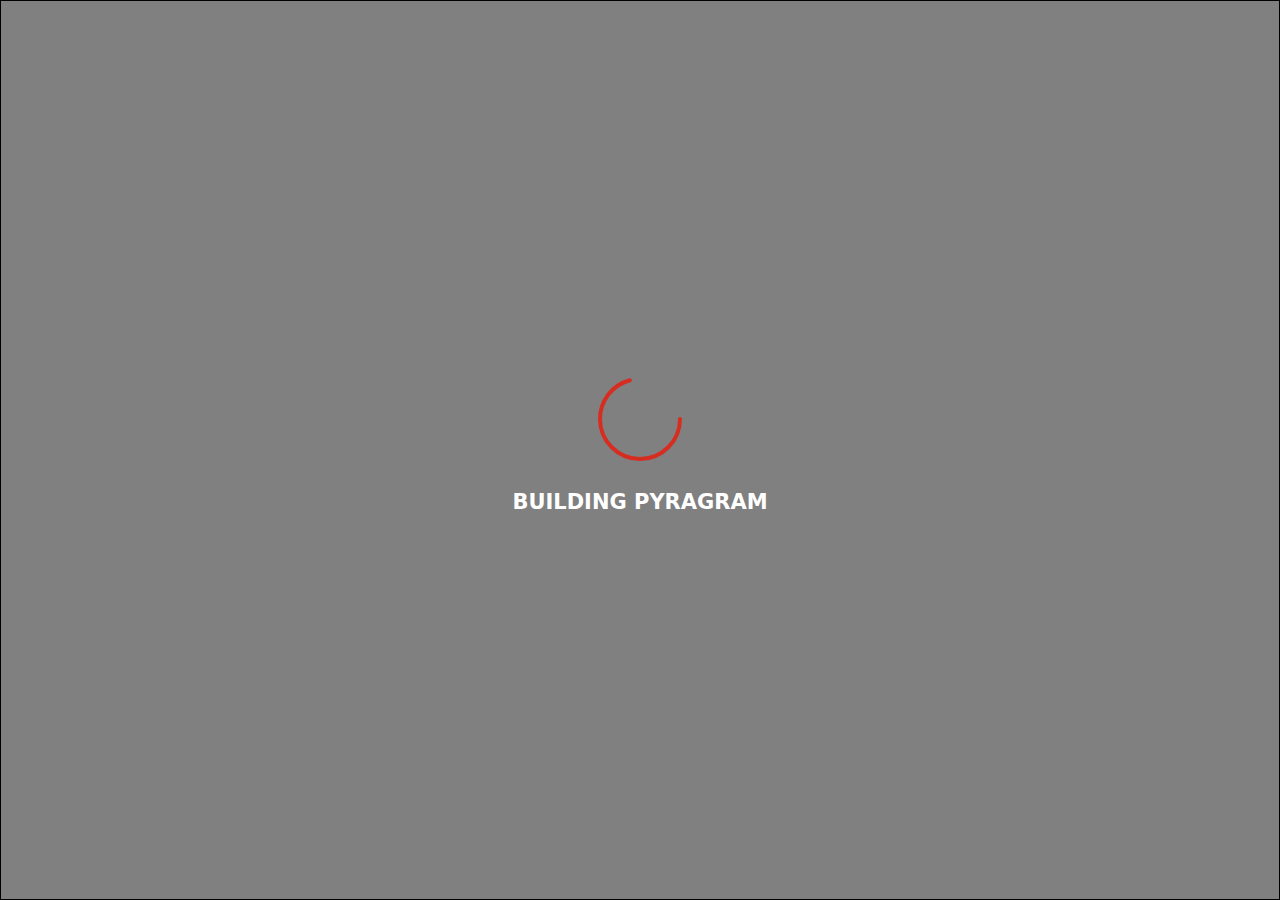
<file: index.html>
<!DOCTYPE html>
<html lang="en" data-critters-container>

<head>
  <meta charset="utf-8">
  <title>Daily Word Game - Pyragram</title>

  <base href="/">

  <meta name="color-scheme" content="light dark">
  <meta name="viewport" content="viewport-fit=cover, width=device-width, initial-scale=1.0, minimum-scale=1.0, maximum-scale=1.0, user-scalable=no">
  <meta name="format-detection" content="telephone=no">
  <meta name="msapplication-tap-highlight" content="no">

  <link rel="shortcut icon" href="assets/icon.ico" type="image/x-icon">
  <link rel="apple-touch-icon" sizes="180x180" href="assets/apple-touch-icon.png">
  <link rel="icon" type="image/png" sizes="32x32" href="assets/favicon-32x32.png">
  <link rel="icon" type="image/png" sizes="16x16" href="assets/favicon-16x16.png">
  <link rel="manifest" href="assets/site.webmanifest">
  <link rel="mask-icon" href="assets/safari-pinned-tab.svg" color="#5bbad5">

  <link rel="icon" type="image/png" href="assets/icon/favicon.png">

  <!-- add to homescreen for ios -->
  <meta name="apple-mobile-web-app-capable" content="yes">
  <meta name="apple-mobile-web-app-status-bar-style" content="black">
<style>:root{--ion-color-primary:#3880ff;--ion-color-primary-rgb:56, 128, 255;--ion-color-primary-contrast:#ffffff;--ion-color-primary-contrast-rgb:255, 255, 255;--ion-color-primary-shade:#3171e0;--ion-color-primary-tint:#4c8dff;--ion-color-secondary:#3dc2ff;--ion-color-secondary-rgb:61, 194, 255;--ion-color-secondary-contrast:#ffffff;--ion-color-secondary-contrast-rgb:255, 255, 255;--ion-color-secondary-shade:#36abe0;--ion-color-secondary-tint:#50c8ff;--ion-color-tertiary:#5260ff;--ion-color-tertiary-rgb:82, 96, 255;--ion-color-tertiary-contrast:#ffffff;--ion-color-tertiary-contrast-rgb:255, 255, 255;--ion-color-tertiary-shade:#4854e0;--ion-color-tertiary-tint:#6370ff;--ion-color-success:#2dd36f;--ion-color-success-rgb:45, 211, 111;--ion-color-success-contrast:#ffffff;--ion-color-success-contrast-rgb:255, 255, 255;--ion-color-success-shade:#28ba62;--ion-color-success-tint:#42d77d;--ion-color-warning:#ffc409;--ion-color-warning-rgb:255, 196, 9;--ion-color-warning-contrast:#000000;--ion-color-warning-contrast-rgb:0, 0, 0;--ion-color-warning-shade:#e0ac08;--ion-color-warning-tint:#ffca22;--ion-color-danger:#eb445a;--ion-color-danger-rgb:235, 68, 90;--ion-color-danger-contrast:#ffffff;--ion-color-danger-contrast-rgb:255, 255, 255;--ion-color-danger-shade:#cf3c4f;--ion-color-danger-tint:#ed576b;--ion-color-dark:#222428;--ion-color-dark-rgb:34, 36, 40;--ion-color-dark-contrast:#ffffff;--ion-color-dark-contrast-rgb:255, 255, 255;--ion-color-dark-shade:#1e2023;--ion-color-dark-tint:#383a3e;--ion-color-medium:#92949c;--ion-color-medium-rgb:146, 148, 156;--ion-color-medium-contrast:#ffffff;--ion-color-medium-contrast-rgb:255, 255, 255;--ion-color-medium-shade:#808289;--ion-color-medium-tint:#9d9fa6;--ion-color-light:#f4f5f8;--ion-color-light-rgb:244, 245, 248;--ion-color-light-contrast:#000000;--ion-color-light-contrast-rgb:0, 0, 0;--ion-color-light-shade:#d7d8da;--ion-color-light-tint:#f5f6f9}@media (prefers-color-scheme: dark){body{--ion-color-primary:#428cff;--ion-color-primary-rgb:66,140,255;--ion-color-primary-contrast:#ffffff;--ion-color-primary-contrast-rgb:255,255,255;--ion-color-primary-shade:#3a7be0;--ion-color-primary-tint:#5598ff;--ion-color-secondary:#50c8ff;--ion-color-secondary-rgb:80,200,255;--ion-color-secondary-contrast:#ffffff;--ion-color-secondary-contrast-rgb:255,255,255;--ion-color-secondary-shade:#46b0e0;--ion-color-secondary-tint:#62ceff;--ion-color-tertiary:#6a64ff;--ion-color-tertiary-rgb:106,100,255;--ion-color-tertiary-contrast:#ffffff;--ion-color-tertiary-contrast-rgb:255,255,255;--ion-color-tertiary-shade:#5d58e0;--ion-color-tertiary-tint:#7974ff;--ion-color-success:#2fdf75;--ion-color-success-rgb:47,223,117;--ion-color-success-contrast:#000000;--ion-color-success-contrast-rgb:0,0,0;--ion-color-success-shade:#29c467;--ion-color-success-tint:#44e283;--ion-color-warning:#ffd534;--ion-color-warning-rgb:255,213,52;--ion-color-warning-contrast:#000000;--ion-color-warning-contrast-rgb:0,0,0;--ion-color-warning-shade:#e0bb2e;--ion-color-warning-tint:#ffd948;--ion-color-danger:#ff4961;--ion-color-danger-rgb:255,73,97;--ion-color-danger-contrast:#ffffff;--ion-color-danger-contrast-rgb:255,255,255;--ion-color-danger-shade:#e04055;--ion-color-danger-tint:#ff5b71;--ion-color-dark:#f4f5f8;--ion-color-dark-rgb:244,245,248;--ion-color-dark-contrast:#000000;--ion-color-dark-contrast-rgb:0,0,0;--ion-color-dark-shade:#d7d8da;--ion-color-dark-tint:#f5f6f9;--ion-color-medium:#989aa2;--ion-color-medium-rgb:152,154,162;--ion-color-medium-contrast:#000000;--ion-color-medium-contrast-rgb:0,0,0;--ion-color-medium-shade:#86888f;--ion-color-medium-tint:#a2a4ab;--ion-color-light:#222428;--ion-color-light-rgb:34,36,40;--ion-color-light-contrast:#ffffff;--ion-color-light-contrast-rgb:255,255,255;--ion-color-light-shade:#1e2023;--ion-color-light-tint:#383a3e}}:root{font-family:Roboto,Helvetica Neue Light,Helvetica Neue,Helvetica,Arial,Lucida Grande,sans-serif;--font-family:Roboto,"Helvetica Neue Light","Helvetica Neue",Helvetica,Arial,"Lucida Grande",sans-serif;--surface-a:#ffffff;--surface-b:#fafafa;--surface-c:rgba(0,0,0,.04);--surface-d:rgba(0,0,0,.12);--surface-e:#ffffff;--surface-f:#ffffff;--text-color:rgba(0, 0, 0, .87);--text-color-secondary:rgba(0, 0, 0, .6);--primary-color:#673AB7;--primary-color-text:#ffffff;--surface-0:#ffffff;--surface-50:#FAFAFA;--surface-100:#F5F5F5;--surface-200:#EEEEEE;--surface-300:#E0E0E0;--surface-400:#BDBDBD;--surface-500:#9E9E9E;--surface-600:#757575;--surface-700:#616161;--surface-800:#424242;--surface-900:#212121;--gray-50:#FAFAFA;--gray-100:#F5F5F5;--gray-200:#EEEEEE;--gray-300:#E0E0E0;--gray-400:#BDBDBD;--gray-500:#9E9E9E;--gray-600:#757575;--gray-700:#616161;--gray-800:#424242;--gray-900:#212121;--content-padding:1rem;--inline-spacing:.5rem;--border-radius:4px;--surface-ground:#fafafa;--surface-section:#ffffff;--surface-card:#ffffff;--surface-overlay:#ffffff;--surface-border:rgba(0,0,0,.12);--surface-hover:rgba(0,0,0,.04);--maskbg:rgba(0, 0, 0, .32);--highlight-bg:rgba(103, 58, 183, .12);--highlight-text-color:#673AB7;--focus-ring:none;color-scheme:light}@font-face{font-family:Roboto;font-style:normal;font-weight:400;src:local("Roboto"),local("Roboto-Regular"),url(roboto-v20-latin-ext_latin-regular.5c59b24786083ffe.woff2) format("woff2"),url(roboto-v20-latin-ext_latin-regular.c9064c1abfc45804.woff) format("woff")}@font-face{font-family:Roboto;font-style:normal;font-weight:500;src:local("Roboto Medium"),local("Roboto-Medium"),url(roboto-v20-latin-ext_latin-500.de270e01b582cd35.woff2) format("woff2"),url(roboto-v20-latin-ext_latin-500.4ce802079c5e2843.woff) format("woff")}@font-face{font-family:Roboto;font-style:normal;font-weight:700;src:local("Roboto Bold"),local("Roboto-Bold"),url(roboto-v20-latin-ext_latin-700.fea1ca242b09ae4c.woff2) format("woff2"),url(roboto-v20-latin-ext_latin-700.c5993c4d788e3ff6.woff) format("woff")}:root{--blue-50:#f4fafe;--blue-100:#cae6fc;--blue-200:#a0d2fa;--blue-300:#75bef8;--blue-400:#4baaf5;--blue-500:#2196f3;--blue-600:#1c80cf;--blue-700:#1769aa;--blue-800:#125386;--blue-900:#0d3c61;--green-50:#f7faf5;--green-100:#dbe8cf;--green-200:#bed6a9;--green-300:#a1c384;--green-400:#85b15e;--green-500:#689f38;--green-600:#588730;--green-700:#496f27;--green-800:#39571f;--green-900:#2a4016;--yellow-50:#fffcf5;--yellow-100:#fef0cd;--yellow-200:#fde4a5;--yellow-300:#fdd87d;--yellow-400:#fccc55;--yellow-500:#fbc02d;--yellow-600:#d5a326;--yellow-700:#b08620;--yellow-800:#8a6a19;--yellow-900:#644d12;--cyan-50:#f2fcfd;--cyan-100:#c2eff5;--cyan-200:#91e2ed;--cyan-300:#61d5e4;--cyan-400:#30c9dc;--cyan-500:#00bcd4;--cyan-600:#00a0b4;--cyan-700:#008494;--cyan-800:#006775;--cyan-900:#004b55;--pink-50:#fef4f7;--pink-100:#fac9da;--pink-200:#f69ebc;--pink-300:#f1749e;--pink-400:#ed4981;--pink-500:#e91e63;--pink-600:#c61a54;--pink-700:#a31545;--pink-800:#801136;--pink-900:#5d0c28;--indigo-50:#f6f7fc;--indigo-100:#d5d9ef;--indigo-200:#b3bae2;--indigo-300:#919cd5;--indigo-400:#707dc8;--indigo-500:#4e5fbb;--indigo-600:#42519f;--indigo-700:#374383;--indigo-800:#2b3467;--indigo-900:#1f264b;--teal-50:#f2faf9;--teal-100:#c2e6e2;--teal-200:#91d2cc;--teal-300:#61beb5;--teal-400:#30aa9f;--teal-500:#009688;--teal-600:#008074;--teal-700:#00695f;--teal-800:#00534b;--teal-900:#003c36;--orange-50:#fffaf2;--orange-100:#ffe6c2;--orange-200:#ffd391;--orange-300:#ffbf61;--orange-400:#ffac30;--orange-500:#ff9800;--orange-600:#d98100;--orange-700:#b36a00;--orange-800:#8c5400;--orange-900:#663d00;--bluegray-50:#f7f9f9;--bluegray-100:#d9e0e3;--bluegray-200:#bbc7cd;--bluegray-300:#9caeb7;--bluegray-400:#7e96a1;--bluegray-500:#607d8b;--bluegray-600:#526a76;--bluegray-700:#435861;--bluegray-800:#35454c;--bluegray-900:#263238;--purple-50:#faf4fb;--purple-100:#e7cbec;--purple-200:#d4a2dd;--purple-300:#c279ce;--purple-400:#af50bf;--purple-500:#9c27b0;--purple-600:#852196;--purple-700:#6d1b7b;--purple-800:#561561;--purple-900:#3e1046;--red-50:#fef6f5;--red-100:#fcd2cf;--red-200:#faaea9;--red-300:#f88a82;--red-400:#f6675c;--red-500:#f44336;--red-600:#cf392e;--red-700:#ab2f26;--red-800:#86251e;--red-900:#621b16;--primary-50:#f7f5fb;--primary-100:#dbd0ee;--primary-200:#beaae0;--primary-300:#a185d2;--primary-400:#845fc5;--primary-500:#673ab7;--primary-600:#58319c;--primary-700:#482980;--primary-800:#392065;--primary-900:#291749}@layer primeng{*{box-sizing:border-box}}@layer primeng{}@layer primeng{}body{background-color:var(--pageBackground)!important}body{font:14px system-ui,-apple-system,Segoe UI,Roboto,Helvetica Neue,Arial,Noto Sans,Liberation Sans,sans-serif,"Apple Color Emoji","Segoe UI Emoji",Segoe UI Symbol,"Noto Color Emoji"}</style><link rel="stylesheet" href="styles.c92750a76caa49d5.css" media="print" onload="this.media='all'"><noscript><link rel="stylesheet" href="styles.c92750a76caa49d5.css"></noscript></head>

<body>
  <app-root></app-root>
<script src="runtime.a44ec615aa81dbef.js" type="module"></script><script src="polyfills.441dd4ca9dc0674f.js" type="module"></script><script src="main.07c70b1c97965d12.js" type="module"></script></body>

</html>
</file>
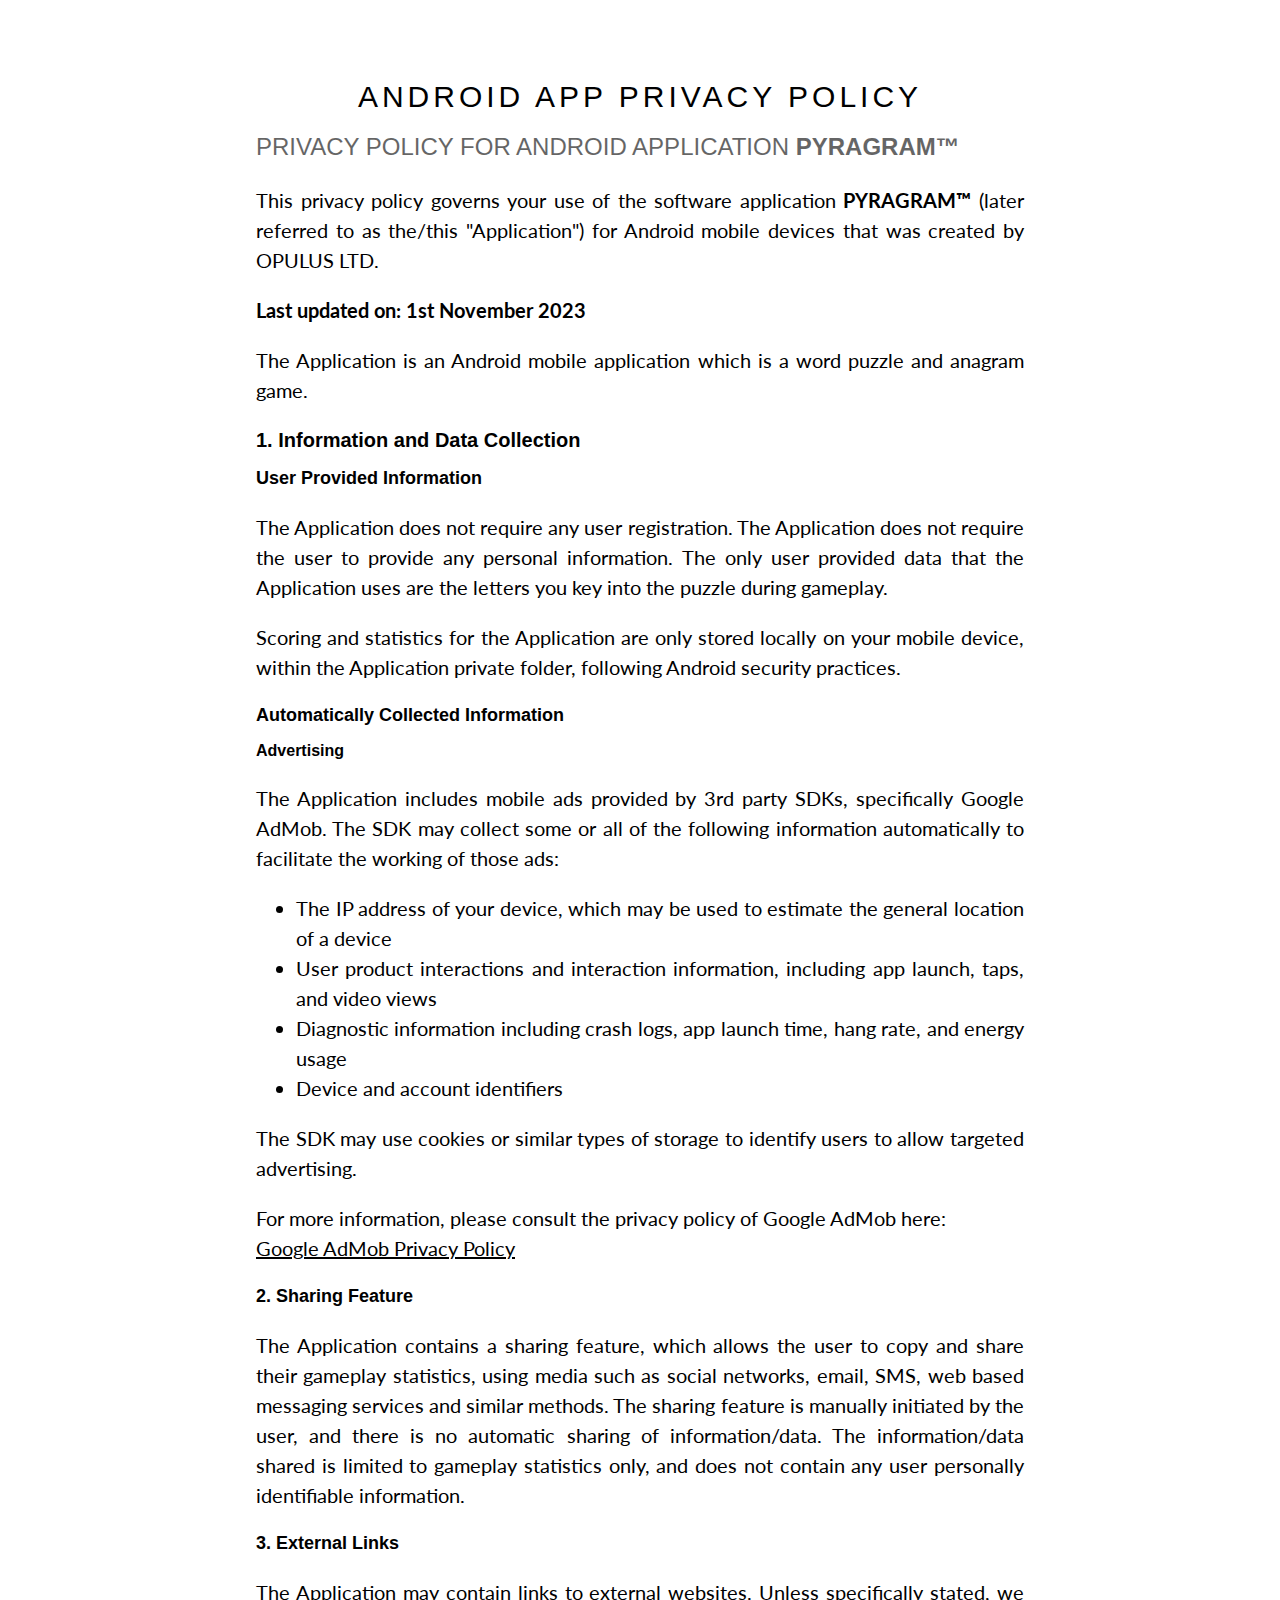
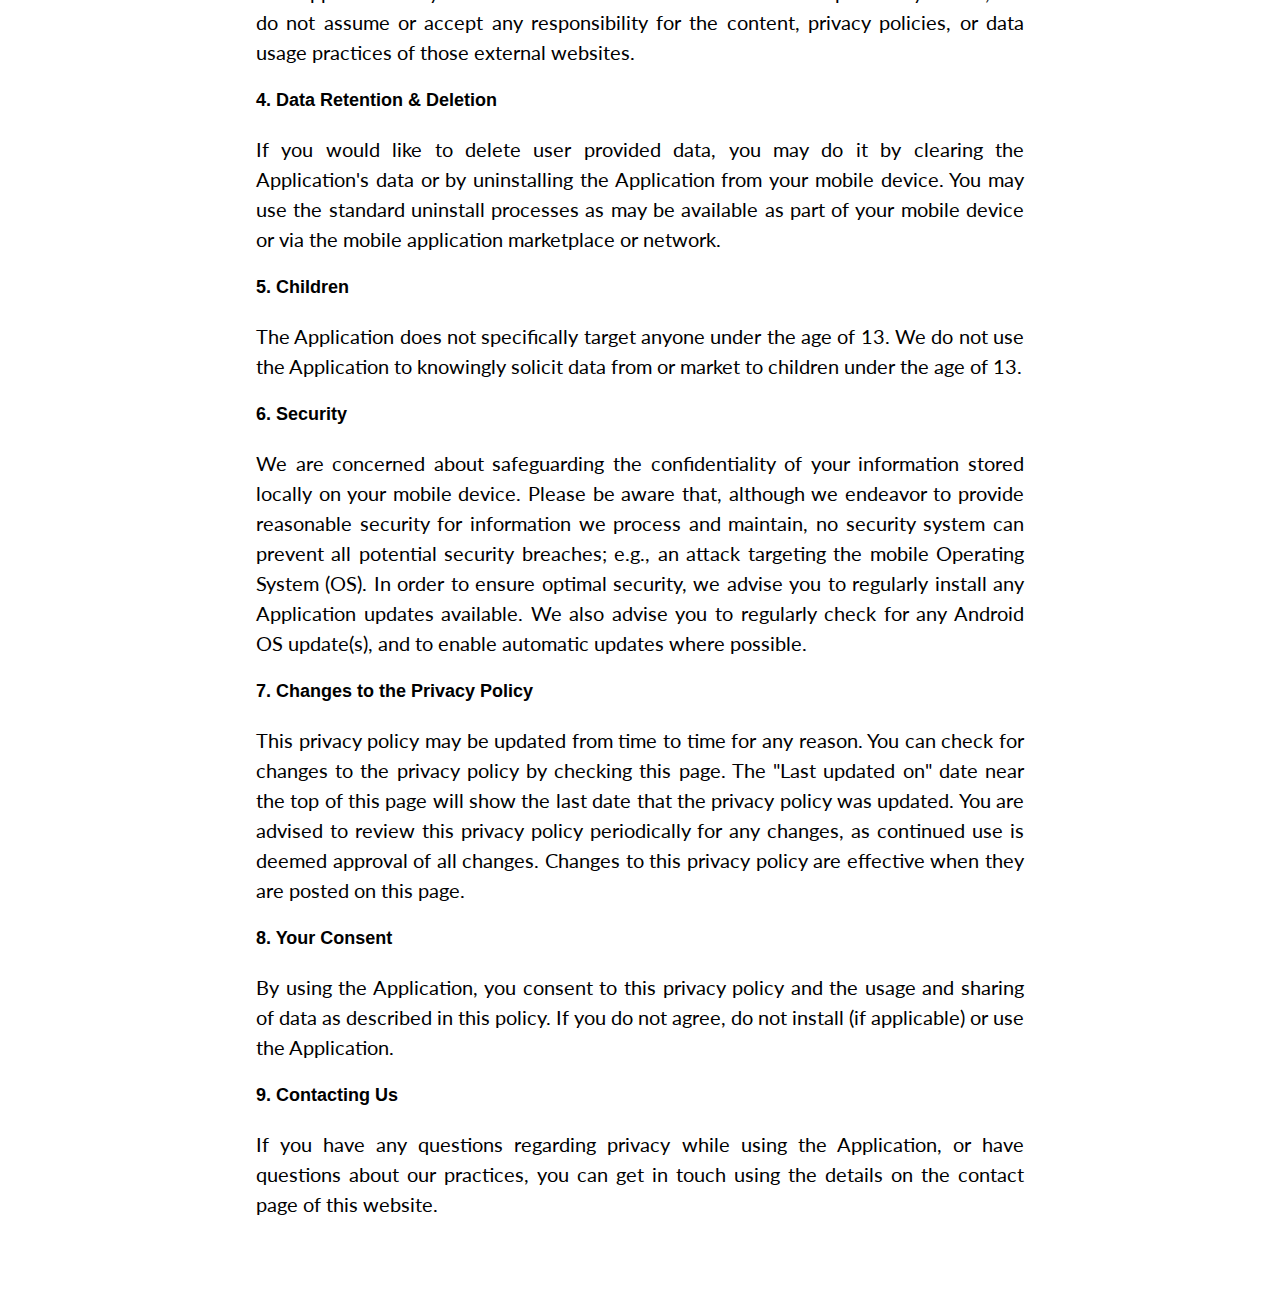
<file: privacy-policy-android-app.html>
<!DOCTYPE html>
<html lang="en">
<head>
<title>PYRAGRAM - Android App Privacy Policy</title>
<meta charset="UTF-8">
<meta name="viewport" content="width=device-width, initial-scale=1">
<link rel="stylesheet" href="w3.css">
<link rel="stylesheet" href="https://fonts.googleapis.com/css?family=Lato">
<link rel="stylesheet" href="https://cdnjs.cloudflare.com/ajax/libs/font-awesome/4.7.0/css/font-awesome.min.css">
<style>
body {font-family: "Lato", sans-serif}
.mySlides {display: none}
</style>
</head>
<body>

  <!-- Web Privacy Policy -->
  <div class="w3-container w3-content w3-center w3-padding-64" style="max-width:800px" id="web-privacy">
    <h2 class="w3-wide">ANDROID APP PRIVACY POLICY</h2>
    <h3 class="w3-opacity w3-justify">PRIVACY POLICY FOR ANDROID APPLICATION <span class="w3-bold">PYRAGRAM&trade;</span></h3>
    
    <p class="w3-justify">This privacy policy governs your use of the software application <span class="w3-bold">PYRAGRAM&trade;</span> (later referred to as the/this "Application") for Android mobile devices that was created by OPULUS LTD.
    </p>

    <p class="w3-justify w3-bold">Last updated on: 1st November 2023</p>

    <p class="w3-justify">The Application is an Android mobile application which is a word puzzle and anagram game.</p>

    <h4 class="w3-justify w3-bold">1. Information and Data Collection</h4>
    <h5 class="w3-justify w3-bold">User Provided Information</h5>

    <p class="w3-justify">The Application does not require any user registration. The Application does not require the user to provide any personal information. The only user provided data that the Application uses are the letters you key into the puzzle during gameplay.</p>

    <p class="w3-justify">Scoring and statistics for the Application are only stored locally on your mobile device, within the Application private folder, following Android security practices.
    </p>

    <h5 class="w3-justify w3-bold">Automatically Collected Information</h5>
    <h6 class="w3-justify w3-bold">Advertising</h6>

    <p class="w3-justify">The Application includes mobile ads provided by 3rd party SDKs, specifically Google AdMob. The SDK may collect some or all of the following information automatically to facilitate the working of those ads:
    <ul class="w3-justify">

        <li>The IP address of your device, which may be used to estimate the general location of a device</li>
        <li>User product interactions and interaction information, including app launch, taps, and video views</li>
        <li>Diagnostic information including crash logs, app launch time, hang rate, and energy usage</li>
        <li>Device and account identifiers</li>
    </ul>
        </p>

    <p class="w3-justify">The SDK may use cookies or similar types of storage to identify users to allow targeted advertising. </p>
    <p class="w3-justify">For more information, please consult the privacy policy of Google AdMob here: <br>
        <a href="https://www.google.com/policies/technologies/ads/" target="_blank">Google AdMob Privacy Policy</a></p>

    <h5 class="w3-justify w3-bold">2. Sharing Feature</h5>  
    <p class="w3-justify">The Application contains a sharing feature, which allows the user to copy and share their gameplay statistics, using media such as social networks, email, SMS, web based messaging services and similar methods. The sharing feature is manually initiated by the user, and there is no automatic sharing of information/data. The information/data shared is limited to gameplay statistics only, and does not contain any user personally identifiable information.</p>
    
    <h5 class="w3-justify w3-bold">3. External Links</h5>    
    <p class="w3-justify">The Application may contain links to external websites. Unless specifically stated, we do not assume or accept any responsibility for the content, privacy policies, or data usage practices of those external websites.</p>
    
    <h5 class="w3-justify w3-bold">4. Data Retention & Deletion</h5> 
    <p class="w3-justify">If you would like to delete user provided data, you may do it by clearing the Application's data or by uninstalling the Application from your mobile device. You may use the standard uninstall processes as may be available as part of your mobile device or via the mobile application marketplace or network.</p>

    <h5 class="w3-justify w3-bold">5. Children</h5> 
    <p class="w3-justify">The Application does not specifically target anyone under the age of 13. We do not use the Application to knowingly solicit data from or market to children under the age of 13.</p>

    <h5 class="w3-justify w3-bold">6. Security</h5>
    <p class="w3-justify">We are concerned about safeguarding the confidentiality of your information stored locally on your mobile device. Please be aware that, although we endeavor to provide reasonable security for information we process and maintain, no security system can prevent all potential security breaches; e.g., an attack targeting the mobile Operating System (OS). In order to ensure optimal security, we advise you to regularly install any Application updates available. We also advise you to regularly check for any Android OS update(s), and to enable automatic updates where possible.    
    </p>

    <h5 class="w3-justify w3-bold">7. Changes to the Privacy Policy</h5>
    <p class="w3-justify">This privacy policy may be updated from time to time for any reason. You can check for changes to the privacy policy by checking this page. The "Last updated on" date near the top of this page will show the last date that the privacy policy was updated. You are advised to review this privacy policy periodically for any changes, as continued use is deemed approval of all changes. Changes to this privacy policy are effective when they are posted on this page.</p>
    
    <h5 class="w3-justify w3-bold">8. Your Consent</h5>
    <p class="w3-justify">By using the Application, you consent to this privacy policy and the usage and sharing of data as described in this policy. If you do not agree, do not install (if applicable) or use the Application.</p>

    <h5 class="w3-justify w3-bold">9. Contacting Us</h5>
    <p class="w3-justify">If you have any questions regarding privacy while using the Application, or have questions about our practices, you can get in touch using the details on the contact page of this website.</p>

  </div>

</body>
</html>
</file>
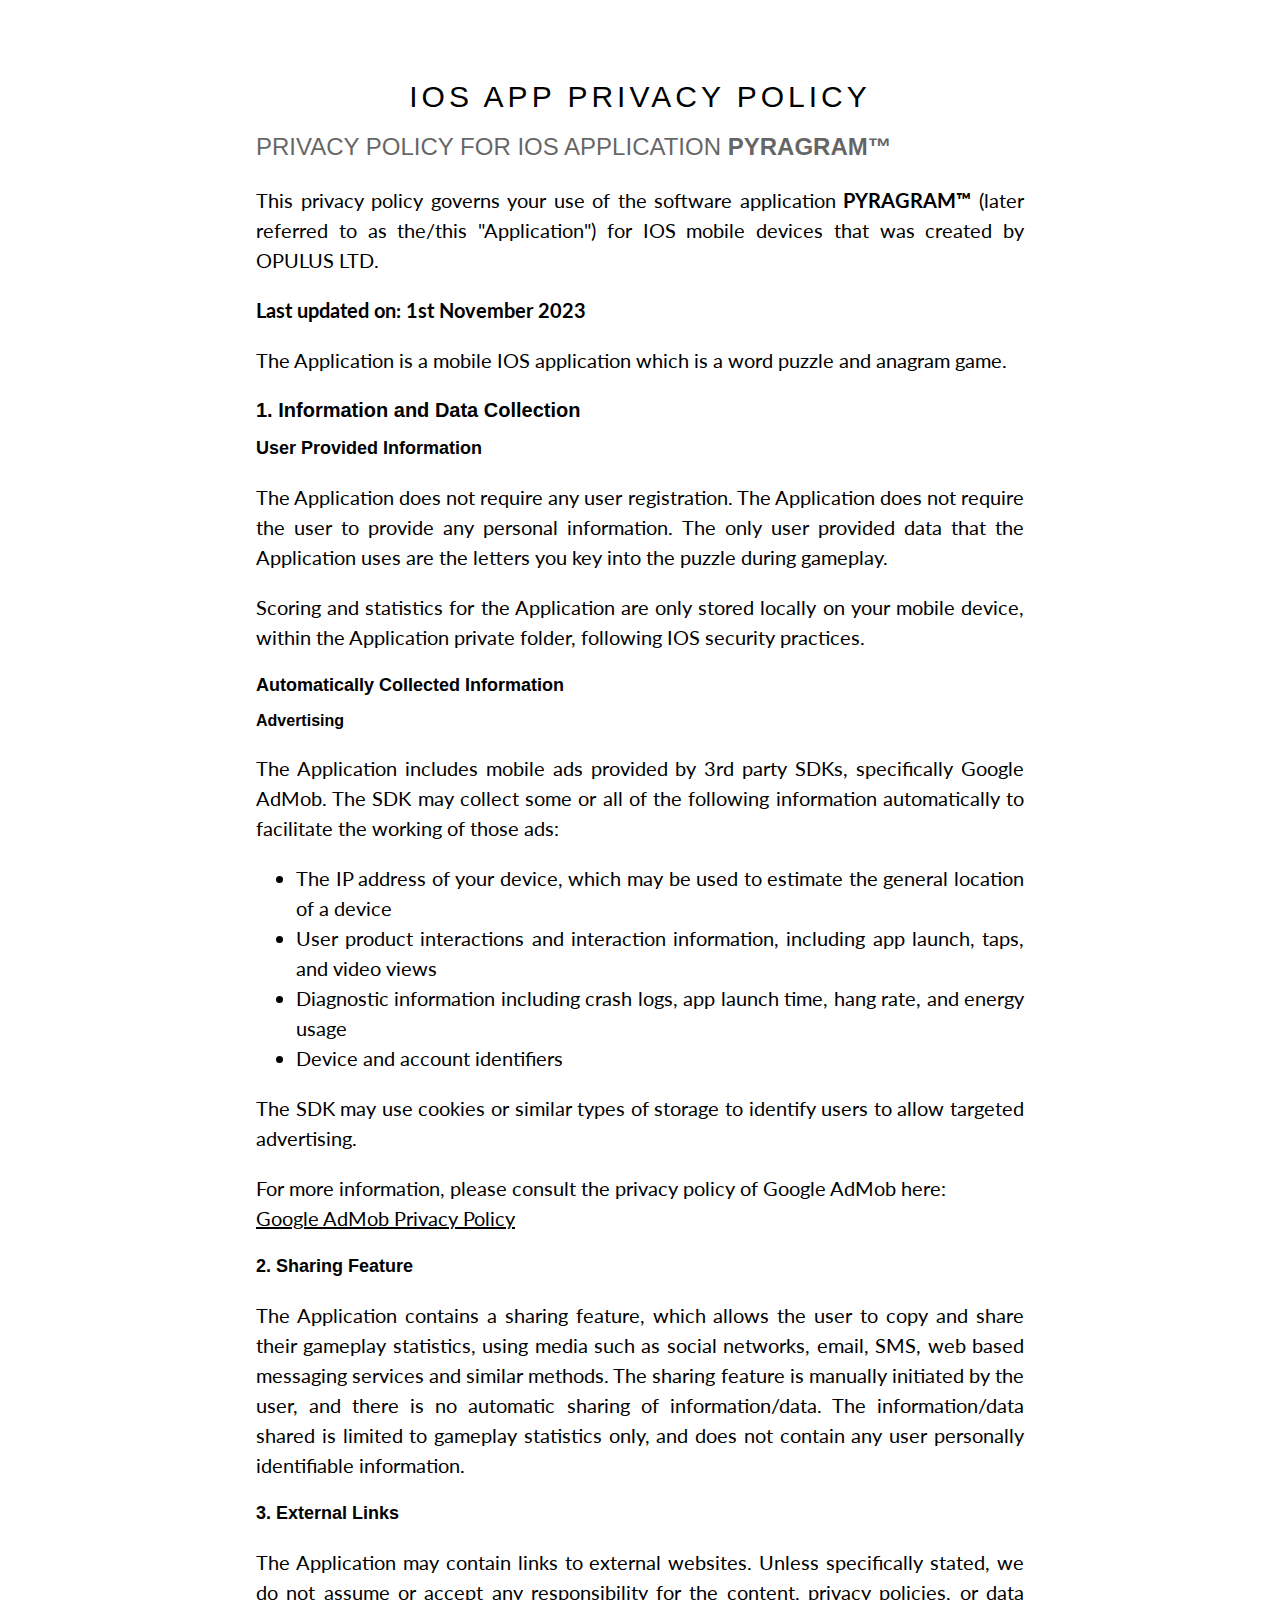
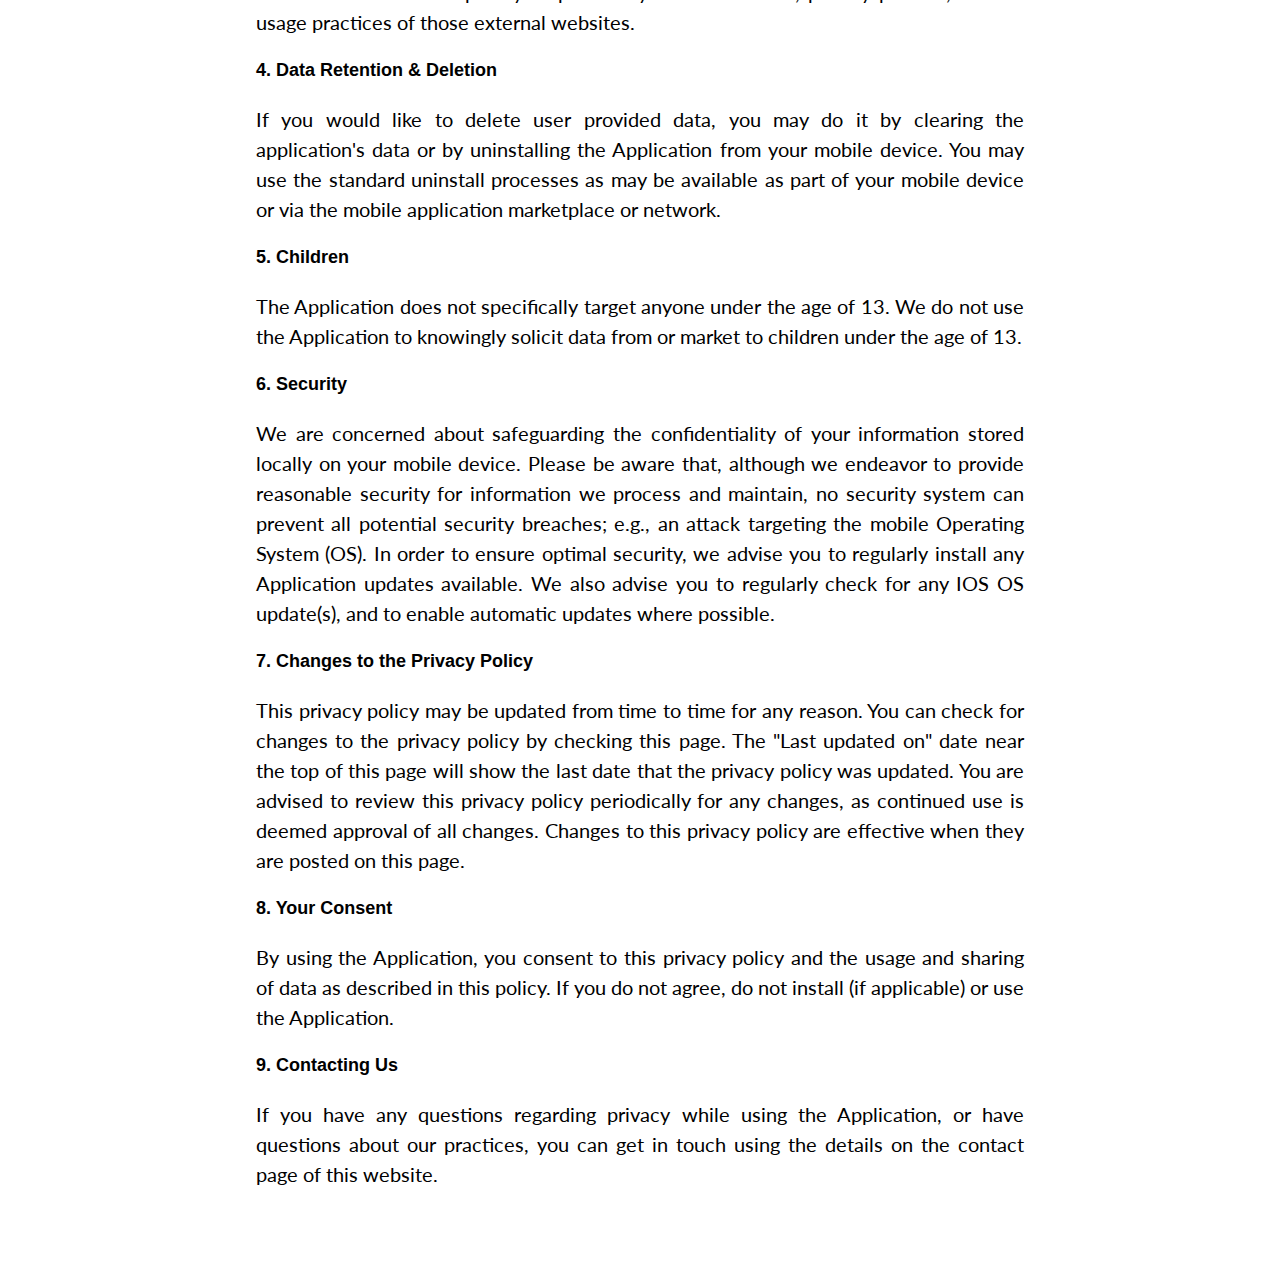
<file: privacy-policy-ios-app.html>
<!DOCTYPE html>
<html lang="en">
<head>
<title>PYRAGRAM - IOS App Privacy Policy</title>
<meta charset="UTF-8">
<meta name="viewport" content="width=device-width, initial-scale=1">
<link rel="stylesheet" href="w3.css">
<link rel="stylesheet" href="https://fonts.googleapis.com/css?family=Lato">
<link rel="stylesheet" href="https://cdnjs.cloudflare.com/ajax/libs/font-awesome/4.7.0/css/font-awesome.min.css">
<style>
body {font-family: "Lato", sans-serif}
.mySlides {display: none}
</style>
</head>
<body>

  <!-- Web Privacy Policy -->
  <div class="w3-container w3-content w3-center w3-padding-64" style="max-width:800px" id="web-privacy">
    <h2 class="w3-wide">IOS APP PRIVACY POLICY</h2>
    <h3 class="w3-opacity w3-justify">PRIVACY POLICY FOR IOS APPLICATION <span class="w3-bold">PYRAGRAM&trade;</span></h3>
    
    <p class="w3-justify">This privacy policy governs your use of the software application <span class="w3-bold">PYRAGRAM&trade;</span> (later referred to as the/this "Application") for IOS mobile devices that was created by OPULUS LTD.
    </p>

    <p class="w3-justify w3-bold">Last updated on: 1st November 2023</p>

    <p class="w3-justify">The Application is a mobile IOS application which is a word puzzle and anagram game.</p>

    <h4 class="w3-justify w3-bold">1. Information and Data Collection</h4>
    <h5 class="w3-justify w3-bold">User Provided Information</h5>

    <p class="w3-justify">The Application does not require any user registration. The Application does not require the user to provide any personal information. The only user provided data that the Application uses are the letters you key into the puzzle during gameplay.</p>

    <p class="w3-justify">Scoring and statistics for the Application are only stored locally on your mobile device, within the Application private folder, following IOS security practices.
    </p>

    <h5 class="w3-justify w3-bold">Automatically Collected Information</h5>
    <h6 class="w3-justify w3-bold">Advertising</h6>

    <p class="w3-justify">The Application includes mobile ads provided by 3rd party SDKs, specifically Google AdMob. The SDK may collect some or all of the following information automatically to facilitate the working of those ads:
    <ul class="w3-justify">

        <li>The IP address of your device, which may be used to estimate the general location of a device</li>
        <li>User product interactions and interaction information, including app launch, taps, and video views</li>
        <li>Diagnostic information including crash logs, app launch time, hang rate, and energy usage</li>
        <li>Device and account identifiers</li>
    </ul>
        </p>

    <p class="w3-justify">The SDK may use cookies or similar types of storage to identify users to allow targeted advertising. </p>
    <p class="w3-justify">For more information, please consult the privacy policy of Google AdMob here: <br>
        <a href="https://www.google.com/policies/technologies/ads/" target="_blank">Google AdMob Privacy Policy</a></p>

    <h5 class="w3-justify w3-bold">2. Sharing Feature</h5>  
    <p class="w3-justify">The Application contains a sharing feature, which allows the user to copy and share their gameplay statistics, using media such as social networks, email, SMS, web based messaging services and similar methods. The sharing feature is manually initiated by the user, and there is no automatic sharing of information/data. The information/data shared is limited to gameplay statistics only, and does not contain any user personally identifiable information.</p>
    
    <h5 class="w3-justify w3-bold">3. External Links</h5>    
    <p class="w3-justify">The Application may contain links to external websites. Unless specifically stated, we do not assume or accept any responsibility for the content, privacy policies, or data usage practices of those external websites.</p>
    
    <h5 class="w3-justify w3-bold">4. Data Retention & Deletion</h5> 
    <p class="w3-justify">If you would like to delete user provided data, you may do it by clearing the application's data or by uninstalling the Application from your mobile device. You may use the standard uninstall processes as may be available as part of your mobile device or via the mobile application marketplace or network.</p>

    <h5 class="w3-justify w3-bold">5. Children</h5> 
    <p class="w3-justify">The Application does not specifically target anyone under the age of 13. We do not use the Application to knowingly solicit data from or market to children under the age of 13.</p>

    <h5 class="w3-justify w3-bold">6. Security</h5>
    <p class="w3-justify">We are concerned about safeguarding the confidentiality of your information stored locally on your mobile device. Please be aware that, although we endeavor to provide reasonable security for information we process and maintain, no security system can prevent all potential security breaches; e.g., an attack targeting the mobile Operating System (OS). In order to ensure optimal security, we advise you to regularly install any Application updates available. We also advise you to regularly check for any IOS OS update(s), and to enable automatic updates where possible.    
    </p>

    <h5 class="w3-justify w3-bold">7. Changes to the Privacy Policy</h5>
    <p class="w3-justify">This privacy policy may be updated from time to time for any reason. You can check for changes to the privacy policy by checking this page. The "Last updated on" date near the top of this page will show the last date that the privacy policy was updated. You are advised to review this privacy policy periodically for any changes, as continued use is deemed approval of all changes. Changes to this privacy policy are effective when they are posted on this page.</p>
    
    <h5 class="w3-justify w3-bold">8. Your Consent</h5>
    <p class="w3-justify">By using the Application, you consent to this privacy policy and the usage and sharing of data as described in this policy. If you do not agree, do not install (if applicable) or use the Application.</p>

    <h5 class="w3-justify w3-bold">9. Contacting Us</h5>
    <p class="w3-justify">If you have any questions regarding privacy while using the Application, or have questions about our practices, you can get in touch using the details on the contact page of this website.</p>

  </div>

</body>
</html>
</file>
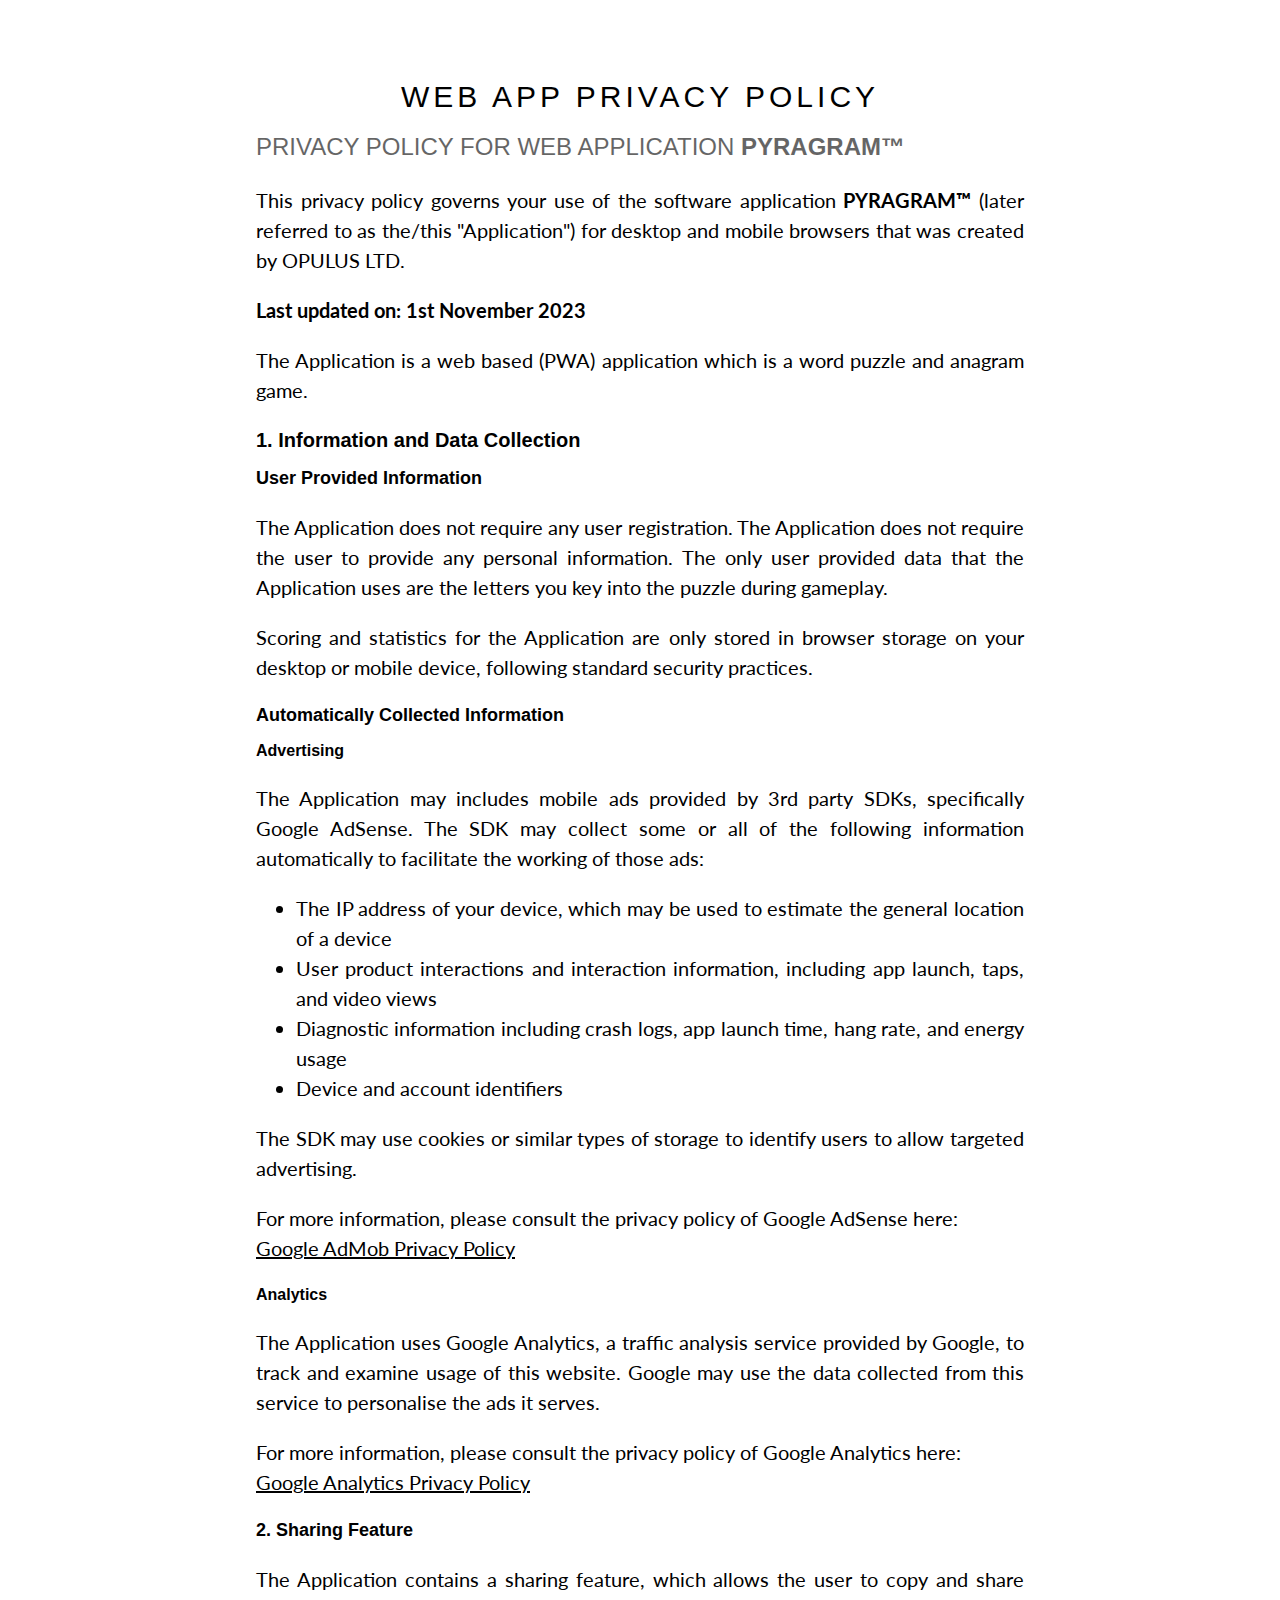
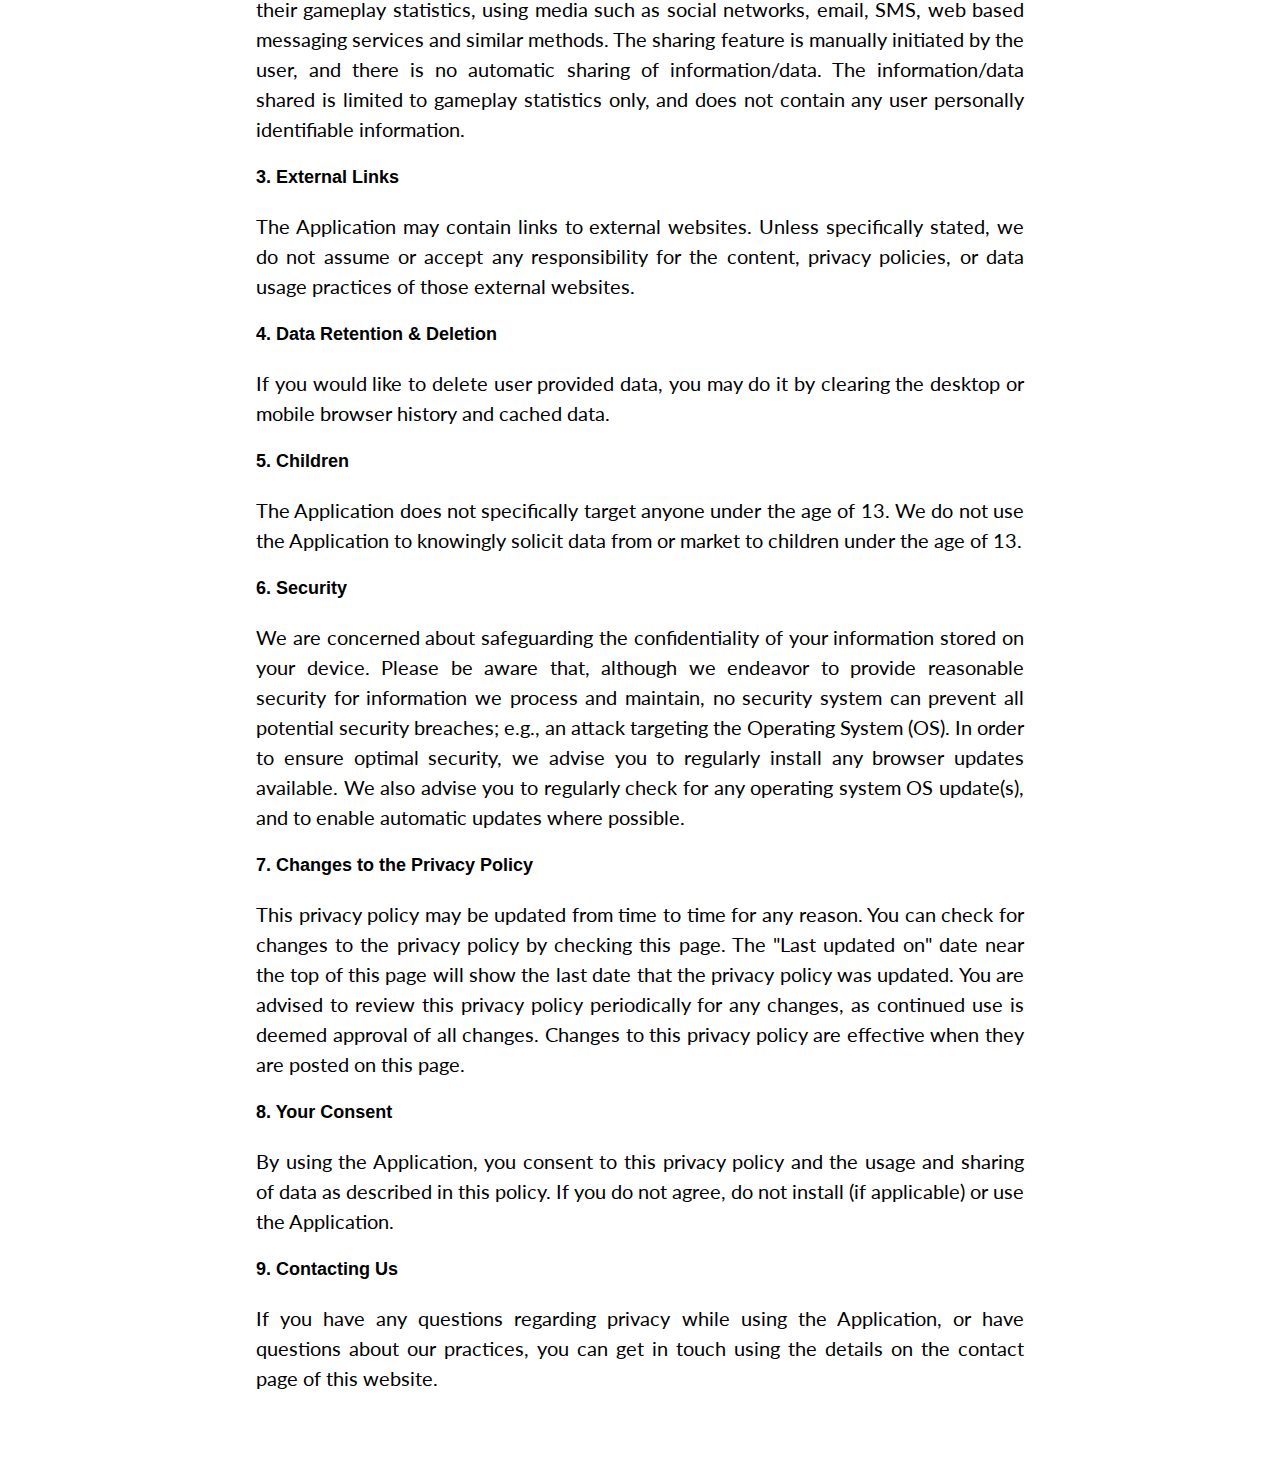
<file: privacy-policy-web-app.html>
<!DOCTYPE html>
<html lang="en">
<head>
<title>PYRAGRAM - Web App Privacy Policy</title>
<meta charset="UTF-8">
<meta name="viewport" content="width=device-width, initial-scale=1">
<link rel="stylesheet" href="w3.css">
<link rel="stylesheet" href="https://fonts.googleapis.com/css?family=Lato">
<link rel="stylesheet" href="https://cdnjs.cloudflare.com/ajax/libs/font-awesome/4.7.0/css/font-awesome.min.css">
<style>
body {font-family: "Lato", sans-serif}
.mySlides {display: none}
</style>
</head>
<body>

  <!-- Web Privacy Policy -->
  <div class="w3-container w3-content w3-center w3-padding-64" style="max-width:800px" id="web-privacy">
    <h2 class="w3-wide">WEB APP PRIVACY POLICY</h2>
    <h3 class="w3-opacity w3-justify">PRIVACY POLICY FOR WEB APPLICATION <span class="w3-bold">PYRAGRAM&trade;</span></h3>
    
    <p class="w3-justify">This privacy policy governs your use of the software application <span class="w3-bold">PYRAGRAM&trade;</span> (later referred to as the/this "Application") for desktop and mobile browsers that was created by OPULUS LTD.
    </p>

    <p class="w3-justify w3-bold">Last updated on: 1st November 2023</p>

    <p class="w3-justify">The Application is a web based (PWA) application which is a word puzzle and anagram game.</p>

    <h4 class="w3-justify w3-bold">1. Information and Data Collection</h4>
    <h5 class="w3-justify w3-bold">User Provided Information</h5>

    <p class="w3-justify">The Application does not require any user registration. The Application does not require the user to provide any personal information. The only user provided data that the Application uses are the letters you key into the puzzle during gameplay.</p>

    <p class="w3-justify">Scoring and statistics for the Application are only stored in browser storage on your desktop or mobile device, following standard security practices.
    </p>

    <h5 class="w3-justify w3-bold">Automatically Collected Information</h5>
    <h6 class="w3-justify w3-bold">Advertising</h6>

    <p class="w3-justify">The Application may includes mobile ads provided by 3rd party SDKs, specifically Google AdSense. The SDK may collect some or all of the following information automatically to facilitate the working of those ads:
    <ul class="w3-justify">

        <li>The IP address of your device, which may be used to estimate the general location of a device</li>
        <li>User product interactions and interaction information, including app launch, taps, and video views</li>
        <li>Diagnostic information including crash logs, app launch time, hang rate, and energy usage</li>
        <li>Device and account identifiers</li>
    </ul>
        </p>

    <p class="w3-justify">The SDK may use cookies or similar types of storage to identify users to allow targeted advertising. </p>
    <p class="w3-justify">For more information, please consult the privacy policy of Google AdSense here: <br>
        <a href="https://www.google.com/policies/technologies/ads/" target="_blank">Google AdMob Privacy Policy</a></p>

        <h6 class="w3-justify w3-bold">Analytics</h6>

    
    <p class="w3-justify">The Application uses Google Analytics, a traffic analysis service provided by Google, to track and examine usage of this website. Google may use the data collected from this service to personalise the ads it serves.</p>
    <p class="w3-justify">For more information, please consult the privacy policy of Google Analytics here:<br>
        <a href="https://www.google.com/intl/en/policies/privacy/" target="_blank">Google Analytics Privacy Policy</a></p>

    <h5 class="w3-justify w3-bold">2. Sharing Feature</h5>  
    <p class="w3-justify">The Application contains a sharing feature, which allows the user to copy and share their gameplay statistics, using media such as social networks, email, SMS, web based messaging services and similar methods. The sharing feature is manually initiated by the user, and there is no automatic sharing of information/data. The information/data shared is limited to gameplay statistics only, and does not contain any user personally identifiable information.</p>
    
    <h5 class="w3-justify w3-bold">3. External Links</h5>
    <p class="w3-justify">The Application may contain links to external websites. Unless specifically stated, we do not assume or accept any responsibility for the content, privacy policies, or data usage practices of those external websites.</p>
    
    <h5 class="w3-justify w3-bold">4. Data Retention & Deletion</h5> 
    <p class="w3-justify">If you would like to delete user provided data, you may do it by clearing the desktop or mobile browser history and cached data.</p>

    <h5 class="w3-justify w3-bold">5. Children</h5> 
    <p class="w3-justify">The Application does not specifically target anyone under the age of 13. We do not use the Application to knowingly solicit data from or market to children under the age of 13.</p>

    <h5 class="w3-justify w3-bold">6. Security</h5>
    <p class="w3-justify">We are concerned about safeguarding the confidentiality of your information stored on your device. Please be aware that, although we endeavor to provide reasonable security for information we process and maintain, no security system can prevent all potential security breaches; e.g., an attack targeting the Operating System (OS). In order to ensure optimal security, we advise you to regularly install any browser updates available. We also advise you to regularly check for any operating system OS update(s), and to enable automatic updates where possible.    
    </p>

    <h5 class="w3-justify w3-bold">7. Changes to the Privacy Policy</h5>
    <p class="w3-justify">This privacy policy may be updated from time to time for any reason. You can check for changes to the privacy policy by checking this page. The "Last updated on" date near the top of this page will show the last date that the privacy policy was updated. You are advised to review this privacy policy periodically for any changes, as continued use is deemed approval of all changes. Changes to this privacy policy are effective when they are posted on this page.</p>
    
    <h5 class="w3-justify w3-bold">8. Your Consent</h5>
    <p class="w3-justify">By using the Application, you consent to this privacy policy and the usage and sharing of data as described in this policy. If you do not agree, do not install (if applicable) or use the Application.</p>

    <h5 class="w3-justify w3-bold">9. Contacting Us</h5>
    <p class="w3-justify">If you have any questions regarding privacy while using the Application, or have questions about our practices, you can get in touch using the details on the contact page of this website.</p>

  </div>

</body>
</html>
</file>
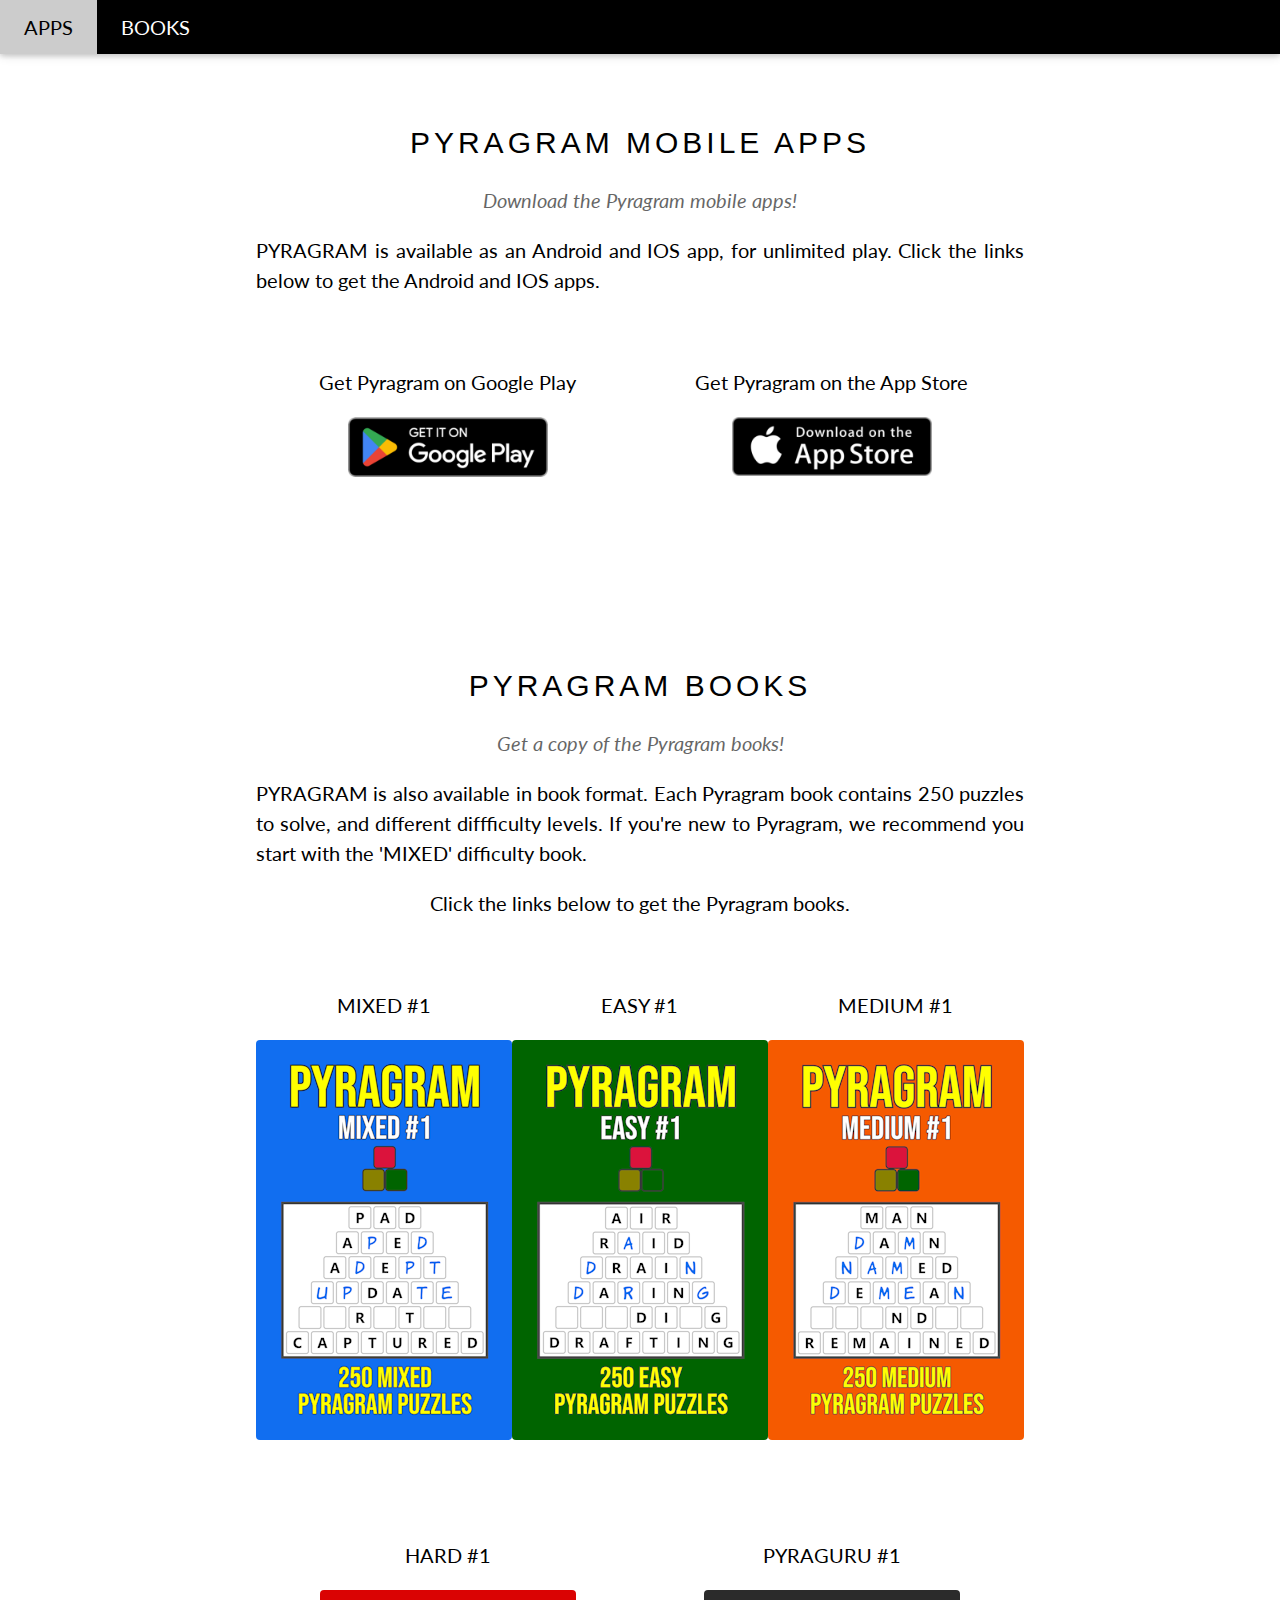
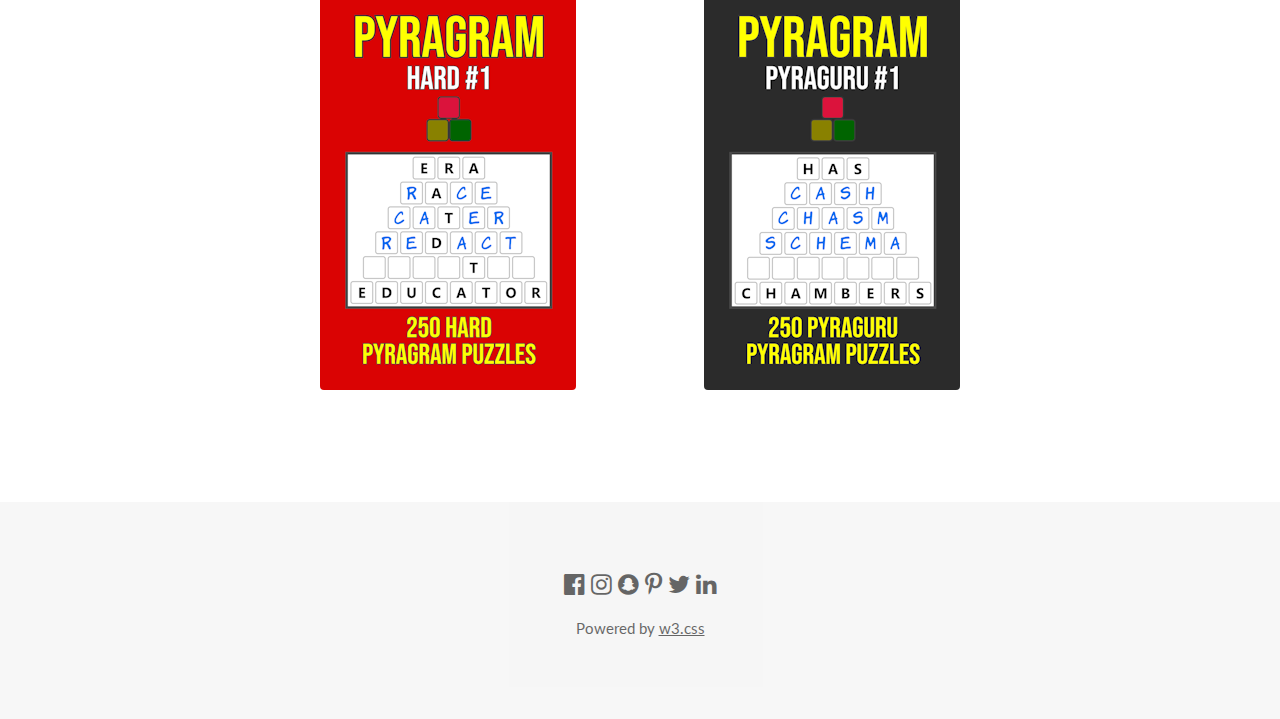
<file: pyragram.html>
<!DOCTYPE html>
<html lang="en">
<head>
<title>PYRAGRAM</title>
<meta charset="UTF-8">
<meta name="viewport" content="width=device-width, initial-scale=1">
<link rel="stylesheet" href="w3.css">
<link rel="stylesheet" href="https://fonts.googleapis.com/css?family=Lato">
<link rel="stylesheet" href="https://cdnjs.cloudflare.com/ajax/libs/font-awesome/4.7.0/css/font-awesome.min.css">
<style>
body {font-family: "Lato", sans-serif}
.mySlides {display: none}
</style>
</head>
<script>
  window.onload = function() {
      // Check if there's a hash in the URL
      if (window.location.hash) {
          // Extract the anchor (remove the "#")
          var anchor = window.location.hash.substring(1);

          // Perform actions based on the anchor
          displayDiv(anchor);

          // You can perform additional actions here based on the anchor
          // For example, you could scroll to a specific element or load dynamic content
          myFunction();
      }
  };
</script>
<body>

<!-- Navbar -->
<div class="w3-top">
  <div class="w3-bar w3-black w3-card">
    <a class="w3-bar-item w3-button w3-padding-large w3-hide-medium w3-hide-large w3-right" href="javascript:void(0)" onclick="myFunction()" title="Toggle Navigation Menu"><i class="fa fa-bars"></i></a>
    <a href="#apps" class="w3-bar-item w3-button w3-padding-large w3-hide-small" onclick="displayDiv('apps')">APPS</a>
    <a href="#books" class="w3-bar-item w3-button w3-padding-large w3-hide-small" onclick="displayDiv('books')">BOOKS</a>
  </div>
</div>

<!-- Navbar on small screens (remove the onclick attribute if you want the navbar to always show on top of the content when clicking on the links) -->
<div id="navDemo" class="w3-bar-block w3-black w3-hide w3-hide-large w3-hide-medium w3-top" style="margin-top:46px">
  <a href="#apps" class="w3-bar-item w3-button w3-padding-large" onclick="displayDiv('apps')">APPS</a>
  <a href="#books" class="w3-bar-item w3-button w3-padding-large" onclick="displayDiv('books')">BOOKS</a>
</div>

<!-- Page content -->
<div class="w3-content" style="max-width:2000px;margin-top:46px">

  <!-- The Mobile Apps Section -->
  <div class="w3-container w3-content w3-center w3-padding-64" style="max-width:800px" id="apps">
    <h2 class="w3-wide">PYRAGRAM MOBILE APPS</h2>
    <p class="w3-opacity"><i>Download the Pyragram mobile apps!</i></p>
    <p class="w3-justify">PYRAGRAM is available as an Android and IOS app, for unlimited play. Click the links below to get the Android and IOS apps.</p>
    <div class="w3-row w3-padding-32">
      <div class="w3-half">
        <p>Get Pyragram on Google Play</p>
        <a href="https://play.google.com/store/apps/details?id=com.opulus.pyragram" target="_blank">
        <img src="play-store-badge.png" width="200px" class="w3-round w3-margin-bottom" alt="Get Pyragram on Google Play">
    </a>
</div>
      <div class="w3-half">
        <p>Get Pyragram on the App Store</p>
        <a href="https://apps.apple.com/app/id6472647655" target="_blank">
        <img src="app-store-badge.png" width="200px" class="w3-round w3-margin-bottom" alt="Get Pyragram on the App Store">
    </a>
      </div>
    </div>
  </div>
  

  <!-- The Books Section -->
  <div class="w3-container w3-content w3-center w3-padding-64" style="max-width:800px" id="books">
    <h2 class="w3-wide">PYRAGRAM BOOKS</h2>
    <p class="w3-opacity"><i>Get a copy of the Pyragram books!</i></p>
    <p class="w3-justify">PYRAGRAM is also available in book format. Each Pyragram book contains 250 puzzles to solve, and different diffficulty levels. If you're new to Pyragram, we recommend you start with the 'MIXED' difficulty book.</p>
    <p>Click the links below to get the Pyragram books.</p>

    <div class="w3-row w3-padding-32">
      <div class="w3-third">
        <p>MIXED #1</p>
        <a href="https://www.amazon.co.uk/gp/product/B0CW3VGN78?ref_=dbs_m_mng_rwt_calw_tpbk_0&storeType=ebooks&qid=1709460235&sr=1-1" target="_blank">
        <img src="pg-mixed-1.png" class="w3-round w3-margin-bottom" alt="Pyragram 250 MIXED difficulty puzzles">
        </a>
      </div>

      <div class="w3-third">
        <p>EASY #1</p>
        <a href="https://www.amazon.co.uk/gp/product/B0CW3T3BVL?ref_=dbs_m_mng_rwt_calw_tpbk_4&storeType=ebooks&qid=1709460235&sr=1-1" target="_blank">
        <img src="pg-easy-1.png" class="w3-round w3-margin-bottom" alt="Pyragram 250 EASY difficulty puzzles">
        </a>
      </div>

    <div class="w3-third">
            <p>MEDIUM #1</p>
            <a href="https://www.amazon.co.uk/gp/product/B0CW3V1BF4?ref_=dbs_m_mng_rwt_calw_tpbk_3&storeType=ebooks&qid=1709460235&sr=1-1" target="_blank">
            <img src="pg-medium-1.png" class="w3-round w3-margin-bottom" alt="Pyragram 250 MEDIUM difficulty puzzles">
        </a>
    </div>
  </div>

    <div class="w3-row w3-padding-32">
      <div class="w3-half">
        <p>HARD #1</p>
        <a href="https://www.amazon.co.uk/gp/product/B0CW3V2NNN?ref_=dbs_m_mng_rwt_calw_tpbk_2&storeType=ebooks&qid=1709460235&sr=1-1" target="_blank">
        <img src="pg-hard-1.png" class="w3-round w3-margin-bottom" alt="Pyragram 250 HARD difficulty puzzles">
        </a>
      </div>

  <div class="w3-half">
    <p>PYRAGURU #1</p>
    <a href="https://www.amazon.co.uk/gp/product/B0CW3VHPH4?ref_=dbs_m_mng_rwt_calw_tpbk_1&storeType=ebooks&qid=1709460235&sr=1-1" target="_blank">
    <img src="pg-pyraguru-1.png" class="w3-round w3-margin-bottom" alt="Pyragram 250 PYRAGURU difficulty puzzles">
</a>
</div>

</div>
  </div> 
  
<!-- End Page Content -->
</div>

<!-- Footer -->
<footer class="w3-container w3-padding-64 w3-center w3-opacity w3-light-grey w3-xlarge">
  <i class="fa fa-facebook-official w3-hover-opacity"></i>
  <i class="fa fa-instagram w3-hover-opacity"></i>
  <i class="fa fa-snapchat w3-hover-opacity"></i>
  <i class="fa fa-pinterest-p w3-hover-opacity"></i>
  <i class="fa fa-twitter w3-hover-opacity"></i>
  <i class="fa fa-linkedin w3-hover-opacity"></i>
  <p class="w3-medium">Powered by <a href="https://www.w3schools.com/w3css/default.asp" target="_blank">w3.css</a></p>
</footer>

<script>
// Automatic Slideshow - change image every 4 seconds
var myIndex = 0;
carousel();

function carousel() {
  var i;
  var x = document.getElementsByClassName("mySlides");
  for (i = 0; i < x.length; i++) {
    x[i].style.display = "none";  
  }
  myIndex++;
  if (myIndex > x.length) {myIndex = 1}    
  x[myIndex-1].style.display = "block";  
  setTimeout(carousel, 4000);    
}

// Used to toggle the menu on small screens when clicking on the menu button
function myFunction() {
  var x = document.getElementById("navDemo");
  if (x.className.indexOf("w3-show") == -1) {
    x.className += " w3-show";
  } else { 
    x.className = x.className.replace(" w3-show", "");
  }
}

// When the user clicks anywhere outside of the modal, close it
var modal = document.getElementById('ticketModal');
window.onclick = function(event) {
  if (event.target == modal) {
    modal.style.display = "none";
  }
}

    // JavaScript function to hide passed in div
    function displayDiv(divName) {

      var pageSections = ['apps','books','contact'];

      pageSections.forEach(function(element) {

          var div = document.getElementById(element);
          if (div) {
            if(divName == element)
            {
              div.style.display = '';
            }
            else
            {
              div.style.display = 'none';
            }
         }

        });

        myFunction();
        
    }

</script>

</body>
</html>
</file>
<file: styles.c92750a76caa49d5.css>
:root{--ion-color-primary: #3880ff;--ion-color-primary-rgb: 56, 128, 255;--ion-color-primary-contrast: #ffffff;--ion-color-primary-contrast-rgb: 255, 255, 255;--ion-color-primary-shade: #3171e0;--ion-color-primary-tint: #4c8dff;--ion-color-secondary: #3dc2ff;--ion-color-secondary-rgb: 61, 194, 255;--ion-color-secondary-contrast: #ffffff;--ion-color-secondary-contrast-rgb: 255, 255, 255;--ion-color-secondary-shade: #36abe0;--ion-color-secondary-tint: #50c8ff;--ion-color-tertiary: #5260ff;--ion-color-tertiary-rgb: 82, 96, 255;--ion-color-tertiary-contrast: #ffffff;--ion-color-tertiary-contrast-rgb: 255, 255, 255;--ion-color-tertiary-shade: #4854e0;--ion-color-tertiary-tint: #6370ff;--ion-color-success: #2dd36f;--ion-color-success-rgb: 45, 211, 111;--ion-color-success-contrast: #ffffff;--ion-color-success-contrast-rgb: 255, 255, 255;--ion-color-success-shade: #28ba62;--ion-color-success-tint: #42d77d;--ion-color-warning: #ffc409;--ion-color-warning-rgb: 255, 196, 9;--ion-color-warning-contrast: #000000;--ion-color-warning-contrast-rgb: 0, 0, 0;--ion-color-warning-shade: #e0ac08;--ion-color-warning-tint: #ffca22;--ion-color-danger: #eb445a;--ion-color-danger-rgb: 235, 68, 90;--ion-color-danger-contrast: #ffffff;--ion-color-danger-contrast-rgb: 255, 255, 255;--ion-color-danger-shade: #cf3c4f;--ion-color-danger-tint: #ed576b;--ion-color-dark: #222428;--ion-color-dark-rgb: 34, 36, 40;--ion-color-dark-contrast: #ffffff;--ion-color-dark-contrast-rgb: 255, 255, 255;--ion-color-dark-shade: #1e2023;--ion-color-dark-tint: #383a3e;--ion-color-medium: #92949c;--ion-color-medium-rgb: 146, 148, 156;--ion-color-medium-contrast: #ffffff;--ion-color-medium-contrast-rgb: 255, 255, 255;--ion-color-medium-shade: #808289;--ion-color-medium-tint: #9d9fa6;--ion-color-light: #f4f5f8;--ion-color-light-rgb: 244, 245, 248;--ion-color-light-contrast: #000000;--ion-color-light-contrast-rgb: 0, 0, 0;--ion-color-light-shade: #d7d8da;--ion-color-light-tint: #f5f6f9}@media (prefers-color-scheme: dark){body{--ion-color-primary: #428cff;--ion-color-primary-rgb: 66,140,255;--ion-color-primary-contrast: #ffffff;--ion-color-primary-contrast-rgb: 255,255,255;--ion-color-primary-shade: #3a7be0;--ion-color-primary-tint: #5598ff;--ion-color-secondary: #50c8ff;--ion-color-secondary-rgb: 80,200,255;--ion-color-secondary-contrast: #ffffff;--ion-color-secondary-contrast-rgb: 255,255,255;--ion-color-secondary-shade: #46b0e0;--ion-color-secondary-tint: #62ceff;--ion-color-tertiary: #6a64ff;--ion-color-tertiary-rgb: 106,100,255;--ion-color-tertiary-contrast: #ffffff;--ion-color-tertiary-contrast-rgb: 255,255,255;--ion-color-tertiary-shade: #5d58e0;--ion-color-tertiary-tint: #7974ff;--ion-color-success: #2fdf75;--ion-color-success-rgb: 47,223,117;--ion-color-success-contrast: #000000;--ion-color-success-contrast-rgb: 0,0,0;--ion-color-success-shade: #29c467;--ion-color-success-tint: #44e283;--ion-color-warning: #ffd534;--ion-color-warning-rgb: 255,213,52;--ion-color-warning-contrast: #000000;--ion-color-warning-contrast-rgb: 0,0,0;--ion-color-warning-shade: #e0bb2e;--ion-color-warning-tint: #ffd948;--ion-color-danger: #ff4961;--ion-color-danger-rgb: 255,73,97;--ion-color-danger-contrast: #ffffff;--ion-color-danger-contrast-rgb: 255,255,255;--ion-color-danger-shade: #e04055;--ion-color-danger-tint: #ff5b71;--ion-color-dark: #f4f5f8;--ion-color-dark-rgb: 244,245,248;--ion-color-dark-contrast: #000000;--ion-color-dark-contrast-rgb: 0,0,0;--ion-color-dark-shade: #d7d8da;--ion-color-dark-tint: #f5f6f9;--ion-color-medium: #989aa2;--ion-color-medium-rgb: 152,154,162;--ion-color-medium-contrast: #000000;--ion-color-medium-contrast-rgb: 0,0,0;--ion-color-medium-shade: #86888f;--ion-color-medium-tint: #a2a4ab;--ion-color-light: #222428;--ion-color-light-rgb: 34,36,40;--ion-color-light-contrast: #ffffff;--ion-color-light-contrast-rgb: 255,255,255;--ion-color-light-shade: #1e2023;--ion-color-light-tint: #383a3e}.ios body{--ion-background-color: #000000;--ion-background-color-rgb: 0,0,0;--ion-text-color: #ffffff;--ion-text-color-rgb: 255,255,255;--ion-color-step-50: #0d0d0d;--ion-color-step-100: #1a1a1a;--ion-color-step-150: #262626;--ion-color-step-200: #333333;--ion-color-step-250: #404040;--ion-color-step-300: #4d4d4d;--ion-color-step-350: #595959;--ion-color-step-400: #666666;--ion-color-step-450: #737373;--ion-color-step-500: #808080;--ion-color-step-550: #8c8c8c;--ion-color-step-600: #999999;--ion-color-step-650: #a6a6a6;--ion-color-step-700: #b3b3b3;--ion-color-step-750: #bfbfbf;--ion-color-step-800: #cccccc;--ion-color-step-850: #d9d9d9;--ion-color-step-900: #e6e6e6;--ion-color-step-950: #f2f2f2;--ion-item-background: #000000;--ion-card-background: #1c1c1d}.ios ion-modal{--ion-background-color: var(--ion-color-step-100);--ion-toolbar-background: var(--ion-color-step-150);--ion-toolbar-border-color: var(--ion-color-step-250)}.md body{--ion-background-color: #121212;--ion-background-color-rgb: 18,18,18;--ion-text-color: #ffffff;--ion-text-color-rgb: 255,255,255;--ion-border-color: #222222;--ion-color-step-50: #1e1e1e;--ion-color-step-100: #2a2a2a;--ion-color-step-150: #363636;--ion-color-step-200: #414141;--ion-color-step-250: #4d4d4d;--ion-color-step-300: #595959;--ion-color-step-350: #656565;--ion-color-step-400: #717171;--ion-color-step-450: #7d7d7d;--ion-color-step-500: #898989;--ion-color-step-550: #949494;--ion-color-step-600: #a0a0a0;--ion-color-step-650: #acacac;--ion-color-step-700: #b8b8b8;--ion-color-step-750: #c4c4c4;--ion-color-step-800: #d0d0d0;--ion-color-step-850: #dbdbdb;--ion-color-step-900: #e7e7e7;--ion-color-step-950: #f3f3f3;--ion-item-background: #1e1e1e;--ion-toolbar-background: #1f1f1f;--ion-tab-bar-background: #1f1f1f;--ion-card-background: #1e1e1e}}@font-face{font-family:primeicons;font-display:block;src:url(primeicons.ffecb2549ad1765a.eot);src:url(primeicons.ffecb2549ad1765a.eot?#iefix) format("embedded-opentype"),url(primeicons.ba3f916dfb64be8c.woff2) format("woff2"),url(primeicons.f8b9e8a4e401b603.woff) format("woff"),url(primeicons.0112589c5695a9ed.ttf) format("truetype"),url(primeicons.943ab24c43224d29.svg?#primeicons) format("svg");font-weight:400;font-style:normal}.pi{font-family:primeicons;speak:none;font-style:normal;font-weight:400;font-variant:normal;text-transform:none;line-height:1;display:inline-block;-webkit-font-smoothing:antialiased;-moz-osx-font-smoothing:grayscale}.pi:before{--webkit-backface-visibility:hidden;-webkit-backface-visibility:hidden;backface-visibility:hidden}.pi-fw{width:1.28571429em;text-align:center}.pi-spin{animation:fa-spin 2s infinite linear}@keyframes fa-spin{0%{transform:rotate(0)}to{transform:rotate(359deg)}}.pi-eraser:before{content:"\ea04"}.pi-stopwatch:before{content:"\ea01"}.pi-verified:before{content:"\ea02"}.pi-delete-left:before{content:"\ea03"}.pi-hourglass:before{content:"\e9fe"}.pi-truck:before{content:"\ea00"}.pi-wrench:before{content:"\e9ff"}.pi-microphone:before{content:"\e9fa"}.pi-megaphone:before{content:"\e9fb"}.pi-arrow-right-arrow-left:before{content:"\e9fc"}.pi-bitcoin:before{content:"\e9fd"}.pi-file-edit:before{content:"\e9f6"}.pi-language:before{content:"\e9f7"}.pi-file-export:before{content:"\e9f8"}.pi-file-import:before{content:"\e9f9"}.pi-file-word:before{content:"\e9f1"}.pi-gift:before{content:"\e9f2"}.pi-cart-plus:before{content:"\e9f3"}.pi-thumbs-down-fill:before{content:"\e9f4"}.pi-thumbs-up-fill:before{content:"\e9f5"}.pi-arrows-alt:before{content:"\e9f0"}.pi-calculator:before{content:"\e9ef"}.pi-sort-alt-slash:before{content:"\e9ee"}.pi-arrows-h:before{content:"\e9ec"}.pi-arrows-v:before{content:"\e9ed"}.pi-pound:before{content:"\e9eb"}.pi-prime:before{content:"\e9ea"}.pi-chart-pie:before{content:"\e9e9"}.pi-reddit:before{content:"\e9e8"}.pi-code:before{content:"\e9e7"}.pi-sync:before{content:"\e9e6"}.pi-shopping-bag:before{content:"\e9e5"}.pi-server:before{content:"\e9e4"}.pi-database:before{content:"\e9e3"}.pi-hashtag:before{content:"\e9e2"}.pi-bookmark-fill:before{content:"\e9df"}.pi-filter-fill:before{content:"\e9e0"}.pi-heart-fill:before{content:"\e9e1"}.pi-flag-fill:before{content:"\e9de"}.pi-circle:before{content:"\e9dc"}.pi-circle-fill:before{content:"\e9dd"}.pi-bolt:before{content:"\e9db"}.pi-history:before{content:"\e9da"}.pi-box:before{content:"\e9d9"}.pi-at:before{content:"\e9d8"}.pi-arrow-up-right:before{content:"\e9d4"}.pi-arrow-up-left:before{content:"\e9d5"}.pi-arrow-down-left:before{content:"\e9d6"}.pi-arrow-down-right:before{content:"\e9d7"}.pi-telegram:before{content:"\e9d3"}.pi-stop-circle:before{content:"\e9d2"}.pi-stop:before{content:"\e9d1"}.pi-whatsapp:before{content:"\e9d0"}.pi-building:before{content:"\e9cf"}.pi-qrcode:before{content:"\e9ce"}.pi-car:before{content:"\e9cd"}.pi-instagram:before{content:"\e9cc"}.pi-linkedin:before{content:"\e9cb"}.pi-send:before{content:"\e9ca"}.pi-slack:before{content:"\e9c9"}.pi-sun:before{content:"\e9c8"}.pi-moon:before{content:"\e9c7"}.pi-vimeo:before{content:"\e9c6"}.pi-youtube:before{content:"\e9c5"}.pi-flag:before{content:"\e9c4"}.pi-wallet:before{content:"\e9c3"}.pi-map:before{content:"\e9c2"}.pi-link:before{content:"\e9c1"}.pi-credit-card:before{content:"\e9bf"}.pi-discord:before{content:"\e9c0"}.pi-percentage:before{content:"\e9be"}.pi-euro:before{content:"\e9bd"}.pi-book:before{content:"\e9ba"}.pi-shield:before{content:"\e9b9"}.pi-paypal:before{content:"\e9bb"}.pi-amazon:before{content:"\e9bc"}.pi-phone:before{content:"\e9b8"}.pi-filter-slash:before{content:"\e9b7"}.pi-facebook:before{content:"\e9b4"}.pi-github:before{content:"\e9b5"}.pi-twitter:before{content:"\e9b6"}.pi-step-backward-alt:before{content:"\e9ac"}.pi-step-forward-alt:before{content:"\e9ad"}.pi-forward:before{content:"\e9ae"}.pi-backward:before{content:"\e9af"}.pi-fast-backward:before{content:"\e9b0"}.pi-fast-forward:before{content:"\e9b1"}.pi-pause:before{content:"\e9b2"}.pi-play:before{content:"\e9b3"}.pi-compass:before{content:"\e9ab"}.pi-id-card:before{content:"\e9aa"}.pi-ticket:before{content:"\e9a9"}.pi-file-o:before{content:"\e9a8"}.pi-reply:before{content:"\e9a7"}.pi-directions-alt:before{content:"\e9a5"}.pi-directions:before{content:"\e9a6"}.pi-thumbs-up:before{content:"\e9a3"}.pi-thumbs-down:before{content:"\e9a4"}.pi-sort-numeric-down-alt:before{content:"\e996"}.pi-sort-numeric-up-alt:before{content:"\e997"}.pi-sort-alpha-down-alt:before{content:"\e998"}.pi-sort-alpha-up-alt:before{content:"\e999"}.pi-sort-numeric-down:before{content:"\e99a"}.pi-sort-numeric-up:before{content:"\e99b"}.pi-sort-alpha-down:before{content:"\e99c"}.pi-sort-alpha-up:before{content:"\e99d"}.pi-sort-alt:before{content:"\e99e"}.pi-sort-amount-up:before{content:"\e99f"}.pi-sort-amount-down:before{content:"\e9a0"}.pi-sort-amount-down-alt:before{content:"\e9a1"}.pi-sort-amount-up-alt:before{content:"\e9a2"}.pi-palette:before{content:"\e995"}.pi-undo:before{content:"\e994"}.pi-desktop:before{content:"\e993"}.pi-sliders-v:before{content:"\e991"}.pi-sliders-h:before{content:"\e992"}.pi-search-plus:before{content:"\e98f"}.pi-search-minus:before{content:"\e990"}.pi-file-excel:before{content:"\e98e"}.pi-file-pdf:before{content:"\e98d"}.pi-check-square:before{content:"\e98c"}.pi-chart-line:before{content:"\e98b"}.pi-user-edit:before{content:"\e98a"}.pi-exclamation-circle:before{content:"\e989"}.pi-android:before{content:"\e985"}.pi-google:before{content:"\e986"}.pi-apple:before{content:"\e987"}.pi-microsoft:before{content:"\e988"}.pi-heart:before{content:"\e984"}.pi-mobile:before{content:"\e982"}.pi-tablet:before{content:"\e983"}.pi-key:before{content:"\e981"}.pi-shopping-cart:before{content:"\e980"}.pi-comments:before{content:"\e97e"}.pi-comment:before{content:"\e97f"}.pi-briefcase:before{content:"\e97d"}.pi-bell:before{content:"\e97c"}.pi-paperclip:before{content:"\e97b"}.pi-share-alt:before{content:"\e97a"}.pi-envelope:before{content:"\e979"}.pi-volume-down:before{content:"\e976"}.pi-volume-up:before{content:"\e977"}.pi-volume-off:before{content:"\e978"}.pi-eject:before{content:"\e975"}.pi-money-bill:before{content:"\e974"}.pi-images:before{content:"\e973"}.pi-image:before{content:"\e972"}.pi-sign-in:before{content:"\e970"}.pi-sign-out:before{content:"\e971"}.pi-wifi:before{content:"\e96f"}.pi-sitemap:before{content:"\e96e"}.pi-chart-bar:before{content:"\e96d"}.pi-camera:before{content:"\e96c"}.pi-dollar:before{content:"\e96b"}.pi-lock-open:before{content:"\e96a"}.pi-table:before{content:"\e969"}.pi-map-marker:before{content:"\e968"}.pi-list:before{content:"\e967"}.pi-eye-slash:before{content:"\e965"}.pi-eye:before{content:"\e966"}.pi-folder-open:before{content:"\e964"}.pi-folder:before{content:"\e963"}.pi-video:before{content:"\e962"}.pi-inbox:before{content:"\e961"}.pi-lock:before{content:"\e95f"}.pi-unlock:before{content:"\e960"}.pi-tags:before{content:"\e95d"}.pi-tag:before{content:"\e95e"}.pi-power-off:before{content:"\e95c"}.pi-save:before{content:"\e95b"}.pi-question-circle:before{content:"\e959"}.pi-question:before{content:"\e95a"}.pi-copy:before{content:"\e957"}.pi-file:before{content:"\e958"}.pi-clone:before{content:"\e955"}.pi-calendar-times:before{content:"\e952"}.pi-calendar-minus:before{content:"\e953"}.pi-calendar-plus:before{content:"\e954"}.pi-ellipsis-v:before{content:"\e950"}.pi-ellipsis-h:before{content:"\e951"}.pi-bookmark:before{content:"\e94e"}.pi-globe:before{content:"\e94f"}.pi-replay:before{content:"\e94d"}.pi-filter:before{content:"\e94c"}.pi-print:before{content:"\e94b"}.pi-align-right:before{content:"\e946"}.pi-align-left:before{content:"\e947"}.pi-align-center:before{content:"\e948"}.pi-align-justify:before{content:"\e949"}.pi-cog:before{content:"\e94a"}.pi-cloud-download:before{content:"\e943"}.pi-cloud-upload:before{content:"\e944"}.pi-cloud:before{content:"\e945"}.pi-pencil:before{content:"\e942"}.pi-users:before{content:"\e941"}.pi-clock:before{content:"\e940"}.pi-user-minus:before{content:"\e93e"}.pi-user-plus:before{content:"\e93f"}.pi-trash:before{content:"\e93d"}.pi-external-link:before{content:"\e93c"}.pi-window-maximize:before{content:"\e93b"}.pi-window-minimize:before{content:"\e93a"}.pi-refresh:before{content:"\e938"}.pi-user:before{content:"\e939"}.pi-exclamation-triangle:before{content:"\e922"}.pi-calendar:before{content:"\e927"}.pi-chevron-circle-left:before{content:"\e928"}.pi-chevron-circle-down:before{content:"\e929"}.pi-chevron-circle-right:before{content:"\e92a"}.pi-chevron-circle-up:before{content:"\e92b"}.pi-angle-double-down:before{content:"\e92c"}.pi-angle-double-left:before{content:"\e92d"}.pi-angle-double-right:before{content:"\e92e"}.pi-angle-double-up:before{content:"\e92f"}.pi-angle-down:before{content:"\e930"}.pi-angle-left:before{content:"\e931"}.pi-angle-right:before{content:"\e932"}.pi-angle-up:before{content:"\e933"}.pi-upload:before{content:"\e934"}.pi-download:before{content:"\e956"}.pi-ban:before{content:"\e935"}.pi-star-fill:before{content:"\e936"}.pi-star:before{content:"\e937"}.pi-chevron-left:before{content:"\e900"}.pi-chevron-right:before{content:"\e901"}.pi-chevron-down:before{content:"\e902"}.pi-chevron-up:before{content:"\e903"}.pi-caret-left:before{content:"\e904"}.pi-caret-right:before{content:"\e905"}.pi-caret-down:before{content:"\e906"}.pi-caret-up:before{content:"\e907"}.pi-search:before{content:"\e908"}.pi-check:before{content:"\e909"}.pi-check-circle:before{content:"\e90a"}.pi-times:before{content:"\e90b"}.pi-times-circle:before{content:"\e90c"}.pi-plus:before{content:"\e90d"}.pi-plus-circle:before{content:"\e90e"}.pi-minus:before{content:"\e90f"}.pi-minus-circle:before{content:"\e910"}.pi-circle-on:before{content:"\e911"}.pi-circle-off:before{content:"\e912"}.pi-sort-down:before{content:"\e913"}.pi-sort-up:before{content:"\e914"}.pi-sort:before{content:"\e915"}.pi-step-backward:before{content:"\e916"}.pi-step-forward:before{content:"\e917"}.pi-th-large:before{content:"\e918"}.pi-arrow-down:before{content:"\e919"}.pi-arrow-left:before{content:"\e91a"}.pi-arrow-right:before{content:"\e91b"}.pi-arrow-up:before{content:"\e91c"}.pi-bars:before{content:"\e91d"}.pi-arrow-circle-down:before{content:"\e91e"}.pi-arrow-circle-left:before{content:"\e91f"}.pi-arrow-circle-right:before{content:"\e920"}.pi-arrow-circle-up:before{content:"\e921"}.pi-info:before{content:"\e923"}.pi-info-circle:before{content:"\e924"}.pi-home:before{content:"\e925"}.pi-spinner:before{content:"\e926"}:root{font-family:Roboto,Helvetica Neue Light,Helvetica Neue,Helvetica,Arial,Lucida Grande,sans-serif;--font-family:Roboto,"Helvetica Neue Light","Helvetica Neue",Helvetica,Arial,"Lucida Grande",sans-serif;--surface-a:#ffffff;--surface-b:#fafafa;--surface-c:rgba(0,0,0,.04);--surface-d:rgba(0,0,0,.12);--surface-e:#ffffff;--surface-f:#ffffff;--text-color:rgba(0, 0, 0, .87);--text-color-secondary:rgba(0, 0, 0, .6);--primary-color:#673AB7;--primary-color-text:#ffffff;--surface-0: #ffffff;--surface-50: #FAFAFA;--surface-100: #F5F5F5;--surface-200: #EEEEEE;--surface-300: #E0E0E0;--surface-400: #BDBDBD;--surface-500: #9E9E9E;--surface-600: #757575;--surface-700: #616161;--surface-800: #424242;--surface-900: #212121;--gray-50: #FAFAFA;--gray-100: #F5F5F5;--gray-200: #EEEEEE;--gray-300: #E0E0E0;--gray-400: #BDBDBD;--gray-500: #9E9E9E;--gray-600: #757575;--gray-700: #616161;--gray-800: #424242;--gray-900: #212121;--content-padding:1rem;--inline-spacing:.5rem;--border-radius:4px;--surface-ground:#fafafa;--surface-section:#ffffff;--surface-card:#ffffff;--surface-overlay:#ffffff;--surface-border:rgba(0,0,0,.12);--surface-hover:rgba(0,0,0,.04);--maskbg: rgba(0, 0, 0, .32);--highlight-bg: rgba(103, 58, 183, .12);--highlight-text-color: #673AB7;--focus-ring: none;color-scheme:light}@font-face{font-family:Roboto;font-style:normal;font-weight:400;src:local("Roboto"),local("Roboto-Regular"),url(roboto-v20-latin-ext_latin-regular.5c59b24786083ffe.woff2) format("woff2"),url(roboto-v20-latin-ext_latin-regular.c9064c1abfc45804.woff) format("woff")}@font-face{font-family:Roboto;font-style:normal;font-weight:500;src:local("Roboto Medium"),local("Roboto-Medium"),url(roboto-v20-latin-ext_latin-500.de270e01b582cd35.woff2) format("woff2"),url(roboto-v20-latin-ext_latin-500.4ce802079c5e2843.woff) format("woff")}@font-face{font-family:Roboto;font-style:normal;font-weight:700;src:local("Roboto Bold"),local("Roboto-Bold"),url(roboto-v20-latin-ext_latin-700.fea1ca242b09ae4c.woff2) format("woff2"),url(roboto-v20-latin-ext_latin-700.c5993c4d788e3ff6.woff) format("woff")}:root{--blue-50:#f4fafe;--blue-100:#cae6fc;--blue-200:#a0d2fa;--blue-300:#75bef8;--blue-400:#4baaf5;--blue-500:#2196f3;--blue-600:#1c80cf;--blue-700:#1769aa;--blue-800:#125386;--blue-900:#0d3c61;--green-50:#f7faf5;--green-100:#dbe8cf;--green-200:#bed6a9;--green-300:#a1c384;--green-400:#85b15e;--green-500:#689f38;--green-600:#588730;--green-700:#496f27;--green-800:#39571f;--green-900:#2a4016;--yellow-50:#fffcf5;--yellow-100:#fef0cd;--yellow-200:#fde4a5;--yellow-300:#fdd87d;--yellow-400:#fccc55;--yellow-500:#fbc02d;--yellow-600:#d5a326;--yellow-700:#b08620;--yellow-800:#8a6a19;--yellow-900:#644d12;--cyan-50:#f2fcfd;--cyan-100:#c2eff5;--cyan-200:#91e2ed;--cyan-300:#61d5e4;--cyan-400:#30c9dc;--cyan-500:#00bcd4;--cyan-600:#00a0b4;--cyan-700:#008494;--cyan-800:#006775;--cyan-900:#004b55;--pink-50:#fef4f7;--pink-100:#fac9da;--pink-200:#f69ebc;--pink-300:#f1749e;--pink-400:#ed4981;--pink-500:#e91e63;--pink-600:#c61a54;--pink-700:#a31545;--pink-800:#801136;--pink-900:#5d0c28;--indigo-50:#f6f7fc;--indigo-100:#d5d9ef;--indigo-200:#b3bae2;--indigo-300:#919cd5;--indigo-400:#707dc8;--indigo-500:#4e5fbb;--indigo-600:#42519f;--indigo-700:#374383;--indigo-800:#2b3467;--indigo-900:#1f264b;--teal-50:#f2faf9;--teal-100:#c2e6e2;--teal-200:#91d2cc;--teal-300:#61beb5;--teal-400:#30aa9f;--teal-500:#009688;--teal-600:#008074;--teal-700:#00695f;--teal-800:#00534b;--teal-900:#003c36;--orange-50:#fffaf2;--orange-100:#ffe6c2;--orange-200:#ffd391;--orange-300:#ffbf61;--orange-400:#ffac30;--orange-500:#ff9800;--orange-600:#d98100;--orange-700:#b36a00;--orange-800:#8c5400;--orange-900:#663d00;--bluegray-50:#f7f9f9;--bluegray-100:#d9e0e3;--bluegray-200:#bbc7cd;--bluegray-300:#9caeb7;--bluegray-400:#7e96a1;--bluegray-500:#607d8b;--bluegray-600:#526a76;--bluegray-700:#435861;--bluegray-800:#35454c;--bluegray-900:#263238;--purple-50:#faf4fb;--purple-100:#e7cbec;--purple-200:#d4a2dd;--purple-300:#c279ce;--purple-400:#af50bf;--purple-500:#9c27b0;--purple-600:#852196;--purple-700:#6d1b7b;--purple-800:#561561;--purple-900:#3e1046;--red-50:#fef6f5;--red-100:#fcd2cf;--red-200:#faaea9;--red-300:#f88a82;--red-400:#f6675c;--red-500:#f44336;--red-600:#cf392e;--red-700:#ab2f26;--red-800:#86251e;--red-900:#621b16;--primary-50:#f7f5fb;--primary-100:#dbd0ee;--primary-200:#beaae0;--primary-300:#a185d2;--primary-400:#845fc5;--primary-500:#673ab7;--primary-600:#58319c;--primary-700:#482980;--primary-800:#392065;--primary-900:#291749}.p-editor-container .p-editor-toolbar{background:#ffffff;border-top-right-radius:4px;border-top-left-radius:4px}.p-editor-container .p-editor-toolbar.ql-snow{border:1px solid #e0e0e0}.p-editor-container .p-editor-toolbar.ql-snow .ql-stroke{stroke:#0009}.p-editor-container .p-editor-toolbar.ql-snow .ql-fill{fill:#0009}.p-editor-container .p-editor-toolbar.ql-snow .ql-picker .ql-picker-label{border:0 none;color:#0009}.p-editor-container .p-editor-toolbar.ql-snow .ql-picker .ql-picker-label:hover{color:#000000de}.p-editor-container .p-editor-toolbar.ql-snow .ql-picker .ql-picker-label:hover .ql-stroke{stroke:#000000de}.p-editor-container .p-editor-toolbar.ql-snow .ql-picker .ql-picker-label:hover .ql-fill{fill:#000000de}.p-editor-container .p-editor-toolbar.ql-snow .ql-picker.ql-expanded .ql-picker-label{color:#000000de}.p-editor-container .p-editor-toolbar.ql-snow .ql-picker.ql-expanded .ql-picker-label .ql-stroke{stroke:#000000de}.p-editor-container .p-editor-toolbar.ql-snow .ql-picker.ql-expanded .ql-picker-label .ql-fill{fill:#000000de}.p-editor-container .p-editor-toolbar.ql-snow .ql-picker.ql-expanded .ql-picker-options{background:#ffffff;border:0 none;box-shadow:0 5px 5px -3px #0003,0 8px 10px 1px #00000024,0 3px 14px 2px #0000001f;border-radius:4px;padding:0}.p-editor-container .p-editor-toolbar.ql-snow .ql-picker.ql-expanded .ql-picker-options .ql-picker-item{color:#000000de}.p-editor-container .p-editor-toolbar.ql-snow .ql-picker.ql-expanded .ql-picker-options .ql-picker-item:hover{color:#000000de;background:rgba(0,0,0,.04)}.p-editor-container .p-editor-toolbar.ql-snow .ql-picker.ql-expanded:not(.ql-icon-picker) .ql-picker-item{padding:1rem}.p-editor-container .p-editor-content{border-bottom-right-radius:4px;border-bottom-left-radius:4px}.p-editor-container .p-editor-content.ql-snow{border:1px solid #e0e0e0}.p-editor-container .p-editor-content .ql-editor{background:#ffffff;color:#000000de;border-bottom-right-radius:4px;border-bottom-left-radius:4px}.p-editor-container .ql-snow.ql-toolbar button:hover,.p-editor-container .ql-snow.ql-toolbar button:focus{color:#000000de}.p-editor-container .ql-snow.ql-toolbar button:hover .ql-stroke,.p-editor-container .ql-snow.ql-toolbar button:focus .ql-stroke{stroke:#000000de}.p-editor-container .ql-snow.ql-toolbar button:hover .ql-fill,.p-editor-container .ql-snow.ql-toolbar button:focus .ql-fill{fill:#000000de}.p-editor-container .ql-snow.ql-toolbar button.ql-active,.p-editor-container .ql-snow.ql-toolbar .ql-picker-label.ql-active,.p-editor-container .ql-snow.ql-toolbar .ql-picker-item.ql-selected{color:#673ab7}.p-editor-container .ql-snow.ql-toolbar button.ql-active .ql-stroke,.p-editor-container .ql-snow.ql-toolbar .ql-picker-label.ql-active .ql-stroke,.p-editor-container .ql-snow.ql-toolbar .ql-picker-item.ql-selected .ql-stroke{stroke:#673ab7}.p-editor-container .ql-snow.ql-toolbar button.ql-active .ql-fill,.p-editor-container .ql-snow.ql-toolbar .ql-picker-label.ql-active .ql-fill,.p-editor-container .ql-snow.ql-toolbar .ql-picker-item.ql-selected .ql-fill{fill:#673ab7}.p-editor-container .ql-snow.ql-toolbar button.ql-active .ql-picker-label,.p-editor-container .ql-snow.ql-toolbar .ql-picker-label.ql-active .ql-picker-label,.p-editor-container .ql-snow.ql-toolbar .ql-picker-item.ql-selected .ql-picker-label{color:#673ab7}@layer primeng{*{box-sizing:border-box}.p-component{font-family:var(--font-family);font-feature-settings:var(--font-feature-settings, normal);font-size:1rem;font-weight:400}.p-component-overlay{background-color:#00000052;transition-duration:.2s}.p-disabled,.p-component:disabled{opacity:.38}.p-error{color:#b00020}.p-text-secondary{color:#0009}.pi{font-size:1rem}.p-icon{width:1rem;height:1rem}.p-link{font-family:var(--font-family);font-feature-settings:var(--font-feature-settings, normal);font-size:1rem;border-radius:4px}.p-link:focus-visible{outline:0 none;outline-offset:0;box-shadow:none}.p-component-overlay-enter{animation:p-component-overlay-enter-animation .15s forwards}.p-component-overlay-leave{animation:p-component-overlay-leave-animation .15s forwards}@keyframes p-component-overlay-enter-animation{0%{background-color:transparent}to{background-color:var(--maskbg)}}@keyframes p-component-overlay-leave-animation{0%{background-color:var(--maskbg)}to{background-color:transparent}}.p-autocomplete .p-autocomplete-loader{right:1rem}.p-autocomplete.p-autocomplete-dd .p-autocomplete-loader{right:4rem}.p-autocomplete:not(.p-disabled):hover .p-autocomplete-multiple-container{border-color:#000000de}.p-autocomplete:not(.p-disabled).p-focus .p-autocomplete-multiple-container{outline:0 none;outline-offset:0;box-shadow:none;border-color:#673ab7}.p-autocomplete .p-autocomplete-multiple-container{padding:.5rem 1rem;gap:.5rem}.p-autocomplete .p-autocomplete-multiple-container .p-autocomplete-input-token{padding:.5rem 0}.p-autocomplete .p-autocomplete-multiple-container .p-autocomplete-input-token input{font-family:inherit;font-feature-settings:inherit;font-size:inherit;color:#000000de;padding:0;margin:0}.p-autocomplete .p-autocomplete-multiple-container .p-autocomplete-token{padding:.5rem 1rem;background:rgba(0,0,0,.12);color:#000000de;border-radius:16px}.p-autocomplete .p-autocomplete-multiple-container .p-autocomplete-token .p-autocomplete-token-icon{margin-left:.5rem}.p-autocomplete .p-autocomplete-multiple-container .p-autocomplete-token.p-focus{background:rgba(0,0,0,.24);color:#000000de}.p-autocomplete.p-invalid.p-component>.p-inputtext{border-color:#b00020}.p-autocomplete-panel{background:#ffffff;color:#000000de;border:0 none;border-radius:4px;box-shadow:0 5px 5px -3px #0003,0 8px 10px 1px #00000024,0 3px 14px 2px #0000001f}.p-autocomplete-panel .p-autocomplete-items{padding:0}.p-autocomplete-panel .p-autocomplete-items .p-autocomplete-item{margin:0;padding:1rem;border:0 none;color:#000000de;background:transparent;transition:none;border-radius:0}.p-autocomplete-panel .p-autocomplete-items .p-autocomplete-item.p-highlight{color:#673ab7;background:rgba(103,58,183,.12)}.p-autocomplete-panel .p-autocomplete-items .p-autocomplete-item.p-highlight.p-focus{background:rgba(103,58,183,.24)}.p-autocomplete-panel .p-autocomplete-items .p-autocomplete-item:not(.p-highlight):not(.p-disabled).p-focus{color:#000000de;background:rgba(0,0,0,.12)}.p-autocomplete-panel .p-autocomplete-items .p-autocomplete-item:not(.p-highlight):not(.p-disabled):hover{color:#000000de;background:rgba(0,0,0,.04)}.p-autocomplete-panel .p-autocomplete-items .p-autocomplete-item-group{margin:0;padding:1rem;color:#0009;background:#ffffff;font-weight:400}p-autocomplete.ng-dirty.ng-invalid>.p-autocomplete>.p-inputtext{border-color:#b00020}p-autocomplete.p-autocomplete-clearable .p-inputtext{padding-right:3rem}p-autocomplete.p-autocomplete-clearable .p-autocomplete-clear-icon{color:#0009;right:1rem}p-autocomplete.p-autocomplete-clearable .p-autocomplete-dd .p-autocomplete-clear-icon{color:#0009;right:4rem}p-calendar.ng-dirty.ng-invalid>.p-calendar>.p-inputtext{border-color:#b00020}.p-calendar:not(.p-calendar-disabled).p-focus>.p-inputtext{outline:0 none;outline-offset:0;box-shadow:none;border-color:#673ab7}.p-datepicker{padding:.5rem;background:#ffffff;color:#000000de;border:1px solid #e5e5e5;border-radius:4px}.p-datepicker:not(.p-datepicker-inline){background:#ffffff;border:0 none;box-shadow:0 5px 5px -3px #0003,0 8px 10px 1px #00000024,0 3px 14px 2px #0000001f}.p-datepicker:not(.p-datepicker-inline) .p-datepicker-header{background:#ffffff}.p-datepicker .p-datepicker-header{padding:.5rem;color:#000000de;background:#ffffff;font-weight:500;margin:0;border-bottom:1px solid rgba(0,0,0,.12);border-top-right-radius:4px;border-top-left-radius:4px}.p-datepicker .p-datepicker-header .p-datepicker-prev,.p-datepicker .p-datepicker-header .p-datepicker-next{width:2.5rem;height:2.5rem;color:#0009;border:0 none;background:transparent;border-radius:50%;transition:background-color .2s,color .2s,box-shadow .2s}.p-datepicker .p-datepicker-header .p-datepicker-prev:enabled:hover,.p-datepicker .p-datepicker-header .p-datepicker-next:enabled:hover{color:#0009;border-color:transparent;background:rgba(0,0,0,.04)}.p-datepicker .p-datepicker-header .p-datepicker-prev:focus-visible,.p-datepicker .p-datepicker-header .p-datepicker-next:focus-visible{outline:0 none;outline-offset:0;box-shadow:none}.p-datepicker .p-datepicker-header .p-datepicker-title{line-height:2.5rem}.p-datepicker .p-datepicker-header .p-datepicker-title .p-datepicker-year,.p-datepicker .p-datepicker-header .p-datepicker-title .p-datepicker-month{color:#000000de;transition:background-color .2s,color .2s,box-shadow .2s;font-weight:500;padding:.5rem}.p-datepicker .p-datepicker-header .p-datepicker-title .p-datepicker-year:enabled:hover,.p-datepicker .p-datepicker-header .p-datepicker-title .p-datepicker-month:enabled:hover{color:#673ab7}.p-datepicker .p-datepicker-header .p-datepicker-title .p-datepicker-month{margin-right:.5rem}.p-datepicker table{font-size:1rem;margin:.5rem 0}.p-datepicker table th{padding:.5rem}.p-datepicker table th>span{width:2.5rem;height:2.5rem}.p-datepicker table td{padding:.5rem}.p-datepicker table td>span{width:2.5rem;height:2.5rem;border-radius:50%;transition:none;border:1px solid transparent}.p-datepicker table td>span.p-highlight{color:#673ab7;background:rgba(103,58,183,.12)}.p-datepicker table td>span:focus{outline:0 none;outline-offset:0;box-shadow:none}.p-datepicker table td.p-datepicker-today>span{background:#ffffff;color:#000000de;border-color:#000}.p-datepicker table td.p-datepicker-today>span.p-highlight{color:#673ab7;background:rgba(103,58,183,.12)}.p-datepicker .p-datepicker-buttonbar{padding:1rem 0;border-top:1px solid rgba(0,0,0,.12)}.p-datepicker .p-datepicker-buttonbar .p-button{width:auto}.p-datepicker .p-timepicker{border-top:1px solid rgba(0,0,0,.12);padding:.5rem}.p-datepicker .p-timepicker button{width:2.5rem;height:2.5rem;color:#0009;border:0 none;background:transparent;border-radius:50%;transition:background-color .2s,color .2s,box-shadow .2s}.p-datepicker .p-timepicker button:enabled:hover{color:#0009;border-color:transparent;background:rgba(0,0,0,.04)}.p-datepicker .p-timepicker button:focus-visible{outline:0 none;outline-offset:0;box-shadow:none}.p-datepicker .p-timepicker button:last-child{margin-top:.2em}.p-datepicker .p-timepicker span{font-size:1.25rem}.p-datepicker .p-timepicker>div{padding:0 .5rem}.p-datepicker.p-datepicker-timeonly .p-timepicker{border-top:0 none}.p-datepicker .p-monthpicker{margin:.5rem 0}.p-datepicker .p-monthpicker .p-monthpicker-month{padding:.5rem;transition:none;border-radius:4px}.p-datepicker .p-monthpicker .p-monthpicker-month.p-highlight{color:#673ab7;background:rgba(103,58,183,.12)}.p-datepicker .p-yearpicker{margin:.5rem 0}.p-datepicker .p-yearpicker .p-yearpicker-year{padding:.5rem;transition:none;border-radius:4px}.p-datepicker .p-yearpicker .p-yearpicker-year.p-highlight{color:#673ab7;background:rgba(103,58,183,.12)}.p-datepicker.p-datepicker-multiple-month .p-datepicker-group{border-left:1px solid rgba(0,0,0,.12);padding-right:.5rem;padding-left:.5rem;padding-top:0;padding-bottom:0}.p-datepicker.p-datepicker-multiple-month .p-datepicker-group:first-child{padding-left:0;border-left:0 none}.p-datepicker.p-datepicker-multiple-month .p-datepicker-group:last-child{padding-right:0}.p-datepicker:not(.p-disabled) table td span:not(.p-highlight):not(.p-disabled):hover{background:rgba(0,0,0,.04)}.p-datepicker:not(.p-disabled) table td span:not(.p-highlight):not(.p-disabled):focus{outline:0 none;outline-offset:0;box-shadow:none}.p-datepicker:not(.p-disabled) .p-monthpicker .p-monthpicker-month:not(.p-disabled):not(.p-highlight):hover{background:rgba(0,0,0,.04)}.p-datepicker:not(.p-disabled) .p-monthpicker .p-monthpicker-month:not(.p-disabled):focus{outline:0 none;outline-offset:0;box-shadow:none}.p-datepicker:not(.p-disabled) .p-yearpicker .p-yearpicker-year:not(.p-disabled):not(.p-highlight):hover{background:rgba(0,0,0,.04)}.p-datepicker:not(.p-disabled) .p-yearpicker .p-yearpicker-year:not(.p-disabled):focus{outline:0 none;outline-offset:0;box-shadow:none}p-calendar.p-calendar-clearable .p-inputtext{padding-right:3rem}p-calendar.p-calendar-clearable .p-calendar-clear-icon{color:#0009;right:1rem}p-calendar.p-calendar-clearable .p-calendar-w-btn .p-calendar-clear-icon{color:#0009;right:4rem}@media screen and (max-width: 769px){.p-datepicker table th,.p-datepicker table td{padding:0}}.p-cascadeselect{background:#ffffff;border:1px solid rgba(0,0,0,.38);transition:background-color .2s,border-color .2s,color .2s,box-shadow .2s,background-size .2s cubic-bezier(.64,.09,.08,1);border-radius:4px}.p-cascadeselect:not(.p-disabled):hover{border-color:#000000de}.p-cascadeselect:not(.p-disabled).p-focus{outline:0 none;outline-offset:0;box-shadow:none;border-color:#673ab7}.p-cascadeselect .p-cascadeselect-label{background:transparent;border:0 none;padding:1rem}.p-cascadeselect .p-cascadeselect-label.p-placeholder{color:#0009}.p-cascadeselect .p-cascadeselect-label:enabled:focus{outline:0 none;box-shadow:none}.p-cascadeselect .p-cascadeselect-trigger{background:transparent;color:#0009;width:2.357rem;border-top-right-radius:4px;border-bottom-right-radius:4px}.p-cascadeselect.p-invalid.p-component{border-color:#b00020}.p-cascadeselect-panel{background:#ffffff;color:#000000de;border:0 none;border-radius:4px;box-shadow:0 5px 5px -3px #0003,0 8px 10px 1px #00000024,0 3px 14px 2px #0000001f}.p-cascadeselect-panel .p-cascadeselect-items{padding:0}.p-cascadeselect-panel .p-cascadeselect-items .p-cascadeselect-item{margin:0;border:0 none;color:#000000de;background:transparent;transition:none;border-radius:0}.p-cascadeselect-panel .p-cascadeselect-items .p-cascadeselect-item.p-highlight{color:#673ab7;background:rgba(103,58,183,.12)}.p-cascadeselect-panel .p-cascadeselect-items .p-cascadeselect-item.p-highlight.p-focus{background:rgba(103,58,183,.24)}.p-cascadeselect-panel .p-cascadeselect-items .p-cascadeselect-item:not(.p-highlight):not(.p-disabled).p-focus{color:#000000de;background:rgba(0,0,0,.12)}.p-cascadeselect-panel .p-cascadeselect-items .p-cascadeselect-item:not(.p-highlight):not(.p-disabled):hover{color:#000000de;background:rgba(0,0,0,.04)}.p-cascadeselect-panel .p-cascadeselect-items .p-cascadeselect-item .p-cascadeselect-item-content{padding:1rem}.p-cascadeselect-panel .p-cascadeselect-items .p-cascadeselect-item .p-cascadeselect-group-icon{font-size:.875rem}.p-input-filled .p-cascadeselect{background:#f5f5f5}.p-input-filled .p-cascadeselect:not(.p-disabled):hover{background-color:#ececec}.p-input-filled .p-cascadeselect:not(.p-disabled).p-focus{background-color:#dcdcdc}p-cascadeselect.ng-dirty.ng-invalid>.p-cascadeselect{border-color:#b00020}p-cascadeselect.p-cascadeselect-clearable .p-cascadeselect-label{padding-right:1rem}p-cascadeselect.p-cascadeselect-clearable .p-cascadeselect-clear-icon{color:#0009;right:2.357rem}.p-overlay-modal .p-cascadeselect-sublist .p-cascadeselect-panel{box-shadow:none;border-radius:0;padding:.25rem 0 .25rem .5rem}.p-overlay-modal .p-cascadeselect-item-active>.p-cascadeselect-item-content .p-cascadeselect-group-icon{transform:rotate(90deg)}.p-checkbox{width:18px;height:18px}.p-checkbox .p-checkbox-box{border:2px solid #757575;background:#ffffff;width:18px;height:18px;color:#000000de;border-radius:4px;transition:background-color .2s,border-color .2s,color .2s,box-shadow .2s,background-size .2s cubic-bezier(.64,.09,.08,1)}.p-checkbox .p-checkbox-box .p-checkbox-icon{transition-duration:.2s;color:#fff;font-size:14px}.p-checkbox .p-checkbox-box .p-icon{width:14px;height:14px}.p-checkbox .p-checkbox-box.p-highlight{border-color:#673ab7;background:#673AB7}.p-checkbox:not(.p-checkbox-disabled) .p-checkbox-box:hover{border-color:#000000de}.p-checkbox:not(.p-checkbox-disabled) .p-checkbox-box.p-focus{outline:0 none;outline-offset:0;box-shadow:none;border-color:#673ab7}.p-checkbox:not(.p-checkbox-disabled) .p-checkbox-box.p-highlight:hover{border-color:#673ab7;background:#673AB7;color:#fff}p-checkbox.ng-dirty.ng-invalid>.p-checkbox>.p-checkbox-box{border-color:#b00020}.p-input-filled .p-checkbox .p-checkbox-box{background-color:#f5f5f5}.p-input-filled .p-checkbox .p-checkbox-box.p-highlight{background:#673AB7}.p-input-filled .p-checkbox:not(.p-checkbox-disabled) .p-checkbox-box:hover{background-color:#ececec}.p-input-filled .p-checkbox:not(.p-checkbox-disabled) .p-checkbox-box.p-highlight:hover{background:#673AB7}.p-checkbox-label{margin-left:.5rem}.p-chips:not(.p-disabled):hover .p-chips-multiple-container{border-color:#000000de}.p-chips:not(.p-disabled).p-focus .p-chips-multiple-container{outline:0 none;outline-offset:0;box-shadow:none;border-color:#673ab7}.p-chips .p-chips-multiple-container{padding:.5rem 1rem;gap:.5rem}.p-chips .p-chips-multiple-container .p-chips-token{padding:.5rem 1rem;margin-right:.5rem;background:rgba(0,0,0,.12);color:#000000de;border-radius:16px}.p-chips .p-chips-multiple-container .p-chips-token.p-focus{background:rgba(0,0,0,.24);color:#000000de}.p-chips .p-chips-multiple-container .p-chips-token .p-chips-token-icon{margin-left:.5rem}.p-chips .p-chips-multiple-container .p-chips-input-token{padding:.5rem 0}.p-chips .p-chips-multiple-container .p-chips-input-token input{font-family:inherit;font-feature-settings:inherit;font-size:inherit;color:#000000de;padding:0;margin:0}p-chips.ng-dirty.ng-invalid>.p-chips>.p-inputtext{border-color:#b00020}p-chips.p-chips-clearable .p-inputtext{padding-right:2rem}p-chips.p-chips-clearable .p-chips-clear-icon{color:#0009;right:1rem}.p-colorpicker-preview,.p-fluid .p-colorpicker-preview.p-inputtext{width:2rem;height:2rem}.p-colorpicker-panel{background:#323232;border:1px solid #191919}.p-colorpicker-panel .p-colorpicker-color-handle,.p-colorpicker-panel .p-colorpicker-hue-handle{border-color:#fff}.p-colorpicker-overlay-panel{box-shadow:0 5px 5px -3px #0003,0 8px 10px 1px #00000024,0 3px 14px 2px #0000001f}.p-dropdown{background:#ffffff;border:1px solid rgba(0,0,0,.38);transition:background-color .2s,border-color .2s,color .2s,box-shadow .2s,background-size .2s cubic-bezier(.64,.09,.08,1);border-radius:4px}.p-dropdown:not(.p-disabled):hover{border-color:#000000de}.p-dropdown:not(.p-disabled).p-focus{outline:0 none;outline-offset:0;box-shadow:none;border-color:#673ab7}.p-dropdown.p-dropdown-clearable .p-dropdown-label{padding-right:2rem}.p-dropdown .p-dropdown-label{background:transparent;border:0 none}.p-dropdown .p-dropdown-label.p-placeholder{color:#0009}.p-dropdown .p-dropdown-label:focus,.p-dropdown .p-dropdown-label:enabled:focus{outline:0 none;box-shadow:none}.p-dropdown .p-dropdown-trigger{background:transparent;color:#0009;width:2.357rem;border-top-right-radius:4px;border-bottom-right-radius:4px}.p-dropdown .p-dropdown-clear-icon{color:#0009;right:2.357rem}.p-dropdown.p-invalid.p-component{border-color:#b00020}.p-dropdown-panel{background:#ffffff;color:#000000de;border:0 none;border-radius:4px;box-shadow:0 5px 5px -3px #0003,0 8px 10px 1px #00000024,0 3px 14px 2px #0000001f}.p-dropdown-panel .p-dropdown-header{padding:1rem;border-bottom:1px solid rgba(0,0,0,.12);color:#000000de;background:#ffffff;margin:0;border-top-right-radius:4px;border-top-left-radius:4px}.p-dropdown-panel .p-dropdown-header .p-dropdown-filter{padding-right:2rem;margin-right:-2rem}.p-dropdown-panel .p-dropdown-header .p-dropdown-filter-icon{right:1rem;color:#0009}.p-dropdown-panel .p-dropdown-items{padding:0}.p-dropdown-panel .p-dropdown-items .p-dropdown-item{margin:0;padding:1rem;border:0 none;color:#000000de;background:transparent;transition:none;border-radius:0}.p-dropdown-panel .p-dropdown-items .p-dropdown-item.p-highlight{color:#673ab7;background:rgba(103,58,183,.12)}.p-dropdown-panel .p-dropdown-items .p-dropdown-item.p-highlight.p-focus{background:rgba(103,58,183,.24)}.p-dropdown-panel .p-dropdown-items .p-dropdown-item:not(.p-highlight):not(.p-disabled).p-focus{color:#000000de;background:rgba(0,0,0,.12)}.p-dropdown-panel .p-dropdown-items .p-dropdown-item:not(.p-highlight):not(.p-disabled):hover{color:#000000de;background:rgba(0,0,0,.04)}.p-dropdown-panel .p-dropdown-items .p-dropdown-item-group{margin:0;padding:1rem;color:#0009;background:#ffffff;font-weight:400}.p-dropdown-panel .p-dropdown-items .p-dropdown-empty-message{padding:1rem;color:#000000de;background:transparent}.p-input-filled .p-dropdown{background:#f5f5f5}.p-input-filled .p-dropdown:not(.p-disabled):hover{background-color:#ececec}.p-input-filled .p-dropdown:not(.p-disabled).p-focus{background-color:#dcdcdc}.p-input-filled .p-dropdown:not(.p-disabled).p-focus .p-inputtext{background-color:transparent}.p-inputgroup-addon{background:#ffffff;color:#0009;border-top:1px solid rgba(0,0,0,.38);border-left:1px solid rgba(0,0,0,.38);border-bottom:1px solid rgba(0,0,0,.38);padding:1rem;min-width:2.357rem}.p-inputgroup-addon:last-child{border-right:1px solid rgba(0,0,0,.38)}.p-inputgroup>.p-component,.p-inputgroup>.p-element,.p-inputgroup>.p-inputwrapper>.p-component>.p-inputtext,.p-inputgroup>.p-float-label>.p-component{border-radius:0;margin:0}.p-inputgroup>.p-component+.p-inputgroup-addon,.p-inputgroup>.p-element+.p-inputgroup-addon,.p-inputgroup>.p-inputwrapper>.p-component>.p-inputtext+.p-inputgroup-addon,.p-inputgroup>.p-float-label>.p-component+.p-inputgroup-addon{border-left:0 none}.p-inputgroup>.p-component:focus,.p-inputgroup>.p-element:focus,.p-inputgroup>.p-inputwrapper>.p-component>.p-inputtext:focus,.p-inputgroup>.p-float-label>.p-component:focus{z-index:1}.p-inputgroup>.p-component:focus~label,.p-inputgroup>.p-element:focus~label,.p-inputgroup>.p-inputwrapper>.p-component>.p-inputtext:focus~label,.p-inputgroup>.p-float-label>.p-component:focus~label{z-index:1}.p-inputgroup-addon:first-child,.p-inputgroup button:first-child,.p-inputgroup input:first-child,.p-inputgroup>.p-inputwrapper:first-child>.p-component,.p-inputgroup>.p-inputwrapper:first-child>.p-component>.p-inputtext{border-top-left-radius:4px;border-bottom-left-radius:4px}.p-inputgroup .p-float-label:first-child input{border-top-left-radius:4px;border-bottom-left-radius:4px}.p-inputgroup-addon:last-child,.p-inputgroup button:last-child,.p-inputgroup input:last-child,.p-inputgroup>.p-inputwrapper:last-child>.p-component,.p-inputgroup>.p-inputwrapper:last-child>.p-component>.p-inputtext{border-top-right-radius:4px;border-bottom-right-radius:4px}.p-inputgroup .p-float-label:last-child input{border-top-right-radius:4px;border-bottom-right-radius:4px}.p-fluid .p-inputgroup .p-button{width:auto}.p-fluid .p-inputgroup .p-button.p-button-icon-only{width:3rem}p-inputmask.ng-dirty.ng-invalid>.p-inputtext{border-color:#b00020}p-inputmask.p-inputmask-clearable .p-inputtext{padding-right:3rem}p-inputmask.p-inputmask-clearable .p-inputmask-clear-icon{color:#0009;right:1rem}p-inputnumber.ng-dirty.ng-invalid>.p-inputnumber>.p-inputtext{border-color:#b00020}p-inputnumber.p-inputnumber-clearable .p-inputnumber-input{padding-right:3rem}p-inputnumber.p-inputnumber-clearable .p-inputnumber-clear-icon{color:#0009;right:1rem}p-inputnumber.p-inputnumber-clearable .p-inputnumber-buttons-stacked .p-inputnumber-clear-icon{right:4rem}p-inputnumber.p-inputnumber-clearable .p-inputnumber-buttons-horizontal .p-inputnumber-clear-icon{right:4rem}.p-inputswitch{width:2.75rem;height:1rem}.p-inputswitch .p-inputswitch-slider{background:rgba(0,0,0,.38);transition:background-color .2s,border-color .2s,color .2s,box-shadow .2s,background-size .2s cubic-bezier(.64,.09,.08,1);border-radius:.5rem}.p-inputswitch .p-inputswitch-slider:before{background:#ffffff;width:1.5rem;height:1.5rem;left:-1px;margin-top:-.75rem;border-radius:50%;transition-duration:.2s}.p-inputswitch.p-inputswitch-checked .p-inputswitch-slider:before{transform:translate(1.5rem)}.p-inputswitch.p-focus .p-inputswitch-slider{outline:0 none;outline-offset:0;box-shadow:none}.p-inputswitch:not(.p-disabled):hover .p-inputswitch-slider{background:rgba(0,0,0,.38)}.p-inputswitch.p-inputswitch-checked .p-inputswitch-slider{background:rgba(103,58,183,.5)}.p-inputswitch.p-inputswitch-checked .p-inputswitch-slider:before{background:#673AB7}.p-inputswitch.p-inputswitch-checked:not(.p-disabled):hover .p-inputswitch-slider{background:rgba(103,58,183,.5)}p-inputswitch.ng-dirty.ng-invalid>.p-inputswitch{border-color:#b00020}.p-inputtext{font-family:var(--font-family);font-feature-settings:var(--font-feature-settings, normal);font-size:1rem;color:#000000de;background:#ffffff;padding:1rem;border:1px solid rgba(0,0,0,.38);transition:background-color .2s,border-color .2s,color .2s,box-shadow .2s,background-size .2s cubic-bezier(.64,.09,.08,1);-webkit-appearance:none;-moz-appearance:none;appearance:none;border-radius:4px}.p-inputtext:enabled:hover{border-color:#000000de}.p-inputtext:enabled:focus{outline:0 none;outline-offset:0;box-shadow:none;border-color:#673ab7}.p-inputtext.ng-dirty.ng-invalid{border-color:#b00020}.p-inputtext.p-inputtext-sm{font-size:.875rem;padding:.875rem}.p-inputtext.p-inputtext-lg{font-size:1.25rem;padding:1.25rem}.p-float-label>label{left:1rem;color:#0009;transition-duration:.2s}.p-float-label>.ng-invalid.ng-dirty+label{color:#b00020}.p-input-icon-left>.p-icon-wrapper.p-icon,.p-input-icon-left>i:first-of-type{left:1rem;color:#0009}.p-input-icon-left>.p-inputtext{padding-left:3rem}.p-input-icon-left.p-float-label>label{left:3rem}.p-input-icon-right>.p-icon-wrapper,.p-input-icon-right>i:last-of-type{right:1rem;color:#0009}.p-input-icon-right>.p-inputtext{padding-right:3rem}::-webkit-input-placeholder{color:#0009}:-moz-placeholder{color:#0009}::-moz-placeholder{color:#0009}:-ms-input-placeholder{color:#0009}.p-input-filled .p-inputtext{background-color:#f5f5f5}.p-input-filled .p-inputtext:enabled:hover{background-color:#ececec}.p-input-filled .p-inputtext:enabled:focus{background-color:#dcdcdc}.p-inputtext-sm .p-inputtext{font-size:.875rem;padding:.875rem}.p-inputtext-lg .p-inputtext{font-size:1.25rem;padding:1.25rem}.p-listbox{background:#ffffff;color:#000000de;border:1px solid #e5e5e5;border-radius:4px;transition:background-color .2s,border-color .2s,color .2s,box-shadow .2s,background-size .2s cubic-bezier(.64,.09,.08,1)}.p-listbox .p-listbox-header{padding:1rem;border-bottom:1px solid rgba(0,0,0,.12);color:#000000de;background:#ffffff;margin:0;border-top-right-radius:4px;border-top-left-radius:4px}.p-listbox .p-listbox-header .p-listbox-filter{padding-right:2rem}.p-listbox .p-listbox-header .p-listbox-filter-icon{right:1rem;color:#0009}.p-listbox .p-listbox-header .p-checkbox{margin-right:.5rem}.p-listbox .p-listbox-list{padding:0;outline:0 none}.p-listbox .p-listbox-list .p-listbox-item{margin:0;padding:1rem;border:0 none;color:#000000de;transition:none;border-radius:0}.p-listbox .p-listbox-list .p-listbox-item.p-highlight{color:#673ab7;background:rgba(103,58,183,.12)}.p-listbox .p-listbox-list .p-listbox-item .p-checkbox{margin-right:.5rem}.p-listbox .p-listbox-list .p-listbox-item-group{margin:0;padding:1rem;color:#0009;background:#ffffff;font-weight:400}.p-listbox .p-listbox-list .p-listbox-empty-message{padding:1rem;color:#000000de;background:transparent}.p-listbox:not(.p-disabled) .p-listbox-item.p-highlight.p-focus{background:rgba(103,58,183,.24)}.p-listbox:not(.p-disabled) .p-listbox-item:not(.p-highlight):not(.p-disabled).p-focus{color:#000000de;background:rgba(0,0,0,.12)}.p-listbox:not(.p-disabled) .p-listbox-item:not(.p-highlight):not(.p-disabled):hover{color:#000000de;background:rgba(0,0,0,.04)}.p-listbox.p-focus{outline:0 none;outline-offset:0;box-shadow:none;border-color:#673ab7}p-listbox.ng-dirty.ng-invalid>.p-listbox{border-color:#b00020}.p-multiselect{background:#ffffff;border:1px solid rgba(0,0,0,.38);transition:background-color .2s,border-color .2s,color .2s,box-shadow .2s,background-size .2s cubic-bezier(.64,.09,.08,1);border-radius:4px}.p-multiselect:not(.p-disabled):hover{border-color:#000000de}.p-multiselect:not(.p-disabled).p-focus{outline:0 none;outline-offset:0;box-shadow:none;border-color:#673ab7}.p-multiselect .p-multiselect-label{padding:1rem;transition:background-color .2s,border-color .2s,color .2s,box-shadow .2s,background-size .2s cubic-bezier(.64,.09,.08,1)}.p-multiselect .p-multiselect-label.p-placeholder{color:#0009}.p-multiselect.p-multiselect-chip .p-multiselect-token{padding:.5rem 1rem;margin-right:.5rem;background:rgba(0,0,0,.12);color:#000000de;border-radius:16px}.p-multiselect.p-multiselect-chip .p-multiselect-token .p-multiselect-token-icon{margin-left:.5rem}.p-multiselect .p-multiselect-trigger{background:transparent;color:#0009;width:2.357rem;border-top-right-radius:4px;border-bottom-right-radius:4px}.p-inputwrapper-filled.p-multiselect.p-multiselect-chip .p-multiselect-label{padding:.5rem 1rem}.p-multiselect-clearable .p-multiselect-label-container{padding-right:2rem}.p-multiselect-clearable .p-multiselect-clear-icon{color:#0009;right:2.357rem}.p-multiselect-panel{background:#ffffff;color:#000000de;border:0 none;border-radius:4px;box-shadow:0 5px 5px -3px #0003,0 8px 10px 1px #00000024,0 3px 14px 2px #0000001f}.p-multiselect-panel .p-multiselect-header{padding:1rem;border-bottom:1px solid rgba(0,0,0,.12);color:#000000de;background:#ffffff;margin:0;border-top-right-radius:4px;border-top-left-radius:4px}.p-multiselect-panel .p-multiselect-header .p-multiselect-filter-container .p-inputtext{padding-right:2rem}.p-multiselect-panel .p-multiselect-header .p-multiselect-filter-container .p-multiselect-filter-icon{right:1rem;color:#0009}.p-multiselect-panel .p-multiselect-header .p-checkbox{margin-right:.5rem}.p-multiselect-panel .p-multiselect-header .p-multiselect-close{margin-left:.5rem;width:2.5rem;height:2.5rem;color:#0009;border:0 none;background:transparent;border-radius:50%;transition:background-color .2s,color .2s,box-shadow .2s}.p-multiselect-panel .p-multiselect-header .p-multiselect-close:enabled:hover{color:#0009;border-color:transparent;background:rgba(0,0,0,.04)}.p-multiselect-panel .p-multiselect-header .p-multiselect-close:focus-visible{outline:0 none;outline-offset:0;box-shadow:none}.p-multiselect-panel .p-multiselect-items{padding:0}.p-multiselect-panel .p-multiselect-items .p-multiselect-item{margin:0;padding:1rem;border:0 none;color:#000000de;background:transparent;transition:none;border-radius:0}.p-multiselect-panel .p-multiselect-items .p-multiselect-item.p-highlight{color:#673ab7;background:rgba(103,58,183,.12)}.p-multiselect-panel .p-multiselect-items .p-multiselect-item.p-highlight.p-focus{background:rgba(103,58,183,.24)}.p-multiselect-panel .p-multiselect-items .p-multiselect-item:not(.p-highlight):not(.p-disabled).p-focus{color:#000000de;background:rgba(0,0,0,.12)}.p-multiselect-panel .p-multiselect-items .p-multiselect-item:not(.p-highlight):not(.p-disabled):hover{color:#000000de;background:rgba(0,0,0,.04)}.p-multiselect-panel .p-multiselect-items .p-multiselect-item .p-checkbox{margin-right:.5rem}.p-multiselect-panel .p-multiselect-items .p-multiselect-item-group{margin:0;padding:1rem;color:#0009;background:#ffffff;font-weight:400}.p-multiselect-panel .p-multiselect-items .p-multiselect-empty-message{padding:1rem;color:#000000de;background:transparent}.p-input-filled .p-multiselect{background:#f5f5f5}.p-input-filled .p-multiselect:not(.p-disabled):hover{background-color:#ececec}.p-input-filled .p-multiselect:not(.p-disabled).p-focus{background-color:#dcdcdc}p-multiselect.ng-dirty.ng-invalid>.p-multiselect{border-color:#b00020}p-password.ng-invalid.ng-dirty>.p-password>.p-inputtext{border-color:#b00020}.p-password-panel{padding:1rem;background:#ffffff;color:#000000de;border:0 none;box-shadow:0 5px 5px -3px #0003,0 8px 10px 1px #00000024,0 3px 14px 2px #0000001f;border-radius:4px}.p-password-panel .p-password-meter{margin-bottom:.5rem;background:rgba(103,58,183,.32)}.p-password-panel .p-password-meter .p-password-strength.weak{background:#D32F2F}.p-password-panel .p-password-meter .p-password-strength.medium{background:#FBC02D}.p-password-panel .p-password-meter .p-password-strength.strong{background:#689F38}p-password.p-password-clearable .p-password-input{padding-right:3rem}p-password.p-password-clearable .p-password-clear-icon{color:#0009;right:1rem}p-password.p-password-clearable.p-password-mask .p-password-input{padding-right:5rem}p-password.p-password-clearable.p-password-mask .p-password-clear-icon{color:#0009;right:3rem}.p-radiobutton{width:20px;height:20px}.p-radiobutton .p-radiobutton-box{border:2px solid #757575;background:#ffffff;width:20px;height:20px;color:#000000de;border-radius:50%;transition:background-color .2s,border-color .2s,color .2s,box-shadow .2s,background-size .2s cubic-bezier(.64,.09,.08,1)}.p-radiobutton .p-radiobutton-box:not(.p-disabled):not(.p-highlight):hover{border-color:#000000de}.p-radiobutton .p-radiobutton-box:not(.p-disabled).p-focus{outline:0 none;outline-offset:0;box-shadow:none;border-color:#673ab7}.p-radiobutton .p-radiobutton-box .p-radiobutton-icon{width:10px;height:10px;transition-duration:.2s;background-color:#673ab7}.p-radiobutton .p-radiobutton-box.p-highlight{border-color:#673ab7;background:#ffffff}.p-radiobutton .p-radiobutton-box.p-highlight:not(.p-disabled):hover{border-color:#673ab7;background:#ffffff;color:#673ab7}p-radiobutton.ng-dirty.ng-invalid>.p-radiobutton>.p-radiobutton-box{border-color:#b00020}.p-input-filled .p-radiobutton .p-radiobutton-box{background-color:#f5f5f5}.p-input-filled .p-radiobutton .p-radiobutton-box:not(.p-disabled):hover{background-color:#ececec}.p-input-filled .p-radiobutton .p-radiobutton-box.p-highlight{background:#ffffff}.p-input-filled .p-radiobutton .p-radiobutton-box.p-highlight:not(.p-disabled):hover{background:#ffffff}.p-radiobutton-label{margin-left:.5rem}.p-rating{gap:.5rem}.p-rating .p-rating-item .p-rating-icon{color:#673ab7;transition:background-color .2s,border-color .2s,color .2s,box-shadow .2s,background-size .2s cubic-bezier(.64,.09,.08,1);font-size:1.143rem}.p-rating .p-rating-item .p-rating-icon.p-icon{width:1.143rem;height:1.143rem}.p-rating .p-rating-item .p-rating-icon.p-rating-cancel{color:#b00020}.p-rating .p-rating-item.p-focus{outline:0 none;outline-offset:0;box-shadow:none;border-color:#673ab7}.p-rating .p-rating-item.p-rating-item-active .p-rating-icon{color:#673ab7}.p-rating:not(.p-disabled):not(.p-readonly) .p-rating-item:hover .p-rating-icon{color:#673ab7}.p-rating:not(.p-disabled):not(.p-readonly) .p-rating-item:hover .p-rating-icon.p-rating-cancel{color:#b00020}.p-selectbutton .p-button{background:#ffffff;border:1px solid rgba(0,0,0,.12);color:#000000de;transition:background-color .2s,border-color .2s,color .2s,box-shadow .2s,background-size .2s cubic-bezier(.64,.09,.08,1)}.p-selectbutton .p-button .p-button-icon-left,.p-selectbutton .p-button .p-button-icon-right{color:#0009}.p-selectbutton .p-button:not(.p-disabled):not(.p-highlight):hover{background:#f6f6f6;border-color:#0000001f;color:#000000de}.p-selectbutton .p-button:not(.p-disabled):not(.p-highlight):hover .p-button-icon-left,.p-selectbutton .p-button:not(.p-disabled):not(.p-highlight):hover .p-button-icon-right{color:#0009}.p-selectbutton .p-button.p-highlight{background:#e0e0e1;border-color:#e0e0e1;color:#000000de}.p-selectbutton .p-button.p-highlight .p-button-icon-left,.p-selectbutton .p-button.p-highlight .p-button-icon-right{color:#0009}.p-selectbutton .p-button.p-highlight:hover{background:#d9d8d9;border-color:#d9d8d9;color:#000000de}.p-selectbutton .p-button.p-highlight:hover .p-button-icon-left,.p-selectbutton .p-button.p-highlight:hover .p-button-icon-right{color:#0009}p-selectbutton.ng-dirty.ng-invalid>.p-selectbutton>.p-button{border-color:#b00020}.p-slider{background:#c1c1c1;border:0 none;border-radius:4px}.p-slider.p-slider-horizontal{height:2px}.p-slider.p-slider-horizontal .p-slider-handle{margin-top:-10px;margin-left:-10px}.p-slider.p-slider-vertical{width:2px}.p-slider.p-slider-vertical .p-slider-handle{margin-left:-10px;margin-bottom:-10px}.p-slider .p-slider-handle{height:20px;width:20px;background:#673AB7;border:0 none;border-radius:50%;transition:background-color .2s,border-color .2s,color .2s,box-shadow .2s,background-size .2s cubic-bezier(.64,.09,.08,1)}.p-slider .p-slider-handle:focus{outline:0 none;outline-offset:0;box-shadow:none}.p-slider .p-slider-range{background:#673AB7}.p-slider:not(.p-disabled) .p-slider-handle:hover{background:#673AB7;border-color:0 none}.p-slider.p-slider-animate.p-slider-horizontal .p-slider-handle{transition:background-color .2s,border-color .2s,color .2s,box-shadow .2s,background-size .2s cubic-bezier(.64,.09,.08,1),left .2s}.p-slider.p-slider-animate.p-slider-horizontal .p-slider-range{transition:width .2s}.p-slider.p-slider-animate.p-slider-vertical .p-slider-handle{transition:background-color .2s,border-color .2s,color .2s,box-shadow .2s,background-size .2s cubic-bezier(.64,.09,.08,1),bottom .2s}.p-slider.p-slider-animate.p-slider-vertical .p-slider-range{transition:height .2s}.p-togglebutton.p-button{background:#ffffff;border:1px solid rgba(0,0,0,.12);color:#000000de;transition:background-color .2s,border-color .2s,color .2s,box-shadow .2s,background-size .2s cubic-bezier(.64,.09,.08,1)}.p-togglebutton.p-button .p-button-icon-left,.p-togglebutton.p-button .p-button-icon-right{color:#0009}.p-togglebutton.p-button:not(.p-disabled):not(.p-highlight):hover{background:#f6f6f6;border-color:#0000001f;color:#000000de}.p-togglebutton.p-button:not(.p-disabled):not(.p-highlight):hover .p-button-icon-left,.p-togglebutton.p-button:not(.p-disabled):not(.p-highlight):hover .p-button-icon-right{color:#0009}.p-togglebutton.p-button.p-highlight{background:#e0e0e1;border-color:#e0e0e1;color:#000000de}.p-togglebutton.p-button.p-highlight .p-button-icon-left,.p-togglebutton.p-button.p-highlight .p-button-icon-right{color:#0009}.p-togglebutton.p-button.p-highlight:hover{background:#d9d8d9;border-color:#d9d8d9;color:#000000de}.p-togglebutton.p-button.p-highlight:hover .p-button-icon-left,.p-togglebutton.p-button.p-highlight:hover .p-button-icon-right{color:#0009}p-togglebutton.ng-dirty.ng-invalid>.p-togglebutton.p-button{border-color:#b00020}.p-treeselect{background:#ffffff;border:1px solid rgba(0,0,0,.38);transition:background-color .2s,border-color .2s,color .2s,box-shadow .2s,background-size .2s cubic-bezier(.64,.09,.08,1);border-radius:4px}.p-treeselect:not(.p-disabled):hover{border-color:#000000de}.p-treeselect:not(.p-disabled).p-focus{outline:0 none;outline-offset:0;box-shadow:none;border-color:#673ab7}.p-treeselect .p-treeselect-label{padding:1rem;transition:background-color .2s,border-color .2s,color .2s,box-shadow .2s,background-size .2s cubic-bezier(.64,.09,.08,1)}.p-treeselect .p-treeselect-label.p-placeholder{color:#0009}.p-treeselect.p-treeselect-chip .p-treeselect-token{padding:.5rem 1rem;margin-right:.5rem;background:rgba(0,0,0,.12);color:#000000de;border-radius:16px}.p-treeselect .p-treeselect-trigger{background:transparent;color:#0009;width:2.357rem;border-top-right-radius:4px;border-bottom-right-radius:4px}p-treeselect.ng-invalid.ng-dirty>.p-treeselect{border-color:#b00020}.p-inputwrapper-filled .p-treeselect.p-treeselect-chip .p-treeselect-label{padding:.5rem 1rem}.p-treeselect-panel{background:#ffffff;color:#000000de;border:0 none;border-radius:4px;box-shadow:0 5px 5px -3px #0003,0 8px 10px 1px #00000024,0 3px 14px 2px #0000001f}.p-treeselect-panel .p-treeselect-header{padding:1rem;border-bottom:1px solid rgba(0,0,0,.12);color:#000000de;background:#ffffff;margin:0;border-top-right-radius:4px;border-top-left-radius:4px}.p-treeselect-panel .p-treeselect-header .p-treeselect-filter-container{margin-right:.5rem}.p-treeselect-panel .p-treeselect-header .p-treeselect-filter-container .p-treeselect-filter{padding-right:2rem}.p-treeselect-panel .p-treeselect-header .p-treeselect-filter-container .p-treeselect-filter-icon{right:1rem;color:#0009}.p-treeselect-panel .p-treeselect-header .p-treeselect-filter-container.p-treeselect-clearable-filter .p-treeselect-filter{padding-right:4rem}.p-treeselect-panel .p-treeselect-header .p-treeselect-filter-container.p-treeselect-clearable-filter .p-treeselect-filter-clear-icon{right:3rem}.p-treeselect-panel .p-treeselect-header .p-treeselect-close{width:2.5rem;height:2.5rem;color:#0009;border:0 none;background:transparent;border-radius:50%;transition:background-color .2s,color .2s,box-shadow .2s}.p-treeselect-panel .p-treeselect-header .p-treeselect-close:enabled:hover{color:#0009;border-color:transparent;background:rgba(0,0,0,.04)}.p-treeselect-panel .p-treeselect-header .p-treeselect-close:focus-visible{outline:0 none;outline-offset:0;box-shadow:none}.p-treeselect-panel .p-treeselect-items-wrapper .p-tree{border:0 none}.p-treeselect-panel .p-treeselect-items-wrapper .p-treeselect-empty-message{padding:1rem;color:#000000de;background:transparent}.p-input-filled .p-treeselect{background:#f5f5f5}.p-input-filled .p-treeselect:not(.p-disabled):hover{background-color:#ececec}.p-input-filled .p-treeselect:not(.p-disabled).p-focus{background-color:#dcdcdc}p-treeselect.p-treeselect-clearable .p-treeselect-label-container{padding-right:2rem}p-treeselect.p-treeselect-clearable .p-treeselect-clear-icon{color:#0009;right:3rem}.p-button{color:#fff;background:#673AB7;border:0 none;padding:.714rem 1rem;font-size:1rem;transition:background-color .2s,border-color .2s,color .2s,box-shadow .2s,background-size .2s cubic-bezier(.64,.09,.08,1);border-radius:4px}.p-button:enabled:hover{background:rgba(103,58,183,.92);color:#fff;border-color:transparent}.p-button:enabled:active{background:rgba(103,58,183,.68);color:#fff;border-color:transparent}.p-button.p-button-outlined{background-color:transparent;color:#673ab7;border:0 none}.p-button.p-button-outlined:enabled:hover{background:rgba(103,58,183,.04);color:#673ab7;border:0 none}.p-button.p-button-outlined:enabled:active{background:rgba(103,58,183,.16);color:#673ab7;border:0 none}.p-button.p-button-outlined.p-button-plain{color:#0009;border-color:#0009}.p-button.p-button-outlined.p-button-plain:enabled:hover{background:rgba(0,0,0,.04);color:#0009}.p-button.p-button-outlined.p-button-plain:enabled:active{background:rgba(0,0,0,.16);color:#0009}.p-button.p-button-text{background-color:transparent;color:#673ab7;border-color:transparent}.p-button.p-button-text:enabled:hover{background:rgba(103,58,183,.04);color:#673ab7;border-color:transparent}.p-button.p-button-text:enabled:active{background:rgba(103,58,183,.16);color:#673ab7;border-color:transparent}.p-button.p-button-text.p-button-plain{color:#0009}.p-button.p-button-text.p-button-plain:enabled:hover{background:rgba(0,0,0,.04);color:#0009}.p-button.p-button-text.p-button-plain:enabled:active{background:rgba(0,0,0,.16);color:#0009}.p-button:focus{outline:0 none;outline-offset:0;box-shadow:none}.p-button .p-button-label{transition-duration:.2s}.p-button .p-button-icon-left{margin-right:.5rem}.p-button .p-button-icon-right{margin-left:.5rem}.p-button .p-button-icon-bottom{margin-top:.5rem}.p-button .p-button-icon-top{margin-bottom:.5rem}.p-button .p-badge{margin-left:.5rem;min-width:1rem;height:1rem;line-height:1rem;color:#673ab7;background-color:#fff}.p-button.p-button-raised{box-shadow:0 3px 1px -2px #0003,0 2px 2px #00000024,0 1px 5px #0000001f}.p-button.p-button-rounded{border-radius:2rem}.p-button.p-button-icon-only{width:3rem;padding:.714rem}.p-button.p-button-icon-only .p-button-icon-left,.p-button.p-button-icon-only .p-button-icon-right{margin:0}.p-button.p-button-icon-only.p-button-rounded{border-radius:50%;height:3rem}.p-button.p-button-sm{font-size:.875rem;padding:.62475rem .875rem}.p-button.p-button-sm .p-button-icon{font-size:.875rem}.p-button.p-button-lg{font-size:1.25rem;padding:.8925rem 1.25rem}.p-button.p-button-lg .p-button-icon{font-size:1.25rem}.p-button.p-button-loading-label-only .p-button-label{margin-left:.5rem}.p-button.p-button-loading-label-only .p-button-loading-icon{margin-right:0}.p-fluid .p-button{width:100%}.p-fluid .p-button-icon-only{width:3rem}.p-fluid .p-buttonset{display:flex}.p-fluid .p-buttonset .p-button{flex:1}.p-button.p-button-secondary,.p-buttonset.p-button-secondary>.p-button,.p-splitbutton.p-button-secondary>.p-button{color:#fff;background:#4CAF50;border:0 none}.p-button.p-button-secondary:enabled:hover,.p-buttonset.p-button-secondary>.p-button:enabled:hover,.p-splitbutton.p-button-secondary>.p-button:enabled:hover{background:rgba(76,175,80,.92);color:#fff;border-color:transparent}.p-button.p-button-secondary:enabled:focus,.p-buttonset.p-button-secondary>.p-button:enabled:focus,.p-splitbutton.p-button-secondary>.p-button:enabled:focus{box-shadow:none}.p-button.p-button-secondary:enabled:active,.p-buttonset.p-button-secondary>.p-button:enabled:active,.p-splitbutton.p-button-secondary>.p-button:enabled:active{background:rgba(76,175,80,.68);color:#fff;border-color:transparent}.p-button.p-button-secondary.p-button-outlined,.p-buttonset.p-button-secondary>.p-button.p-button-outlined,.p-splitbutton.p-button-secondary>.p-button.p-button-outlined{background-color:transparent;color:#4caf50;border:0 none}.p-button.p-button-secondary.p-button-outlined:enabled:hover,.p-buttonset.p-button-secondary>.p-button.p-button-outlined:enabled:hover,.p-splitbutton.p-button-secondary>.p-button.p-button-outlined:enabled:hover{background:rgba(76,175,80,.04);color:#4caf50;border:0 none}.p-button.p-button-secondary.p-button-outlined:enabled:active,.p-buttonset.p-button-secondary>.p-button.p-button-outlined:enabled:active,.p-splitbutton.p-button-secondary>.p-button.p-button-outlined:enabled:active{background:rgba(76,175,80,.16);color:#4caf50;border:0 none}.p-button.p-button-secondary.p-button-text,.p-buttonset.p-button-secondary>.p-button.p-button-text,.p-splitbutton.p-button-secondary>.p-button.p-button-text{background-color:transparent;color:#4caf50;border-color:transparent}.p-button.p-button-secondary.p-button-text:enabled:hover,.p-buttonset.p-button-secondary>.p-button.p-button-text:enabled:hover,.p-splitbutton.p-button-secondary>.p-button.p-button-text:enabled:hover{background:rgba(76,175,80,.04);border-color:transparent;color:#4caf50}.p-button.p-button-secondary.p-button-text:enabled:active,.p-buttonset.p-button-secondary>.p-button.p-button-text:enabled:active,.p-splitbutton.p-button-secondary>.p-button.p-button-text:enabled:active{background:rgba(76,175,80,.16);border-color:transparent;color:#4caf50}.p-button.p-button-info,.p-buttonset.p-button-info>.p-button,.p-splitbutton.p-button-info>.p-button{color:#fff;background:#2196F3;border:0 none}.p-button.p-button-info:enabled:hover,.p-buttonset.p-button-info>.p-button:enabled:hover,.p-splitbutton.p-button-info>.p-button:enabled:hover{background:rgba(33,150,243,.92);color:#fff;border-color:transparent}.p-button.p-button-info:enabled:focus,.p-buttonset.p-button-info>.p-button:enabled:focus,.p-splitbutton.p-button-info>.p-button:enabled:focus{box-shadow:none}.p-button.p-button-info:enabled:active,.p-buttonset.p-button-info>.p-button:enabled:active,.p-splitbutton.p-button-info>.p-button:enabled:active{background:rgba(33,150,243,.68);color:#fff;border-color:transparent}.p-button.p-button-info.p-button-outlined,.p-buttonset.p-button-info>.p-button.p-button-outlined,.p-splitbutton.p-button-info>.p-button.p-button-outlined{background-color:transparent;color:#2196f3;border:0 none}.p-button.p-button-info.p-button-outlined:enabled:hover,.p-buttonset.p-button-info>.p-button.p-button-outlined:enabled:hover,.p-splitbutton.p-button-info>.p-button.p-button-outlined:enabled:hover{background:rgba(33,150,243,.04);color:#2196f3;border:0 none}.p-button.p-button-info.p-button-outlined:enabled:active,.p-buttonset.p-button-info>.p-button.p-button-outlined:enabled:active,.p-splitbutton.p-button-info>.p-button.p-button-outlined:enabled:active{background:rgba(33,150,243,.16);color:#2196f3;border:0 none}.p-button.p-button-info.p-button-text,.p-buttonset.p-button-info>.p-button.p-button-text,.p-splitbutton.p-button-info>.p-button.p-button-text{background-color:transparent;color:#2196f3;border-color:transparent}.p-button.p-button-info.p-button-text:enabled:hover,.p-buttonset.p-button-info>.p-button.p-button-text:enabled:hover,.p-splitbutton.p-button-info>.p-button.p-button-text:enabled:hover{background:rgba(33,150,243,.04);border-color:transparent;color:#2196f3}.p-button.p-button-info.p-button-text:enabled:active,.p-buttonset.p-button-info>.p-button.p-button-text:enabled:active,.p-splitbutton.p-button-info>.p-button.p-button-text:enabled:active{background:rgba(33,150,243,.16);border-color:transparent;color:#2196f3}.p-button.p-button-success,.p-buttonset.p-button-success>.p-button,.p-splitbutton.p-button-success>.p-button{color:#fff;background:#689F38;border:0 none}.p-button.p-button-success:enabled:hover,.p-buttonset.p-button-success>.p-button:enabled:hover,.p-splitbutton.p-button-success>.p-button:enabled:hover{background:rgba(104,159,56,.92);color:#fff;border-color:transparent}.p-button.p-button-success:enabled:focus,.p-buttonset.p-button-success>.p-button:enabled:focus,.p-splitbutton.p-button-success>.p-button:enabled:focus{box-shadow:none}.p-button.p-button-success:enabled:active,.p-buttonset.p-button-success>.p-button:enabled:active,.p-splitbutton.p-button-success>.p-button:enabled:active{background:rgba(104,159,56,.68);color:#fff;border-color:transparent}.p-button.p-button-success.p-button-outlined,.p-buttonset.p-button-success>.p-button.p-button-outlined,.p-splitbutton.p-button-success>.p-button.p-button-outlined{background-color:transparent;color:#689f38;border:0 none}.p-button.p-button-success.p-button-outlined:enabled:hover,.p-buttonset.p-button-success>.p-button.p-button-outlined:enabled:hover,.p-splitbutton.p-button-success>.p-button.p-button-outlined:enabled:hover{background:rgba(104,159,56,.04);color:#689f38;border:0 none}.p-button.p-button-success.p-button-outlined:enabled:active,.p-buttonset.p-button-success>.p-button.p-button-outlined:enabled:active,.p-splitbutton.p-button-success>.p-button.p-button-outlined:enabled:active{background:rgba(104,159,56,.16);color:#689f38;border:0 none}.p-button.p-button-success.p-button-text,.p-buttonset.p-button-success>.p-button.p-button-text,.p-splitbutton.p-button-success>.p-button.p-button-text{background-color:transparent;color:#689f38;border-color:transparent}.p-button.p-button-success.p-button-text:enabled:hover,.p-buttonset.p-button-success>.p-button.p-button-text:enabled:hover,.p-splitbutton.p-button-success>.p-button.p-button-text:enabled:hover{background:rgba(104,159,56,.04);border-color:transparent;color:#689f38}.p-button.p-button-success.p-button-text:enabled:active,.p-buttonset.p-button-success>.p-button.p-button-text:enabled:active,.p-splitbutton.p-button-success>.p-button.p-button-text:enabled:active{background:rgba(104,159,56,.16);border-color:transparent;color:#689f38}.p-button.p-button-warning,.p-buttonset.p-button-warning>.p-button,.p-splitbutton.p-button-warning>.p-button{color:#212529;background:#FBC02D;border:0 none}.p-button.p-button-warning:enabled:hover,.p-buttonset.p-button-warning>.p-button:enabled:hover,.p-splitbutton.p-button-warning>.p-button:enabled:hover{background:rgba(251,192,45,.92);color:#212529;border-color:transparent}.p-button.p-button-warning:enabled:focus,.p-buttonset.p-button-warning>.p-button:enabled:focus,.p-splitbutton.p-button-warning>.p-button:enabled:focus{box-shadow:none}.p-button.p-button-warning:enabled:active,.p-buttonset.p-button-warning>.p-button:enabled:active,.p-splitbutton.p-button-warning>.p-button:enabled:active{background:rgba(251,192,45,.68);color:#212529;border-color:transparent}.p-button.p-button-warning.p-button-outlined,.p-buttonset.p-button-warning>.p-button.p-button-outlined,.p-splitbutton.p-button-warning>.p-button.p-button-outlined{background-color:transparent;color:#fbc02d;border:0 none}.p-button.p-button-warning.p-button-outlined:enabled:hover,.p-buttonset.p-button-warning>.p-button.p-button-outlined:enabled:hover,.p-splitbutton.p-button-warning>.p-button.p-button-outlined:enabled:hover{background:rgba(251,192,45,.04);color:#fbc02d;border:0 none}.p-button.p-button-warning.p-button-outlined:enabled:active,.p-buttonset.p-button-warning>.p-button.p-button-outlined:enabled:active,.p-splitbutton.p-button-warning>.p-button.p-button-outlined:enabled:active{background:rgba(251,192,45,.16);color:#fbc02d;border:0 none}.p-button.p-button-warning.p-button-text,.p-buttonset.p-button-warning>.p-button.p-button-text,.p-splitbutton.p-button-warning>.p-button.p-button-text{background-color:transparent;color:#fbc02d;border-color:transparent}.p-button.p-button-warning.p-button-text:enabled:hover,.p-buttonset.p-button-warning>.p-button.p-button-text:enabled:hover,.p-splitbutton.p-button-warning>.p-button.p-button-text:enabled:hover{background:rgba(251,192,45,.04);border-color:transparent;color:#fbc02d}.p-button.p-button-warning.p-button-text:enabled:active,.p-buttonset.p-button-warning>.p-button.p-button-text:enabled:active,.p-splitbutton.p-button-warning>.p-button.p-button-text:enabled:active{background:rgba(251,192,45,.16);border-color:transparent;color:#fbc02d}.p-button.p-button-help,.p-buttonset.p-button-help>.p-button,.p-splitbutton.p-button-help>.p-button{color:#fff;background:#9C27B0;border:0 none}.p-button.p-button-help:enabled:hover,.p-buttonset.p-button-help>.p-button:enabled:hover,.p-splitbutton.p-button-help>.p-button:enabled:hover{background:rgba(156,39,176,.92);color:#fff;border-color:transparent}.p-button.p-button-help:enabled:focus,.p-buttonset.p-button-help>.p-button:enabled:focus,.p-splitbutton.p-button-help>.p-button:enabled:focus{box-shadow:none}.p-button.p-button-help:enabled:active,.p-buttonset.p-button-help>.p-button:enabled:active,.p-splitbutton.p-button-help>.p-button:enabled:active{background:rgba(156,39,176,.68);color:#fff;border-color:transparent}.p-button.p-button-help.p-button-outlined,.p-buttonset.p-button-help>.p-button.p-button-outlined,.p-splitbutton.p-button-help>.p-button.p-button-outlined{background-color:transparent;color:#9c27b0;border:0 none}.p-button.p-button-help.p-button-outlined:enabled:hover,.p-buttonset.p-button-help>.p-button.p-button-outlined:enabled:hover,.p-splitbutton.p-button-help>.p-button.p-button-outlined:enabled:hover{background:rgba(156,39,176,.04);color:#9c27b0;border:0 none}.p-button.p-button-help.p-button-outlined:enabled:active,.p-buttonset.p-button-help>.p-button.p-button-outlined:enabled:active,.p-splitbutton.p-button-help>.p-button.p-button-outlined:enabled:active{background:rgba(156,39,176,.16);color:#9c27b0;border:0 none}.p-button.p-button-help.p-button-text,.p-buttonset.p-button-help>.p-button.p-button-text,.p-splitbutton.p-button-help>.p-button.p-button-text{background-color:transparent;color:#9c27b0;border-color:transparent}.p-button.p-button-help.p-button-text:enabled:hover,.p-buttonset.p-button-help>.p-button.p-button-text:enabled:hover,.p-splitbutton.p-button-help>.p-button.p-button-text:enabled:hover{background:rgba(156,39,176,.04);border-color:transparent;color:#9c27b0}.p-button.p-button-help.p-button-text:enabled:active,.p-buttonset.p-button-help>.p-button.p-button-text:enabled:active,.p-splitbutton.p-button-help>.p-button.p-button-text:enabled:active{background:rgba(156,39,176,.16);border-color:transparent;color:#9c27b0}.p-button.p-button-danger,.p-buttonset.p-button-danger>.p-button,.p-splitbutton.p-button-danger>.p-button{color:#fff;background:#D32F2F;border:0 none}.p-button.p-button-danger:enabled:hover,.p-buttonset.p-button-danger>.p-button:enabled:hover,.p-splitbutton.p-button-danger>.p-button:enabled:hover{background:rgba(211,47,47,.92);color:#fff;border-color:transparent}.p-button.p-button-danger:enabled:focus,.p-buttonset.p-button-danger>.p-button:enabled:focus,.p-splitbutton.p-button-danger>.p-button:enabled:focus{box-shadow:none}.p-button.p-button-danger:enabled:active,.p-buttonset.p-button-danger>.p-button:enabled:active,.p-splitbutton.p-button-danger>.p-button:enabled:active{background:rgba(211,47,47,.68);color:#fff;border-color:transparent}.p-button.p-button-danger.p-button-outlined,.p-buttonset.p-button-danger>.p-button.p-button-outlined,.p-splitbutton.p-button-danger>.p-button.p-button-outlined{background-color:transparent;color:#d32f2f;border:0 none}.p-button.p-button-danger.p-button-outlined:enabled:hover,.p-buttonset.p-button-danger>.p-button.p-button-outlined:enabled:hover,.p-splitbutton.p-button-danger>.p-button.p-button-outlined:enabled:hover{background:rgba(211,47,47,.04);color:#d32f2f;border:0 none}.p-button.p-button-danger.p-button-outlined:enabled:active,.p-buttonset.p-button-danger>.p-button.p-button-outlined:enabled:active,.p-splitbutton.p-button-danger>.p-button.p-button-outlined:enabled:active{background:rgba(211,47,47,.16);color:#d32f2f;border:0 none}.p-button.p-button-danger.p-button-text,.p-buttonset.p-button-danger>.p-button.p-button-text,.p-splitbutton.p-button-danger>.p-button.p-button-text{background-color:transparent;color:#d32f2f;border-color:transparent}.p-button.p-button-danger.p-button-text:enabled:hover,.p-buttonset.p-button-danger>.p-button.p-button-text:enabled:hover,.p-splitbutton.p-button-danger>.p-button.p-button-text:enabled:hover{background:rgba(211,47,47,.04);border-color:transparent;color:#d32f2f}.p-button.p-button-danger.p-button-text:enabled:active,.p-buttonset.p-button-danger>.p-button.p-button-text:enabled:active,.p-splitbutton.p-button-danger>.p-button.p-button-text:enabled:active{background:rgba(211,47,47,.16);border-color:transparent;color:#d32f2f}.p-button.p-button-link{color:#673ab7;background:transparent;border:transparent}.p-button.p-button-link:enabled:hover{background:transparent;color:#673ab7;border-color:transparent}.p-button.p-button-link:enabled:hover .p-button-label{text-decoration:underline}.p-button.p-button-link:enabled:focus{background:transparent;box-shadow:none;border-color:transparent}.p-button.p-button-link:enabled:active{background:transparent;color:#673ab7;border-color:transparent}.p-speeddial-button.p-button.p-button-icon-only{width:4rem;height:4rem}.p-speeddial-button.p-button.p-button-icon-only .p-button-icon{font-size:2rem}.p-speeddial-button.p-button.p-button-icon-only .p-icon{width:2rem;height:2rem}.p-speeddial-list{outline:0 none}.p-speeddial-item.p-focus>.p-speeddial-action{outline:0 none;outline-offset:0;box-shadow:none}.p-speeddial-action{width:3rem;height:3rem;background:#4CAF50;color:#fff}.p-speeddial-action:hover{background:rgba(76,175,80,.92);color:#fff}.p-speeddial-direction-up .p-speeddial-item{margin:.25rem 0}.p-speeddial-direction-up .p-speeddial-item:first-child{margin-bottom:.5rem}.p-speeddial-direction-down .p-speeddial-item{margin:.25rem 0}.p-speeddial-direction-down .p-speeddial-item:first-child{margin-top:.5rem}.p-speeddial-direction-left .p-speeddial-item{margin:0 .25rem}.p-speeddial-direction-left .p-speeddial-item:first-child{margin-right:.5rem}.p-speeddial-direction-right .p-speeddial-item{margin:0 .25rem}.p-speeddial-direction-right .p-speeddial-item:first-child{margin-left:.5rem}.p-speeddial-circle .p-speeddial-item,.p-speeddial-semi-circle .p-speeddial-item,.p-speeddial-quarter-circle .p-speeddial-item{margin:0}.p-speeddial-circle .p-speeddial-item:first-child,.p-speeddial-circle .p-speeddial-item:last-child,.p-speeddial-semi-circle .p-speeddial-item:first-child,.p-speeddial-semi-circle .p-speeddial-item:last-child,.p-speeddial-quarter-circle .p-speeddial-item:first-child,.p-speeddial-quarter-circle .p-speeddial-item:last-child{margin:0}.p-speeddial-mask{background-color:#00000052}.p-splitbutton{border-radius:4px}.p-splitbutton.p-button-outlined>.p-button{background-color:transparent;color:#673ab7;border:0 none}.p-splitbutton.p-button-outlined>.p-button:enabled:hover,.p-splitbutton.p-button-outlined>.p-button:not(button):not(a):not(.p-disabled):hover{background:rgba(103,58,183,.04);color:#673ab7}.p-splitbutton.p-button-outlined>.p-button:enabled:active,.p-splitbutton.p-button-outlined>.p-button:not(button):not(a):not(.p-disabled):active{background:rgba(103,58,183,.16);color:#673ab7}.p-splitbutton.p-button-outlined.p-button-plain>.p-button{color:#0009;border-color:#0009}.p-splitbutton.p-button-outlined.p-button-plain>.p-button:enabled:hover,.p-splitbutton.p-button-outlined.p-button-plain>.p-button:not(button):not(a):not(.p-disabled):hover{background:rgba(0,0,0,.04);color:#0009}.p-splitbutton.p-button-outlined.p-button-plain>.p-button:enabled:active,.p-splitbutton.p-button-outlined.p-button-plain>.p-button:not(button):not(a):not(.p-disabled):active{background:rgba(0,0,0,.16);color:#0009}.p-splitbutton.p-button-text>.p-button{background-color:transparent;color:#673ab7;border-color:transparent}.p-splitbutton.p-button-text>.p-button:enabled:hover,.p-splitbutton.p-button-text>.p-button:not(button):not(a):not(.p-disabled):hover{background:rgba(103,58,183,.04);color:#673ab7;border-color:transparent}.p-splitbutton.p-button-text>.p-button:enabled:active,.p-splitbutton.p-button-text>.p-button:not(button):not(a):not(.p-disabled):active{background:rgba(103,58,183,.16);color:#673ab7;border-color:transparent}.p-splitbutton.p-button-text.p-button-plain>.p-button{color:#0009}.p-splitbutton.p-button-text.p-button-plain>.p-button:enabled:hover,.p-splitbutton.p-button-text.p-button-plain>.p-button:not(button):not(a):not(.p-disabled):hover{background:rgba(0,0,0,.04);color:#0009}.p-splitbutton.p-button-text.p-button-plain>.p-button:enabled:active,.p-splitbutton.p-button-text.p-button-plain>.p-button:not(button):not(a):not(.p-disabled):active{background:rgba(0,0,0,.16);color:#0009}.p-splitbutton.p-button-raised{box-shadow:0 3px 1px -2px #0003,0 2px 2px #00000024,0 1px 5px #0000001f}.p-splitbutton.p-button-rounded{border-radius:2rem}.p-splitbutton.p-button-rounded>.p-button{border-radius:2rem}.p-splitbutton.p-button-sm>.p-button{font-size:.875rem;padding:.62475rem .875rem}.p-splitbutton.p-button-sm>.p-button .p-button-icon{font-size:.875rem}.p-splitbutton.p-button-lg>.p-button{font-size:1.25rem;padding:.8925rem 1.25rem}.p-splitbutton.p-button-lg>.p-button .p-button-icon{font-size:1.25rem}.p-splitbutton.p-button-secondary.p-button-outlined>.p-button{background-color:transparent;color:#4caf50;border:0 none}.p-splitbutton.p-button-secondary.p-button-outlined>.p-button:enabled:hover,.p-splitbutton.p-button-secondary.p-button-outlined>.p-button:not(button):not(a):not(.p-disabled):hover{background:rgba(76,175,80,.04);color:#4caf50}.p-splitbutton.p-button-secondary.p-button-outlined>.p-button:enabled:active,.p-splitbutton.p-button-secondary.p-button-outlined>.p-button:not(button):not(a):not(.p-disabled):active{background:rgba(76,175,80,.16);color:#4caf50}.p-splitbutton.p-button-secondary.p-button-text>.p-button{background-color:transparent;color:#4caf50;border-color:transparent}.p-splitbutton.p-button-secondary.p-button-text>.p-button:enabled:hover,.p-splitbutton.p-button-secondary.p-button-text>.p-button:not(button):not(a):not(.p-disabled):hover{background:rgba(76,175,80,.04);border-color:transparent;color:#4caf50}.p-splitbutton.p-button-secondary.p-button-text>.p-button:enabled:active,.p-splitbutton.p-button-secondary.p-button-text>.p-button:not(button):not(a):not(.p-disabled):active{background:rgba(76,175,80,.16);border-color:transparent;color:#4caf50}.p-splitbutton.p-button-info.p-button-outlined>.p-button{background-color:transparent;color:#2196f3;border:0 none}.p-splitbutton.p-button-info.p-button-outlined>.p-button:enabled:hover,.p-splitbutton.p-button-info.p-button-outlined>.p-button:not(button):not(a):not(.p-disabled):hover{background:rgba(33,150,243,.04);color:#2196f3}.p-splitbutton.p-button-info.p-button-outlined>.p-button:enabled:active,.p-splitbutton.p-button-info.p-button-outlined>.p-button:not(button):not(a):not(.p-disabled):active{background:rgba(33,150,243,.16);color:#2196f3}.p-splitbutton.p-button-info.p-button-text>.p-button{background-color:transparent;color:#2196f3;border-color:transparent}.p-splitbutton.p-button-info.p-button-text>.p-button:enabled:hover,.p-splitbutton.p-button-info.p-button-text>.p-button:not(button):not(a):not(.p-disabled):hover{background:rgba(33,150,243,.04);border-color:transparent;color:#2196f3}.p-splitbutton.p-button-info.p-button-text>.p-button:enabled:active,.p-splitbutton.p-button-info.p-button-text>.p-button:not(button):not(a):not(.p-disabled):active{background:rgba(33,150,243,.16);border-color:transparent;color:#2196f3}.p-splitbutton.p-button-success.p-button-outlined>.p-button{background-color:transparent;color:#689f38;border:0 none}.p-splitbutton.p-button-success.p-button-outlined>.p-button:enabled:hover,.p-splitbutton.p-button-success.p-button-outlined>.p-button:not(button):not(a):not(.p-disabled):hover{background:rgba(104,159,56,.04);color:#689f38}.p-splitbutton.p-button-success.p-button-outlined>.p-button:enabled:active,.p-splitbutton.p-button-success.p-button-outlined>.p-button:not(button):not(a):not(.p-disabled):active{background:rgba(104,159,56,.16);color:#689f38}.p-splitbutton.p-button-success.p-button-text>.p-button{background-color:transparent;color:#689f38;border-color:transparent}.p-splitbutton.p-button-success.p-button-text>.p-button:enabled:hover,.p-splitbutton.p-button-success.p-button-text>.p-button:not(button):not(a):not(.p-disabled):hover{background:rgba(104,159,56,.04);border-color:transparent;color:#689f38}.p-splitbutton.p-button-success.p-button-text>.p-button:enabled:active,.p-splitbutton.p-button-success.p-button-text>.p-button:not(button):not(a):not(.p-disabled):active{background:rgba(104,159,56,.16);border-color:transparent;color:#689f38}.p-splitbutton.p-button-warning.p-button-outlined>.p-button{background-color:transparent;color:#fbc02d;border:0 none}.p-splitbutton.p-button-warning.p-button-outlined>.p-button:enabled:hover,.p-splitbutton.p-button-warning.p-button-outlined>.p-button:not(button):not(a):not(.p-disabled):hover{background:rgba(251,192,45,.04);color:#fbc02d}.p-splitbutton.p-button-warning.p-button-outlined>.p-button:enabled:active,.p-splitbutton.p-button-warning.p-button-outlined>.p-button:not(button):not(a):not(.p-disabled):active{background:rgba(251,192,45,.16);color:#fbc02d}.p-splitbutton.p-button-warning.p-button-text>.p-button{background-color:transparent;color:#fbc02d;border-color:transparent}.p-splitbutton.p-button-warning.p-button-text>.p-button:enabled:hover,.p-splitbutton.p-button-warning.p-button-text>.p-button:not(button):not(a):not(.p-disabled):hover{background:rgba(251,192,45,.04);border-color:transparent;color:#fbc02d}.p-splitbutton.p-button-warning.p-button-text>.p-button:enabled:active,.p-splitbutton.p-button-warning.p-button-text>.p-button:not(button):not(a):not(.p-disabled):active{background:rgba(251,192,45,.16);border-color:transparent;color:#fbc02d}.p-splitbutton.p-button-help.p-button-outlined>.p-button{background-color:transparent;color:#9c27b0;border:0 none}.p-splitbutton.p-button-help.p-button-outlined>.p-button:enabled:hover,.p-splitbutton.p-button-help.p-button-outlined>.p-button:not(button):not(a):not(.p-disabled):hover{background:rgba(156,39,176,.04);color:#9c27b0}.p-splitbutton.p-button-help.p-button-outlined>.p-button:enabled:active,.p-splitbutton.p-button-help.p-button-outlined>.p-button:not(button):not(a):not(.p-disabled):active{background:rgba(156,39,176,.16);color:#9c27b0}.p-splitbutton.p-button-help.p-button-text>.p-button{background-color:transparent;color:#9c27b0;border-color:transparent}.p-splitbutton.p-button-help.p-button-text>.p-button:enabled:hover,.p-splitbutton.p-button-help.p-button-text>.p-button:not(button):not(a):not(.p-disabled):hover{background:rgba(156,39,176,.04);border-color:transparent;color:#9c27b0}.p-splitbutton.p-button-help.p-button-text>.p-button:enabled:active,.p-splitbutton.p-button-help.p-button-text>.p-button:not(button):not(a):not(.p-disabled):active{background:rgba(156,39,176,.16);border-color:transparent;color:#9c27b0}.p-splitbutton.p-button-danger.p-button-outlined>.p-button{background-color:transparent;color:#d32f2f;border:0 none}.p-splitbutton.p-button-danger.p-button-outlined>.p-button:enabled:hover,.p-splitbutton.p-button-danger.p-button-outlined>.p-button:not(button):not(a):not(.p-disabled):hover{background:rgba(211,47,47,.04);color:#d32f2f}.p-splitbutton.p-button-danger.p-button-outlined>.p-button:enabled:active,.p-splitbutton.p-button-danger.p-button-outlined>.p-button:not(button):not(a):not(.p-disabled):active{background:rgba(211,47,47,.16);color:#d32f2f}.p-splitbutton.p-button-danger.p-button-text>.p-button{background-color:transparent;color:#d32f2f;border-color:transparent}.p-splitbutton.p-button-danger.p-button-text>.p-button:enabled:hover,.p-splitbutton.p-button-danger.p-button-text>.p-button:not(button):not(a):not(.p-disabled):hover{background:rgba(211,47,47,.04);border-color:transparent;color:#d32f2f}.p-splitbutton.p-button-danger.p-button-text>.p-button:enabled:active,.p-splitbutton.p-button-danger.p-button-text>.p-button:not(button):not(a):not(.p-disabled):active{background:rgba(211,47,47,.16);border-color:transparent;color:#d32f2f}.p-carousel .p-carousel-content .p-carousel-prev,.p-carousel .p-carousel-content .p-carousel-next{width:2.5rem;height:2.5rem;color:#0009;border:0 none;background:transparent;border-radius:50%;transition:background-color .2s,color .2s,box-shadow .2s;margin:.5rem}.p-carousel .p-carousel-content .p-carousel-prev:enabled:hover,.p-carousel .p-carousel-content .p-carousel-next:enabled:hover{color:#0009;border-color:transparent;background:rgba(0,0,0,.04)}.p-carousel .p-carousel-content .p-carousel-prev:focus-visible,.p-carousel .p-carousel-content .p-carousel-next:focus-visible{outline:0 none;outline-offset:0;box-shadow:none}.p-carousel .p-carousel-indicators{padding:1rem}.p-carousel .p-carousel-indicators .p-carousel-indicator{margin-right:.5rem;margin-bottom:.5rem}.p-carousel .p-carousel-indicators .p-carousel-indicator button{background-color:#dcdcdc;width:2rem;height:.5rem;transition:background-color .2s,color .2s,box-shadow .2s;border-radius:0}.p-carousel .p-carousel-indicators .p-carousel-indicator button:hover{background:#ececec}.p-carousel .p-carousel-indicators .p-carousel-indicator.p-highlight button{background:rgba(103,58,183,.12);color:#673ab7}.p-datatable .p-paginator-top,.p-datatable .p-paginator-bottom{border-width:0 0 1px 0;border-radius:0}.p-datatable .p-datatable-header,.p-datatable .p-datatable-footer{background:#ffffff;color:#000000de;border:1px solid #e4e4e4;border-width:0 0 1px 0;padding:1rem;font-weight:500}.p-datatable .p-datatable-thead>tr>th{text-align:left;padding:1rem;border:1px solid #e4e4e4;border-width:0 0 1px 0;font-weight:500;color:#000000de;background:#ffffff;transition:none}.p-datatable .p-datatable-tfoot>tr>td{text-align:left;padding:1rem;border:1px solid #e4e4e4;border-width:0 0 1px 0;font-weight:500;color:#000000de;background:#ffffff}.p-datatable .p-sortable-column .p-sortable-column-icon{color:#0009;margin-left:.5rem}.p-datatable .p-sortable-column .p-sortable-column-badge{border-radius:50%;height:1.143rem;min-width:1.143rem;line-height:1.143rem;color:#673ab7;background:rgba(103,58,183,.12);margin-left:.5rem}.p-datatable .p-sortable-column:not(.p-highlight):hover{background:rgba(0,0,0,.04);color:#000000de}.p-datatable .p-sortable-column:not(.p-highlight):hover .p-sortable-column-icon{color:#0009}.p-datatable .p-sortable-column.p-highlight{background:#ffffff;color:#000000de}.p-datatable .p-sortable-column.p-highlight .p-sortable-column-icon{color:#000000de}.p-datatable .p-sortable-column.p-highlight:hover{background:rgba(0,0,0,.04);color:#000000de}.p-datatable .p-sortable-column.p-highlight:hover .p-sortable-column-icon{color:#000000de}.p-datatable .p-sortable-column:focus-visible{box-shadow:none;outline:0 none}.p-datatable .p-datatable-tbody>tr{background:#ffffff;color:#000000de;transition:none}.p-datatable .p-datatable-tbody>tr>td{text-align:left;border:1px solid #e4e4e4;border-width:0 0 1px 0;padding:1rem}.p-datatable .p-datatable-tbody>tr>td .p-row-toggler,.p-datatable .p-datatable-tbody>tr>td .p-row-editor-init,.p-datatable .p-datatable-tbody>tr>td .p-row-editor-save,.p-datatable .p-datatable-tbody>tr>td .p-row-editor-cancel{width:2.5rem;height:2.5rem;color:#0009;border:0 none;background:transparent;border-radius:50%;transition:background-color .2s,color .2s,box-shadow .2s}.p-datatable .p-datatable-tbody>tr>td .p-row-toggler:enabled:hover,.p-datatable .p-datatable-tbody>tr>td .p-row-editor-init:enabled:hover,.p-datatable .p-datatable-tbody>tr>td .p-row-editor-save:enabled:hover,.p-datatable .p-datatable-tbody>tr>td .p-row-editor-cancel:enabled:hover{color:#0009;border-color:transparent;background:rgba(0,0,0,.04)}.p-datatable .p-datatable-tbody>tr>td .p-row-toggler:focus-visible,.p-datatable .p-datatable-tbody>tr>td .p-row-editor-init:focus-visible,.p-datatable .p-datatable-tbody>tr>td .p-row-editor-save:focus-visible,.p-datatable .p-datatable-tbody>tr>td .p-row-editor-cancel:focus-visible{outline:0 none;outline-offset:0;box-shadow:none}.p-datatable .p-datatable-tbody>tr>td .p-row-editor-save{margin-right:.5rem}.p-datatable .p-datatable-tbody>tr:focus-visible{outline:.15rem solid transparent;outline-offset:-.15rem}.p-datatable .p-datatable-tbody>tr.p-highlight{background:rgba(103,58,183,.12);color:#673ab7}.p-datatable .p-datatable-tbody>tr.p-datatable-dragpoint-top>td{box-shadow:inset 0 2px #673ab71f}.p-datatable .p-datatable-tbody>tr.p-datatable-dragpoint-bottom>td{box-shadow:inset 0 -2px #673ab71f}.p-datatable.p-datatable-hoverable-rows .p-datatable-tbody>tr:not(.p-highlight):hover{background:rgba(0,0,0,.04);color:#000000de}.p-datatable .p-column-resizer-helper{background:#673AB7}.p-datatable .p-datatable-scrollable-header,.p-datatable .p-datatable-scrollable-footer{background:#ffffff}.p-datatable.p-datatable-scrollable>.p-datatable-wrapper>.p-datatable-table>.p-datatable-thead,.p-datatable.p-datatable-scrollable>.p-datatable-wrapper>.p-datatable-table>.p-datatable-tfoot,.p-datatable.p-datatable-scrollable>.p-datatable-wrapper>.p-scroller-viewport>.p-scroller>.p-datatable-table>.p-datatable-thead,.p-datatable.p-datatable-scrollable>.p-datatable-wrapper>.p-scroller-viewport>.p-scroller>.p-datatable-table>.p-datatable-tfoot{background-color:#fff}.p-datatable .p-datatable-loading-icon{font-size:2rem}.p-datatable.p-datatable-gridlines .p-datatable-header{border-width:1px 1px 0 1px}.p-datatable.p-datatable-gridlines .p-datatable-footer{border-width:0 1px 1px 1px}.p-datatable.p-datatable-gridlines .p-paginator-top{border-width:0 1px 0 1px}.p-datatable.p-datatable-gridlines .p-paginator-bottom{border-width:0 1px 1px 1px}.p-datatable.p-datatable-gridlines .p-datatable-thead>tr>th{border-width:1px 0 1px 1px}.p-datatable.p-datatable-gridlines .p-datatable-thead>tr>th:last-child{border-width:1px}.p-datatable.p-datatable-gridlines .p-datatable-tbody>tr>td{border-width:1px 0 0 1px}.p-datatable.p-datatable-gridlines .p-datatable-tbody>tr>td:last-child{border-width:1px 1px 0 1px}.p-datatable.p-datatable-gridlines .p-datatable-tbody>tr:last-child>td{border-width:1px 0 1px 1px}.p-datatable.p-datatable-gridlines .p-datatable-tbody>tr:last-child>td:last-child{border-width:1px}.p-datatable.p-datatable-gridlines .p-datatable-tfoot>tr>td{border-width:1px 0 1px 1px}.p-datatable.p-datatable-gridlines .p-datatable-tfoot>tr>td:last-child{border-width:1px 1px 1px 1px}.p-datatable.p-datatable-gridlines .p-datatable-thead+.p-datatable-tfoot>tr>td{border-width:0 0 1px 1px}.p-datatable.p-datatable-gridlines .p-datatable-thead+.p-datatable-tfoot>tr>td:last-child{border-width:0 1px 1px 1px}.p-datatable.p-datatable-gridlines:has(.p-datatable-thead):has(.p-datatable-tbody) .p-datatable-tbody>tr>td{border-width:0 0 1px 1px}.p-datatable.p-datatable-gridlines:has(.p-datatable-thead):has(.p-datatable-tbody) .p-datatable-tbody>tr>td:last-child{border-width:0 1px 1px 1px}.p-datatable.p-datatable-gridlines:has(.p-datatable-tbody):has(.p-datatable-tfoot) .p-datatable-tbody>tr:last-child>td{border-width:0 0 0 1px}.p-datatable.p-datatable-gridlines:has(.p-datatable-tbody):has(.p-datatable-tfoot) .p-datatable-tbody>tr:last-child>td:last-child{border-width:0 1px 0 1px}.p-datatable.p-datatable-striped .p-datatable-tbody>tr:nth-child(2n){background:rgba(0,0,0,.02)}.p-datatable.p-datatable-striped .p-datatable-tbody>tr:nth-child(2n).p-highlight{background:rgba(103,58,183,.12);color:#673ab7}.p-datatable.p-datatable-striped .p-datatable-tbody>tr:nth-child(2n).p-highlight .p-row-toggler{color:#673ab7}.p-datatable.p-datatable-striped .p-datatable-tbody>tr:nth-child(2n).p-highlight .p-row-toggler:hover{color:#673ab7}.p-datatable.p-datatable-sm .p-datatable-header{padding:.5rem}.p-datatable.p-datatable-sm .p-datatable-thead>tr>th{padding:.5rem}.p-datatable.p-datatable-sm .p-datatable-tbody>tr>td{padding:.5rem}.p-datatable.p-datatable-sm .p-datatable-tfoot>tr>td{padding:.5rem}.p-datatable.p-datatable-sm .p-datatable-footer{padding:.5rem}.p-datatable.p-datatable-lg .p-datatable-header{padding:1.25rem}.p-datatable.p-datatable-lg .p-datatable-thead>tr>th{padding:1.25rem}.p-datatable.p-datatable-lg .p-datatable-tbody>tr>td{padding:1.25rem}.p-datatable.p-datatable-lg .p-datatable-tfoot>tr>td{padding:1.25rem}.p-datatable.p-datatable-lg .p-datatable-footer{padding:1.25rem}.p-dataview .p-paginator-top,.p-dataview .p-paginator-bottom{border-width:0 0 1px 0;border-radius:0}.p-dataview .p-dataview-header{background:#ffffff;color:#000000de;border:1px solid #e4e4e4;border-width:0 0 1px 0;padding:1rem;font-weight:500}.p-dataview .p-dataview-content{background:#ffffff;color:#000000de;border:0 none;padding:1rem 0}.p-dataview.p-dataview-list .p-dataview-content>.p-grid>div{border:solid rgba(0,0,0,.12);border-width:0 0 1px 0}.p-dataview .p-dataview-footer{background:#ffffff;color:#000000de;border:1px solid #e4e4e4;border-width:0 0 1px 0;padding:1rem;font-weight:500;border-bottom-left-radius:4px;border-bottom-right-radius:4px}.p-dataview .p-dataview-loading-icon{font-size:2rem}.p-dataview .p-dataview-emptymessage{padding:1rem}.p-column-filter-row .p-column-filter-menu-button,.p-column-filter-row .p-column-filter-clear-button{margin-left:.5rem}.p-column-filter-menu-button{width:2.5rem;height:2.5rem;color:#0009;border:0 none;background:transparent;border-radius:50%;transition:background-color .2s,color .2s,box-shadow .2s}.p-column-filter-menu-button:hover{color:#0009;border-color:transparent;background:rgba(0,0,0,.04)}.p-column-filter-menu-button.p-column-filter-menu-button-open,.p-column-filter-menu-button.p-column-filter-menu-button-open:hover{background:rgba(0,0,0,.04);color:#0009}.p-column-filter-menu-button.p-column-filter-menu-button-active,.p-column-filter-menu-button.p-column-filter-menu-button-active:hover{background:rgba(103,58,183,.12);color:#673ab7}.p-column-filter-menu-button:focus-visible{outline:0 none;outline-offset:0;box-shadow:none}.p-column-filter-clear-button{width:2.5rem;height:2.5rem;color:#0009;border:0 none;background:transparent;border-radius:50%;transition:background-color .2s,color .2s,box-shadow .2s}.p-column-filter-clear-button:hover{color:#0009;border-color:transparent;background:rgba(0,0,0,.04)}.p-column-filter-clear-button:focus-visible{outline:0 none;outline-offset:0;box-shadow:none}.p-column-filter-overlay{background:#ffffff;color:#000000de;border:0 none;border-radius:4px;box-shadow:0 5px 5px -3px #0003,0 8px 10px 1px #00000024,0 3px 14px 2px #0000001f;min-width:12.5rem}.p-column-filter-overlay .p-column-filter-row-items{padding:0}.p-column-filter-overlay .p-column-filter-row-items .p-column-filter-row-item{margin:0;padding:1rem;border:0 none;color:#000000de;background:transparent;transition:none;border-radius:0}.p-column-filter-overlay .p-column-filter-row-items .p-column-filter-row-item.p-highlight{color:#673ab7;background:rgba(103,58,183,.12)}.p-column-filter-overlay .p-column-filter-row-items .p-column-filter-row-item:not(.p-highlight):not(.p-disabled):hover{color:#000000de;background:rgba(0,0,0,.04)}.p-column-filter-overlay .p-column-filter-row-items .p-column-filter-row-item:focus-visible{outline:0 none;outline-offset:0;box-shadow:none}.p-column-filter-overlay .p-column-filter-row-items .p-column-filter-separator{border-top:1px solid rgba(0,0,0,.12);margin:.5rem 0}.p-column-filter-overlay-menu .p-column-filter-operator{padding:1rem;border-bottom:1px solid rgba(0,0,0,.12);color:#000000de;background:#ffffff;margin:0;border-top-right-radius:4px;border-top-left-radius:4px}.p-column-filter-overlay-menu .p-column-filter-constraint{padding:1rem;border-bottom:1px solid rgba(0,0,0,.12)}.p-column-filter-overlay-menu .p-column-filter-constraint .p-column-filter-matchmode-dropdown{margin-bottom:.5rem}.p-column-filter-overlay-menu .p-column-filter-constraint .p-column-filter-remove-button{margin-top:.5rem}.p-column-filter-overlay-menu .p-column-filter-constraint:last-child{border-bottom:0 none}.p-column-filter-overlay-menu .p-column-filter-add-rule,.p-column-filter-overlay-menu .p-column-filter-buttonbar,.p-orderlist .p-orderlist-controls{padding:1rem}.p-orderlist .p-orderlist-controls .p-button{margin-bottom:.5rem}.p-orderlist .p-orderlist-header{background:#ffffff;color:#000000de;border:1px solid #e0e0e0;padding:1rem;border-bottom:0 none;border-top-right-radius:4px;border-top-left-radius:4px}.p-orderlist .p-orderlist-header .p-orderlist-title{font-weight:500}.p-orderlist .p-orderlist-filter-container{padding:1rem;background:#ffffff;border:1px solid #e0e0e0;border-bottom:0 none}.p-orderlist .p-orderlist-filter-container .p-orderlist-filter-input{padding-right:2rem}.p-orderlist .p-orderlist-filter-container .p-orderlist-filter-icon{right:1rem;color:#0009}.p-orderlist .p-orderlist-list{border:1px solid #e0e0e0;background:#ffffff;color:#000000de;padding:0;border-bottom-right-radius:4px;border-bottom-left-radius:4px;outline:0 none}.p-orderlist .p-orderlist-list .p-orderlist-item{padding:1rem;margin:0;border:0 none;color:#000000de;background:transparent;transition:none}.p-orderlist .p-orderlist-list .p-orderlist-item:not(.p-highlight):hover{background:rgba(0,0,0,.04);color:#000000de}.p-orderlist .p-orderlist-list .p-orderlist-item.p-focus{color:#000000de;background:rgba(0,0,0,.12)}.p-orderlist .p-orderlist-list .p-orderlist-item.p-highlight{color:#673ab7;background:rgba(103,58,183,.12)}.p-orderlist .p-orderlist-list .p-orderlist-item.p-highlight.p-focus{background:rgba(103,58,183,.24)}.p-orderlist .p-orderlist-list .p-orderlist-empty-message{padding:1rem;color:#000000de}.p-orderlist .p-orderlist-list:not(.cdk-drop-list-dragging) .p-orderlist-item:not(.p-highlight):hover{background:rgba(0,0,0,.04);color:#000000de}.p-orderlist.p-orderlist-striped .p-orderlist-list .p-orderlist-item:nth-child(2n){background:rgba(0,0,0,.02)}.p-orderlist.p-orderlist-striped .p-orderlist-list .p-orderlist-item:nth-child(2n):hover{background:rgba(0,0,0,.04)}.p-orderlist-item.cdk-drag-preview{padding:1rem;box-shadow:0 5px 5px -3px #0003,0 8px 10px 1px #00000024,0 3px 14px 2px #0000001f;border:0 none;color:#000000de;background:#ffffff;margin:0}.p-organizationchart .p-organizationchart-node-content.p-organizationchart-selectable-node:not(.p-highlight):hover{background:rgba(0,0,0,.04);color:#000000de}.p-organizationchart .p-organizationchart-node-content.p-highlight{background:rgba(103,58,183,.12);color:#673ab7}.p-organizationchart .p-organizationchart-node-content.p-highlight .p-node-toggler i{color:#311b561f}.p-organizationchart .p-organizationchart-line-down{background:rgba(0,0,0,.12)}.p-organizationchart .p-organizationchart-line-left{border-right:1px solid #e0e0e0;border-color:#0000001f}.p-organizationchart .p-organizationchart-line-top{border-top:1px solid #e0e0e0;border-color:#0000001f}.p-organizationchart .p-organizationchart-node-content{border:1px solid #e0e0e0;background:#ffffff;color:#000000de;padding:1rem}.p-organizationchart .p-organizationchart-node-content .p-node-toggler{background:inherit;color:inherit;border-radius:50%}.p-organizationchart .p-organizationchart-node-content .p-node-toggler:focus-visible{outline:0 none;outline-offset:0;box-shadow:none}.p-paginator{background:#ffffff;color:#000000de;border:solid #e4e4e4;border-width:0;padding:.5rem 1rem;border-radius:4px}.p-paginator .p-paginator-first,.p-paginator .p-paginator-prev,.p-paginator .p-paginator-next,.p-paginator .p-paginator-last{background-color:transparent;border:0 none;color:#0009;min-width:3rem;height:3rem;margin:.143rem;transition:none;border-radius:50%}.p-paginator .p-paginator-first:not(.p-disabled):not(.p-highlight):hover,.p-paginator .p-paginator-prev:not(.p-disabled):not(.p-highlight):hover,.p-paginator .p-paginator-next:not(.p-disabled):not(.p-highlight):hover,.p-paginator .p-paginator-last:not(.p-disabled):not(.p-highlight):hover{background:rgba(0,0,0,.04);border-color:transparent;color:#0009}.p-paginator .p-paginator-first{border-top-left-radius:50%;border-bottom-left-radius:50%}.p-paginator .p-paginator-last{border-top-right-radius:50%;border-bottom-right-radius:50%}.p-paginator .p-dropdown{margin-left:.5rem;margin-right:.5rem;height:3rem}.p-paginator .p-dropdown .p-dropdown-label{padding-right:0}.p-paginator .p-paginator-page-input{margin-left:.5rem;margin-right:.5rem}.p-paginator .p-paginator-page-input .p-inputtext{max-width:3rem}.p-paginator .p-paginator-current{background-color:transparent;border:0 none;color:#0009;min-width:3rem;height:3rem;margin:.143rem;padding:0 .5rem}.p-paginator .p-paginator-pages .p-paginator-page{background-color:transparent;border:0 none;color:#0009;min-width:3rem;height:3rem;margin:.143rem;transition:none;border-radius:50%}.p-paginator .p-paginator-pages .p-paginator-page.p-highlight{background:rgba(103,58,183,.12);border-color:#673ab71f;color:#673ab7}.p-paginator .p-paginator-pages .p-paginator-page:not(.p-highlight):hover{background:rgba(0,0,0,.04);border-color:transparent;color:#0009}.p-picklist .p-picklist-buttons{padding:1rem}.p-picklist .p-picklist-buttons .p-button{margin-bottom:.5rem}.p-picklist .p-picklist-header{background:#ffffff;color:#000000de;border:1px solid #e0e0e0;padding:1rem;border-bottom:0 none;border-top-right-radius:4px;border-top-left-radius:4px}.p-picklist .p-picklist-header .p-picklist-title{font-weight:500}.p-picklist .p-picklist-filter-container{padding:1rem;background:#ffffff;border:1px solid #e0e0e0;border-bottom:0 none}.p-picklist .p-picklist-filter-container .p-picklist-filter-input{padding-right:2rem}.p-picklist .p-picklist-filter-container .p-picklist-filter-icon{right:1rem;color:#0009}.p-picklist .p-picklist-list{border:1px solid #e0e0e0;background:#ffffff;color:#000000de;padding:0;border-bottom-right-radius:4px;border-bottom-left-radius:4px;outline:0 none}.p-picklist .p-picklist-list .p-picklist-item{padding:1rem;margin:0;border:0 none;color:#000000de;background:transparent;transition:none}.p-picklist .p-picklist-list .p-picklist-item:not(.p-highlight):hover{background:rgba(0,0,0,.04);color:#000000de}.p-picklist .p-picklist-list .p-picklist-item.p-focus{color:#000000de;background:rgba(0,0,0,.12)}.p-picklist .p-picklist-list .p-picklist-item.p-highlight{color:#673ab7;background:rgba(103,58,183,.12)}.p-picklist .p-picklist-list .p-picklist-item.p-highlight.p-focus{background:rgba(103,58,183,.24)}.p-picklist .p-picklist-list .p-picklist-empty-message{padding:1rem;color:#000000de}.p-picklist .p-picklist-list:not(.cdk-drop-list-dragging) .p-picklist-item:not(.p-highlight):hover{background:rgba(0,0,0,.04);color:#000000de}.p-picklist.p-picklist-striped .p-picklist-list .p-picklist-item:nth-child(2n){background:rgba(0,0,0,.02)}.p-picklist.p-picklist-striped .p-picklist-list .p-picklist-item:nth-child(2n):hover{background:rgba(0,0,0,.04)}.p-picklist-item.cdk-drag-preview{padding:1rem;box-shadow:0 5px 5px -3px #0003,0 8px 10px 1px #00000024,0 3px 14px 2px #0000001f;border:0 none;color:#000000de;background:#ffffff;margin:0}.p-timeline .p-timeline-event-marker{border:0 none;border-radius:50%;width:1rem;height:1rem;background-color:#bdbdbd}.p-timeline .p-timeline-event-connector{background-color:#bdbdbd}.p-timeline.p-timeline-vertical .p-timeline-event-opposite,.p-timeline.p-timeline-vertical .p-timeline-event-content{padding:0 1rem}.p-timeline.p-timeline-vertical .p-timeline-event-connector{width:2px}.p-timeline.p-timeline-horizontal .p-timeline-event-opposite,.p-timeline.p-timeline-horizontal .p-timeline-event-content{padding:1rem 0}.p-timeline.p-timeline-horizontal .p-timeline-event-connector{height:2px}.p-tree{border:1px solid #e0e0e0;background:#ffffff;color:#000000de;padding:1rem;border-radius:4px}.p-tree .p-tree-container .p-treenode{padding:.25rem;outline:0 none}.p-tree .p-tree-container .p-treenode:focus>.p-treenode-content{outline:0 none;outline-offset:0;box-shadow:none}.p-tree .p-tree-container .p-treenode .p-treenode-content{border-radius:4px;transition:none;padding:.5rem}.p-tree .p-tree-container .p-treenode .p-treenode-content .p-tree-toggler{margin-right:.5rem;width:2.5rem;height:2.5rem;color:#0009;border:0 none;background:transparent;border-radius:50%;transition:background-color .2s,color .2s,box-shadow .2s}.p-tree .p-tree-container .p-treenode .p-treenode-content .p-tree-toggler:enabled:hover{color:#0009;border-color:transparent;background:rgba(0,0,0,.04)}.p-tree .p-tree-container .p-treenode .p-treenode-content .p-tree-toggler:focus-visible{outline:0 none;outline-offset:0;box-shadow:none}.p-tree .p-tree-container .p-treenode .p-treenode-content .p-treenode-icon{margin-right:.5rem;color:#0009}.p-tree .p-tree-container .p-treenode .p-treenode-content .p-checkbox{margin-right:.5rem}.p-tree .p-tree-container .p-treenode .p-treenode-content .p-checkbox .p-indeterminate .p-checkbox-icon{color:#000000de}.p-tree .p-tree-container .p-treenode .p-treenode-content.p-highlight{background:rgba(103,58,183,.12);color:#673ab7}.p-tree .p-tree-container .p-treenode .p-treenode-content.p-highlight .p-tree-toggler,.p-tree .p-tree-container .p-treenode .p-treenode-content.p-highlight .p-treenode-icon,.p-tree .p-tree-container .p-treenode .p-treenode-content.p-highlight .p-tree-toggler:hover,.p-tree .p-tree-container .p-treenode .p-treenode-content.p-highlight .p-treenode-icon:hover{color:#673ab7}.p-tree .p-tree-container .p-treenode .p-treenode-content.p-treenode-selectable:not(.p-highlight):hover{background:rgba(0,0,0,.04);color:#000000de}.p-tree .p-tree-container .p-treenode .p-treenode-content.p-treenode-dragover{background:rgba(0,0,0,.04);color:#000000de}.p-tree .p-tree-filter-container{margin-bottom:.5rem}.p-tree .p-tree-filter-container .p-tree-filter{width:100%;padding-right:2rem}.p-tree .p-tree-filter-container .p-tree-filter-icon{right:1rem;color:#0009}.p-tree .p-treenode-children{padding:0 0 0 1rem}.p-tree .p-tree-loading-icon{font-size:2rem}.p-tree .p-tree-loading-icon.p-icon{width:2rem;height:2rem}.p-tree .p-treenode-droppoint.p-treenode-droppoint-active{background-color:#522e921f}.p-tree.p-tree-horizontal .p-treenode .p-treenode-content{border-radius:4px;border:1px solid #e0e0e0;background-color:#fff;color:#000000de;padding:.5rem;transition:none}.p-tree.p-tree-horizontal .p-treenode .p-treenode-content.p-highlight{background-color:#673ab71f;color:#673ab7}.p-tree.p-tree-horizontal .p-treenode .p-treenode-content.p-highlight .p-treenode-icon{color:#673ab7}.p-tree.p-tree-horizontal .p-treenode .p-treenode-content .p-tree-toggler{margin-right:.5rem}.p-tree.p-tree-horizontal .p-treenode .p-treenode-content .p-treenode-icon{color:#0009;margin-right:.5rem}.p-tree.p-tree-horizontal .p-treenode .p-treenode-content .p-checkbox{margin-right:.5rem}.p-tree.p-tree-horizontal .p-treenode .p-treenode-content .p-treenode-label:not(.p-highlight):hover{background-color:inherit;color:inherit}.p-tree.p-tree-horizontal .p-treenode .p-treenode-content.p-treenode-selectable:not(.p-highlight):hover{background:rgba(0,0,0,.04);color:#000000de}.p-tree.p-tree-horizontal .p-treenode .p-treenode-content:focus{outline:0 none;outline-offset:0;box-shadow:none}.p-treetable .p-paginator-top,.p-treetable .p-paginator-bottom{border-width:0 0 1px 0;border-radius:0}.p-treetable .p-treetable-header,.p-treetable .p-treetable-footer{background:#ffffff;color:#000000de;border:1px solid #e4e4e4;border-width:0 0 1px 0;padding:1rem;font-weight:500}.p-treetable .p-treetable-thead>tr>th{text-align:left;padding:1rem;border:1px solid #e4e4e4;border-width:0 0 1px 0;font-weight:500;color:#000000de;background:#ffffff;transition:none}.p-treetable .p-treetable-tfoot>tr>td{text-align:left;padding:1rem;border:1px solid #e4e4e4;border-width:0 0 1px 0;font-weight:500;color:#000000de;background:#ffffff}.p-treetable .p-sortable-column{outline-color:transparent}.p-treetable .p-sortable-column .p-sortable-column-icon{color:#0009;margin-left:.5rem}.p-treetable .p-sortable-column .p-sortable-column-badge{border-radius:50%;height:1.143rem;min-width:1.143rem;line-height:1.143rem;color:#673ab7;background:rgba(103,58,183,.12);margin-left:.5rem}.p-treetable .p-sortable-column:not(.p-highlight):hover{background:rgba(0,0,0,.04);color:#000000de}.p-treetable .p-sortable-column:not(.p-highlight):hover .p-sortable-column-icon{color:#0009}.p-treetable .p-sortable-column.p-highlight{background:#ffffff;color:#000000de}.p-treetable .p-sortable-column.p-highlight .p-sortable-column-icon{color:#000000de}.p-treetable .p-treetable-tbody>tr{background:#ffffff;color:#000000de;transition:none}.p-treetable .p-treetable-tbody>tr>td{text-align:left;border:1px solid #e4e4e4;border-width:0 0 1px 0;padding:1rem}.p-treetable .p-treetable-tbody>tr>td .p-treetable-toggler{width:2.5rem;height:2.5rem;color:#0009;border:0 none;background:transparent;border-radius:50%;transition:background-color .2s,color .2s,box-shadow .2s;margin-right:.5rem}.p-treetable .p-treetable-tbody>tr>td .p-treetable-toggler:enabled:hover{color:#0009;border-color:transparent;background:rgba(0,0,0,.04)}.p-treetable .p-treetable-tbody>tr>td .p-treetable-toggler:focus-visible{outline:0 none;outline-offset:0;box-shadow:none}.p-treetable .p-treetable-tbody>tr>td .p-treetable-toggler.p-icon{width:2rem;height:2rem}.p-treetable .p-treetable-tbody>tr>td p-treetablecheckbox .p-checkbox{margin-right:.5rem}.p-treetable .p-treetable-tbody>tr>td p-treetablecheckbox .p-checkbox .p-indeterminate .p-checkbox-icon{color:#000000de}.p-treetable .p-treetable-tbody>tr:focus-visible{outline:.15rem solid transparent;outline-offset:-.15rem}.p-treetable .p-treetable-tbody>tr.p-highlight{background:rgba(103,58,183,.12);color:#673ab7}.p-treetable .p-treetable-tbody>tr.p-highlight .p-treetable-toggler{color:#673ab7}.p-treetable .p-treetable-tbody>tr.p-highlight .p-treetable-toggler:hover{color:#673ab7}.p-treetable.p-treetable-hoverable-rows .p-treetable-tbody>tr:not(.p-highlight):hover{background:rgba(0,0,0,.04);color:#000000de}.p-treetable.p-treetable-hoverable-rows .p-treetable-tbody>tr:not(.p-highlight):hover .p-treetable-toggler{color:#000000de}.p-treetable .p-column-resizer-helper{background:#673AB7}.p-treetable .p-treetable-scrollable-header,.p-treetable .p-treetable-scrollable-footer{background:#ffffff}.p-treetable .p-treetable-loading-icon{font-size:2rem}.p-treetable .p-treetable-loading-icon.p-icon{width:2rem;height:2rem}.p-treetable.p-treetable-gridlines .p-datatable-header{border-width:1px 1px 0 1px}.p-treetable.p-treetable-gridlines .p-treetable-footer{border-width:0 1px 1px 1px}.p-treetable.p-treetable-gridlines .p-treetable-top{border-width:0 1px 0 1px}.p-treetable.p-treetable-gridlines .p-treetable-bottom{border-width:0 1px 1px 1px}.p-treetable.p-treetable-gridlines .p-treetable-thead>tr>th{border-width:1px}.p-treetable.p-treetable-gridlines .p-treetable-tbody>tr>td{border-width:1px}.p-treetable.p-treetable-gridlines .p-treetable-tfoot>tr>td{border-width:1px}.p-treetable.p-treetable-sm .p-treetable-header{padding:.875rem}.p-treetable.p-treetable-sm .p-treetable-thead>tr>th{padding:.5rem}.p-treetable.p-treetable-sm .p-treetable-tbody>tr>td{padding:.5rem}.p-treetable.p-treetable-sm .p-treetable-tfoot>tr>td{padding:.5rem}.p-treetable.p-treetable-sm .p-treetable-footer{padding:.5rem}.p-treetable.p-treetable-lg .p-treetable-header{padding:1.25rem}.p-treetable.p-treetable-lg .p-treetable-thead>tr>th{padding:1.25rem}.p-treetable.p-treetable-lg .p-treetable-tbody>tr>td{padding:1.25rem}.p-treetable.p-treetable-lg .p-treetable-tfoot>tr>td{padding:1.25rem}.p-treetable.p-treetable-lg .p-treetable-footer{padding:1.25rem}.p-virtualscroller .p-virtualscroller-header{background:#ffffff;color:#000000de;border:1px solid #e4e4e4;border-width:0 0 1px 0;padding:1rem;font-weight:500}.p-virtualscroller .p-virtualscroller-content{background:#ffffff;color:#000000de;border:0 none;padding:1rem 0}.p-virtualscroller .p-virtualscroller-footer{background:#ffffff;color:#000000de;border:1px solid #e4e4e4;border-width:0 0 1px 0;padding:1rem;font-weight:500;border-bottom-left-radius:4px;border-bottom-right-radius:4px}.p-accordion .p-accordion-header .p-accordion-header-link{padding:1.5rem;border:0 none;color:#000000de;background:#ffffff;font-weight:400;border-radius:4px;transition:none}.p-accordion .p-accordion-header .p-accordion-header-link .p-accordion-toggle-icon{margin-right:.5rem}.p-accordion .p-accordion-header:not(.p-disabled) .p-accordion-header-link:focus-visible{outline:0 none;outline-offset:0;box-shadow:inset none}.p-accordion .p-accordion-header:not(.p-highlight):not(.p-disabled):hover .p-accordion-header-link{background:#f6f6f6;border-color:transparent;color:#000000de}.p-accordion .p-accordion-header:not(.p-disabled).p-highlight .p-accordion-header-link{background:#ffffff;border-color:transparent;color:#000000de;border-bottom-right-radius:0;border-bottom-left-radius:0}.p-accordion .p-accordion-header:not(.p-disabled).p-highlight:hover .p-accordion-header-link{border-color:transparent;background:#ffffff;color:#000000de}.p-accordion .p-accordion-content{padding:1rem 1.5rem;border:0 none;background:#ffffff;color:#000000de;border-top:0;border-radius:0 0 4px 4px}.p-accordion p-accordiontab .p-accordion-tab{margin-bottom:0}.p-accordion p-accordiontab .p-accordion-header .p-accordion-header-link{border-radius:0}.p-accordion p-accordiontab .p-accordion-content{border-radius:0}.p-accordion p-accordiontab:not(:first-child) .p-accordion-header .p-accordion-header-link{border-top:0 none}.p-accordion p-accordiontab:not(:first-child) .p-accordion-header:not(.p-highlight):not(.p-disabled):hover .p-accordion-header-link,.p-accordion p-accordiontab:not(:first-child) .p-accordion-header:not(.p-disabled).p-highlight:hover .p-accordion-header-link{border-top:0 none}.p-accordion p-accordiontab:first-child .p-accordion-header .p-accordion-header-link{border-top-right-radius:4px;border-top-left-radius:4px}.p-accordion p-accordiontab:last-child .p-accordion-header:not(.p-highlight) .p-accordion-header-link{border-bottom-right-radius:4px;border-bottom-left-radius:4px}.p-accordion p-accordiontab:last-child .p-accordion-content{border-bottom-right-radius:4px;border-bottom-left-radius:4px}.p-card{background:#ffffff;color:#000000de;box-shadow:0 2px 1px -1px #0003,0 1px 1px #00000024,0 1px 3px #0000001f;border-radius:4px}.p-card .p-card-body{padding:1rem}.p-card .p-card-title{font-size:1.5rem;font-weight:700;margin-bottom:.5rem}.p-card .p-card-subtitle{font-weight:400;margin-bottom:.5rem;color:#0009}.p-card .p-card-content{padding:1rem 0}.p-card .p-card-footer{padding:1rem 0 0}.p-divider .p-divider-content{background-color:#fff}.p-divider.p-divider-horizontal{margin:1.25rem 0;padding:0 1.25rem}.p-divider.p-divider-horizontal:before{border-top:1px rgba(0,0,0,.12)}.p-divider.p-divider-horizontal .p-divider-content{padding:0 .5rem}.p-divider.p-divider-vertical{margin:0 1.25rem;padding:1.25rem 0}.p-divider.p-divider-vertical:before{border-left:1px rgba(0,0,0,.12)}.p-divider.p-divider-vertical .p-divider-content{padding:.5rem 0}.p-fieldset{border:1px solid #e0e0e0;background:#ffffff;color:#000000de;border-radius:4px}.p-fieldset .p-fieldset-legend{padding:1rem;border:1px solid #e0e0e0;color:#000000de;background:#ffffff;font-weight:500;border-radius:4px}.p-fieldset.p-fieldset-toggleable .p-fieldset-legend{padding:0;transition:background-color .2s,color .2s,box-shadow .2s}.p-fieldset.p-fieldset-toggleable .p-fieldset-legend a{padding:1rem;color:#000000de;border-radius:4px;transition:none}.p-fieldset.p-fieldset-toggleable .p-fieldset-legend a .p-fieldset-toggler{margin-right:.5rem}.p-fieldset.p-fieldset-toggleable .p-fieldset-legend a:focus-visible{outline:0 none;outline-offset:0;box-shadow:none}.p-fieldset.p-fieldset-toggleable .p-fieldset-legend:hover{background:rgba(0,0,0,.04);border-color:#e0e0e0;color:#000000de}.p-fieldset .p-fieldset-content{padding:1rem}.p-panel .p-panel-header{border:1px solid #e0e0e0;padding:1rem;background:#ffffff;color:#000000de;border-top-right-radius:4px;border-top-left-radius:4px}.p-panel .p-panel-header .p-panel-title{font-weight:500}.p-panel .p-panel-header .p-panel-header-icon{width:2.5rem;height:2.5rem;color:#0009;border:0 none;background:transparent;border-radius:50%;transition:background-color .2s,color .2s,box-shadow .2s}.p-panel .p-panel-header .p-panel-header-icon:enabled:hover{color:#0009;border-color:transparent;background:rgba(0,0,0,.04)}.p-panel .p-panel-header .p-panel-header-icon:focus-visible{outline:0 none;outline-offset:0;box-shadow:none}.p-panel.p-panel-toggleable .p-panel-header{padding:.5rem 1rem}.p-panel .p-panel-content{padding:1rem;border:1px solid #e0e0e0;background:#ffffff;color:#000000de;border-top:0 none}.p-panel .p-panel-content:last-child{border-bottom-right-radius:4px;border-bottom-left-radius:4px}.p-panel .p-panel-footer{padding:1rem;border:1px solid #e0e0e0;background:#ffffff;color:#000000de;border-bottom-right-radius:4px;border-bottom-left-radius:4px;border-top:0 none}.p-panel .p-panel-icons-end{order:2;margin-left:auto}.p-panel .p-panel-icons-start{order:0;margin-right:.5rem}.p-panel .p-panel-icons-center{order:2;width:100%;text-align:center}.p-scrollpanel .p-scrollpanel-bar{background:rgba(0,0,0,.12);border:0 none}.p-splitter{border:1px solid #e0e0e0;background:#ffffff;border-radius:4px;color:#000000de}.p-splitter .p-splitter-gutter{transition:background-color .2s,color .2s,box-shadow .2s;background:rgba(0,0,0,.04)}.p-splitter .p-splitter-gutter .p-splitter-gutter-handle,.p-splitter .p-splitter-gutter-resizing{background:rgba(0,0,0,.12)}.p-tabview .p-tabview-nav-content{scroll-padding-inline:3rem}.p-tabview .p-tabview-nav{background:#ffffff;border:solid rgba(0,0,0,.12);border-width:0 0 1px 0}.p-tabview .p-tabview-nav li{margin-right:0}.p-tabview .p-tabview-nav li .p-tabview-nav-link{border:solid rgba(0,0,0,.12);border-width:0 0 1px 0;border-color:transparent transparent rgba(0,0,0,.12) transparent;background:#ffffff;color:#0009;padding:1rem 1.5rem;font-weight:500;border-top-right-radius:4px;border-top-left-radius:4px;transition:none;margin:0}.p-tabview .p-tabview-nav li .p-tabview-nav-link:not(.p-disabled):focus-visible{outline:0 none;outline-offset:0;box-shadow:inset none}.p-tabview .p-tabview-nav li:not(.p-highlight):not(.p-disabled):hover .p-tabview-nav-link{background:rgba(103,58,183,.04);border-color:#0000001f;color:#0009}.p-tabview .p-tabview-nav li.p-highlight .p-tabview-nav-link{background:#ffffff;border-color:#0000001f;color:#673ab7}.p-tabview .p-tabview-left-icon{margin-right:.5rem}.p-tabview .p-tabview-right-icon,.p-tabview .p-tabview-close{margin-left:.5rem}.p-tabview .p-tabview-nav-btn.p-link{background:#ffffff;color:#673ab7;width:3rem;box-shadow:0 3px 1px -2px #0003,0 2px 2px #00000024,0 1px 5px #0000001f;border-radius:0}.p-tabview .p-tabview-nav-btn.p-link:focus-visible{outline:0 none;outline-offset:0;box-shadow:inset none}.p-tabview .p-tabview-panels{background:#ffffff;padding:1rem;border:0 none;color:#000000de;border-bottom-right-radius:4px;border-bottom-left-radius:4px}.p-toolbar{background:#ffffff;border:1px solid #e0e0e0;padding:1rem;border-radius:4px;gap:.5rem}.p-toolbar .p-toolbar-separator{margin:0 .5rem}.p-confirm-popup{background:#ffffff;color:#000000de;border:0 none;border-radius:4px;box-shadow:0 11px 15px -7px #0003,0 24px 38px 3px #00000024,0 9px 46px 8px #0000001f}.p-confirm-popup .p-confirm-popup-content{padding:1rem}.p-confirm-popup .p-confirm-popup-footer{text-align:right;padding:1rem}.p-confirm-popup .p-confirm-popup-footer button{margin:0 .5rem 0 0;width:auto}.p-confirm-popup .p-confirm-popup-footer button:last-child{margin:0}.p-confirm-popup:after{border:solid transparent;border-color:#fff0;border-bottom-color:#fff}.p-confirm-popup:before{border:solid transparent;border-color:#fff0;border-bottom-color:#fff}.p-confirm-popup.p-confirm-popup-flipped:after{border-top-color:#fff}.p-confirm-popup.p-confirm-popup-flipped:before{border-top-color:#fff}.p-confirm-popup .p-confirm-popup-icon{font-size:1.5rem}.p-confirm-popup .p-confirm-popup-icon.p-icon{width:1.5rem;height:1.5rem}.p-confirm-popup .p-confirm-popup-message{margin-left:1rem}.p-dialog{border-radius:4px;box-shadow:0 11px 15px -7px #0003,0 24px 38px 3px #00000024,0 9px 46px 8px #0000001f;border:0 none}.p-dialog .p-dialog-header{border-bottom:0 none;background:#ffffff;color:#000000de;padding:1.5rem;border-top-right-radius:4px;border-top-left-radius:4px}.p-dialog .p-dialog-header .p-dialog-title{font-weight:500;font-size:1.25rem}.p-dialog .p-dialog-header .p-dialog-header-icon{width:2.5rem;height:2.5rem;color:#0009;border:0 none;background:transparent;border-radius:50%;transition:background-color .2s,color .2s,box-shadow .2s;margin-right:.5rem}.p-dialog .p-dialog-header .p-dialog-header-icon:enabled:hover{color:#0009;border-color:transparent;background:rgba(0,0,0,.04)}.p-dialog .p-dialog-header .p-dialog-header-icon:focus-visible{outline:0 none;outline-offset:0;box-shadow:none}.p-dialog .p-dialog-header .p-dialog-header-icon:last-child{margin-right:0}.p-dialog .p-dialog-content{background:#ffffff;color:#000000de;padding:0 1.5rem 1.5rem}.p-dialog .p-dialog-content:last-of-type{border-bottom-right-radius:4px;border-bottom-left-radius:4px}.p-dialog .p-dialog-footer{border-top:0 none;background:#ffffff;color:#000000de;padding:1rem 1.5rem;text-align:right;border-bottom-right-radius:4px;border-bottom-left-radius:4px}.p-dialog .p-dialog-footer button{margin:0 .5rem 0 0;width:auto}.p-dialog.p-confirm-dialog .p-confirm-dialog-icon{font-size:2rem}.p-dialog.p-confirm-dialog .p-confirm-dialog-icon.p-icon{width:2rem;height:2rem}.p-dialog.p-confirm-dialog .p-confirm-dialog-message{margin-left:1rem}.p-overlaypanel{background:#ffffff;color:#000000de;border:0 none;border-radius:4px;box-shadow:0 11px 15px -7px #0003,0 24px 38px 3px #00000024,0 9px 46px 8px #0000001f}.p-overlaypanel .p-overlaypanel-content{padding:1rem}.p-overlaypanel .p-overlaypanel-close{background:#673AB7;color:#fff;width:2.5rem;height:2.5rem;transition:background-color .2s,color .2s,box-shadow .2s;border-radius:50%;position:absolute;top:-1.25rem;right:-1.25rem}.p-overlaypanel .p-overlaypanel-close:enabled:hover{background:rgba(103,58,183,.92);color:#fff}.p-overlaypanel:after{border:solid transparent;border-color:#fff0;border-bottom-color:#fff}.p-overlaypanel:before{border:solid transparent;border-color:#fff0;border-bottom-color:#f2f2f2}.p-overlaypanel.p-overlaypanel-flipped:after{border-top-color:#fff}.p-overlaypanel.p-overlaypanel-flipped:before{border-top-color:#fff}.p-sidebar{background:#ffffff;color:#000000de;border:0 none;box-shadow:0 11px 15px -7px #0003,0 24px 38px 3px #00000024,0 9px 46px 8px #0000001f}.p-sidebar .p-sidebar-header{padding:1rem}.p-sidebar .p-sidebar-header .p-sidebar-close,.p-sidebar .p-sidebar-header .p-sidebar-icon{width:2.5rem;height:2.5rem;color:#0009;border:0 none;background:transparent;border-radius:50%;transition:background-color .2s,color .2s,box-shadow .2s}.p-sidebar .p-sidebar-header .p-sidebar-close:enabled:hover,.p-sidebar .p-sidebar-header .p-sidebar-icon:enabled:hover{color:#0009;border-color:transparent;background:rgba(0,0,0,.04)}.p-sidebar .p-sidebar-header .p-sidebar-close:focus-visible,.p-sidebar .p-sidebar-header .p-sidebar-icon:focus-visible{outline:0 none;outline-offset:0;box-shadow:none}.p-sidebar .p-sidebar-header+.p-sidebar-content{padding-top:0}.p-sidebar .p-sidebar-content,.p-sidebar .p-sidebar-footer{padding:1rem}.p-tooltip .p-tooltip-text{background:rgba(97,97,97,.9);color:#fff;padding:.5rem;box-shadow:0 5px 5px -3px #0003,0 8px 10px 1px #00000024,0 3px 14px 2px #0000001f;border-radius:4px}.p-tooltip.p-tooltip-right .p-tooltip-arrow{border-right-color:#616161e6}.p-tooltip.p-tooltip-left .p-tooltip-arrow{border-left-color:#616161e6}.p-tooltip.p-tooltip-top .p-tooltip-arrow{border-top-color:#616161e6}.p-tooltip.p-tooltip-bottom .p-tooltip-arrow{border-bottom-color:#616161e6}.p-fileupload .p-fileupload-buttonbar{background:#ffffff;padding:1rem;border:1px solid #e0e0e0;color:#000000de;border-bottom:0 none;border-top-right-radius:4px;border-top-left-radius:4px}.p-fileupload .p-fileupload-buttonbar .p-button{margin-right:.5rem}.p-fileupload .p-fileupload-buttonbar .p-button.p-fileupload-choose.p-focus{outline:0 none;outline-offset:0;box-shadow:none}.p-fileupload .p-fileupload-content{background:#ffffff;padding:2rem 1rem;border:1px solid #e0e0e0;color:#000000de;border-bottom-right-radius:4px;border-bottom-left-radius:4px}.p-fileupload .p-fileupload-content.p-fileupload-highlight{border-color:1px dashed #673AB7;border-style:dashed;background-color:#673ab71f}.p-fileupload .p-progressbar{height:4px}.p-fileupload .p-fileupload-row>div{padding:1rem}.p-fileupload.p-fileupload-advanced .p-message{margin-top:0}.p-fileupload-choose:not(.p-disabled):hover{background:rgba(103,58,183,.92);color:#fff;border-color:transparent}.p-fileupload-choose:not(.p-disabled):active{background:rgba(103,58,183,.68);color:#fff;border-color:transparent}.p-breadcrumb{background:#ffffff;border:1px solid #e5e5e5;border-radius:4px;padding:1rem}.p-breadcrumb .p-breadcrumb-list li .p-menuitem-link{transition:none;border-radius:4px}.p-breadcrumb .p-breadcrumb-list li .p-menuitem-link:focus-visible{outline:0 none;outline-offset:0;box-shadow:none}.p-breadcrumb .p-breadcrumb-list li .p-menuitem-link .p-menuitem-text{color:#000000de}.p-breadcrumb .p-breadcrumb-list li .p-menuitem-link .p-menuitem-icon{color:#0009}.p-breadcrumb .p-breadcrumb-list li.p-menuitem-separator{margin:0 .5rem;color:#0009}.p-breadcrumb .p-breadcrumb-list li:last-child .p-menuitem-text{color:#000000de}.p-breadcrumb .p-breadcrumb-list li:last-child .p-menuitem-icon{color:#0009}.p-contextmenu{padding:.5rem 0;background:#ffffff;color:#000000de;border:0 none;box-shadow:0 2px 4px -1px #0003,0 4px 5px #00000024,0 1px 10px #0000001f;border-radius:4px;width:12.5rem}.p-contextmenu .p-contextmenu-root-list{outline:0 none}.p-contextmenu .p-submenu-list{padding:.5rem 0;background:#ffffff;border:0 none;box-shadow:0 2px 4px -1px #0003,0 4px 5px #00000024,0 1px 10px #0000001f;border-radius:4px}.p-contextmenu .p-menuitem>.p-menuitem-content{color:#000000de;transition:none;border-radius:0}.p-contextmenu .p-menuitem>.p-menuitem-content .p-menuitem-link{color:#000000de;padding:1rem;-webkit-user-select:none;user-select:none}.p-contextmenu .p-menuitem>.p-menuitem-content .p-menuitem-link .p-menuitem-text{color:#000000de}.p-contextmenu .p-menuitem>.p-menuitem-content .p-menuitem-link .p-menuitem-icon{color:#0009;margin-right:.5rem}.p-contextmenu .p-menuitem>.p-menuitem-content .p-menuitem-link .p-submenu-icon{color:#0009}.p-contextmenu .p-menuitem.p-highlight>.p-menuitem-content{color:#000000de;background:rgba(0,0,0,.04)}.p-contextmenu .p-menuitem.p-highlight>.p-menuitem-content .p-menuitem-link .p-menuitem-text{color:#000000de}.p-contextmenu .p-menuitem.p-highlight>.p-menuitem-content .p-menuitem-link .p-menuitem-icon,.p-contextmenu .p-menuitem.p-highlight>.p-menuitem-content .p-menuitem-link .p-submenu-icon{color:#0009}.p-contextmenu .p-menuitem.p-highlight.p-focus>.p-menuitem-content{background:rgba(0,0,0,.04)}.p-contextmenu .p-menuitem:not(.p-highlight):not(.p-disabled).p-focus>.p-menuitem-content{color:#000000de;background:rgba(0,0,0,.12)}.p-contextmenu .p-menuitem:not(.p-highlight):not(.p-disabled).p-focus>.p-menuitem-content .p-menuitem-link .p-menuitem-text{color:#000000de}.p-contextmenu .p-menuitem:not(.p-highlight):not(.p-disabled).p-focus>.p-menuitem-content .p-menuitem-link .p-menuitem-icon,.p-contextmenu .p-menuitem:not(.p-highlight):not(.p-disabled).p-focus>.p-menuitem-content .p-menuitem-link .p-submenu-icon{color:#000000de}.p-contextmenu .p-menuitem:not(.p-highlight):not(.p-disabled)>.p-menuitem-content:hover{color:#000000de;background:rgba(0,0,0,.04)}.p-contextmenu .p-menuitem:not(.p-highlight):not(.p-disabled)>.p-menuitem-content:hover .p-menuitem-link .p-menuitem-text{color:#000000de}.p-contextmenu .p-menuitem:not(.p-highlight):not(.p-disabled)>.p-menuitem-content:hover .p-menuitem-link .p-menuitem-icon,.p-contextmenu .p-menuitem:not(.p-highlight):not(.p-disabled)>.p-menuitem-content:hover .p-menuitem-link .p-submenu-icon{color:#0009}.p-contextmenu .p-menuitem-separator{border-top:1px solid rgba(0,0,0,.12);margin:.5rem 0}.p-contextmenu .p-submenu-icon{font-size:.875rem}.p-contextmenu .p-submenu-icon.p-icon{width:.875rem;height:.875rem}.p-dock .p-dock-list-container{background:rgba(255,255,255,.1);border:1px solid rgba(255,255,255,.2);padding:.5rem;border-radius:.5rem}.p-dock .p-dock-list-container .p-dock-list{outline:0 none}.p-dock .p-dock-item{padding:.5rem;border-radius:4px}.p-dock .p-dock-item.p-focus{outline:0 none;outline-offset:0;box-shadow:none}.p-dock .p-dock-link{width:4rem;height:4rem}.p-dock.p-dock-top .p-dock-item-second-prev,.p-dock.p-dock-top .p-dock-item-second-next,.p-dock.p-dock-bottom .p-dock-item-second-prev,.p-dock.p-dock-bottom .p-dock-item-second-next{margin:0 .9rem}.p-dock.p-dock-top .p-dock-item-prev,.p-dock.p-dock-top .p-dock-item-next,.p-dock.p-dock-bottom .p-dock-item-prev,.p-dock.p-dock-bottom .p-dock-item-next{margin:0 1.3rem}.p-dock.p-dock-top .p-dock-item-current,.p-dock.p-dock-bottom .p-dock-item-current{margin:0 1.5rem}.p-dock.p-dock-left .p-dock-item-second-prev,.p-dock.p-dock-left .p-dock-item-second-next,.p-dock.p-dock-right .p-dock-item-second-prev,.p-dock.p-dock-right .p-dock-item-second-next{margin:.9rem 0}.p-dock.p-dock-left .p-dock-item-prev,.p-dock.p-dock-left .p-dock-item-next,.p-dock.p-dock-right .p-dock-item-prev,.p-dock.p-dock-right .p-dock-item-next{margin:1.3rem 0}.p-dock.p-dock-left .p-dock-item-current,.p-dock.p-dock-right .p-dock-item-current{margin:1.5rem 0}@media screen and (max-width: 960px){.p-dock.p-dock-top .p-dock-list-container,.p-dock.p-dock-bottom .p-dock-list-container{overflow-x:auto;width:100%}.p-dock.p-dock-top .p-dock-list-container .p-dock-list,.p-dock.p-dock-bottom .p-dock-list-container .p-dock-list{margin:0 auto}.p-dock.p-dock-left .p-dock-list-container,.p-dock.p-dock-right .p-dock-list-container{overflow-y:auto;height:100%}.p-dock.p-dock-left .p-dock-list-container .p-dock-list,.p-dock.p-dock-right .p-dock-list-container .p-dock-list{margin:auto 0}.p-dock .p-dock-list .p-dock-item{transform:none;margin:0}}.p-megamenu{padding:1rem;background:transparent;color:#000000de;border:1px solid #e5e5e5;border-radius:4px}.p-megamenu .p-megamenu-root-list{outline:0 none}.p-megamenu .p-menuitem>.p-menuitem-content{color:#000000de;transition:none;border-radius:0}.p-megamenu .p-menuitem>.p-menuitem-content .p-menuitem-link{color:#000000de;padding:1rem;-webkit-user-select:none;user-select:none}.p-megamenu .p-menuitem>.p-menuitem-content .p-menuitem-link .p-menuitem-text{color:#000000de}.p-megamenu .p-menuitem>.p-menuitem-content .p-menuitem-link .p-menuitem-icon{color:#0009;margin-right:.5rem}.p-megamenu .p-menuitem>.p-menuitem-content .p-menuitem-link .p-submenu-icon{color:#0009}.p-megamenu .p-menuitem.p-highlight>.p-menuitem-content{color:#000000de;background:rgba(0,0,0,.04)}.p-megamenu .p-menuitem.p-highlight>.p-menuitem-content .p-menuitem-link .p-menuitem-text{color:#000000de}.p-megamenu .p-menuitem.p-highlight>.p-menuitem-content .p-menuitem-link .p-menuitem-icon,.p-megamenu .p-menuitem.p-highlight>.p-menuitem-content .p-menuitem-link .p-submenu-icon{color:#0009}.p-megamenu .p-menuitem.p-highlight.p-focus>.p-menuitem-content{background:rgba(0,0,0,.04)}.p-megamenu .p-menuitem:not(.p-highlight):not(.p-disabled).p-focus>.p-menuitem-content{color:#000000de;background:rgba(0,0,0,.12)}.p-megamenu .p-menuitem:not(.p-highlight):not(.p-disabled).p-focus>.p-menuitem-content .p-menuitem-link .p-menuitem-text{color:#000000de}.p-megamenu .p-menuitem:not(.p-highlight):not(.p-disabled).p-focus>.p-menuitem-content .p-menuitem-link .p-menuitem-icon,.p-megamenu .p-menuitem:not(.p-highlight):not(.p-disabled).p-focus>.p-menuitem-content .p-menuitem-link .p-submenu-icon{color:#000000de}.p-megamenu .p-menuitem:not(.p-highlight):not(.p-disabled)>.p-menuitem-content:hover{color:#000000de;background:rgba(0,0,0,.04)}.p-megamenu .p-menuitem:not(.p-highlight):not(.p-disabled)>.p-menuitem-content:hover .p-menuitem-link .p-menuitem-text{color:#000000de}.p-megamenu .p-menuitem:not(.p-highlight):not(.p-disabled)>.p-menuitem-content:hover .p-menuitem-link .p-menuitem-icon,.p-megamenu .p-menuitem:not(.p-highlight):not(.p-disabled)>.p-menuitem-content:hover .p-menuitem-link .p-submenu-icon{color:#0009}.p-megamenu .p-megamenu-panel{background:#ffffff;color:#000000de;border:0 none;box-shadow:0 2px 4px -1px #0003,0 4px 5px #00000024,0 1px 10px #0000001f}.p-megamenu .p-submenu-header{margin:0;padding:1rem;color:#0009;background:#ffffff;font-weight:400;border-top-right-radius:4px;border-top-left-radius:4px}.p-megamenu .p-submenu-list{padding:.5rem 0;width:12.5rem}.p-megamenu .p-submenu-list .p-menuitem-separator{border-top:1px solid rgba(0,0,0,.12);margin:.5rem 0}.p-megamenu.p-megamenu-vertical{width:12.5rem;padding:.5rem 0}.p-megamenu.p-megamenu-horizontal .p-megamenu-root-list>.p-menuitem>.p-menuitem-content{color:#000000de;transition:none;border-radius:4px}.p-megamenu.p-megamenu-horizontal .p-megamenu-root-list>.p-menuitem>.p-menuitem-content .p-menuitem-link{padding:1rem;-webkit-user-select:none;user-select:none}.p-megamenu.p-megamenu-horizontal .p-megamenu-root-list>.p-menuitem>.p-menuitem-content .p-menuitem-link .p-menuitem-text{color:#000000de}.p-megamenu.p-megamenu-horizontal .p-megamenu-root-list>.p-menuitem>.p-menuitem-content .p-menuitem-link .p-menuitem-icon{color:#0009;margin-right:.5rem}.p-megamenu.p-megamenu-horizontal .p-megamenu-root-list>.p-menuitem>.p-menuitem-content .p-menuitem-link .p-submenu-icon{color:#0009;margin-left:.5rem}.p-megamenu.p-megamenu-horizontal .p-megamenu-root-list>.p-menuitem:not(.p-highlight):not(.p-disabled)>.p-menuitem-content:hover{color:#000000de;background:rgba(0,0,0,.04)}.p-megamenu.p-megamenu-horizontal .p-megamenu-root-list>.p-menuitem:not(.p-highlight):not(.p-disabled)>.p-menuitem-content:hover .p-menuitem-link .p-menuitem-text{color:#000000de}.p-megamenu.p-megamenu-horizontal .p-megamenu-root-list>.p-menuitem:not(.p-highlight):not(.p-disabled)>.p-menuitem-content:hover .p-menuitem-link .p-menuitem-icon,.p-megamenu.p-megamenu-horizontal .p-megamenu-root-list>.p-menuitem:not(.p-highlight):not(.p-disabled)>.p-menuitem-content:hover .p-menuitem-link .p-submenu-icon{color:#0009}.p-menu{padding:.5rem 0;background:#ffffff;color:#000000de;border:1px solid #e5e5e5;border-radius:4px;width:12.5rem}.p-menu .p-menuitem>.p-menuitem-content{color:#000000de;transition:none;border-radius:0}.p-menu .p-menuitem>.p-menuitem-content .p-menuitem-link{color:#000000de;padding:1rem;-webkit-user-select:none;user-select:none}.p-menu .p-menuitem>.p-menuitem-content .p-menuitem-link .p-menuitem-text{color:#000000de}.p-menu .p-menuitem>.p-menuitem-content .p-menuitem-link .p-menuitem-icon{color:#0009;margin-right:.5rem}.p-menu .p-menuitem>.p-menuitem-content .p-menuitem-link .p-submenu-icon{color:#0009}.p-menu .p-menuitem.p-highlight>.p-menuitem-content{color:#000000de;background:rgba(0,0,0,.04)}.p-menu .p-menuitem.p-highlight>.p-menuitem-content .p-menuitem-link .p-menuitem-text{color:#000000de}.p-menu .p-menuitem.p-highlight>.p-menuitem-content .p-menuitem-link .p-menuitem-icon,.p-menu .p-menuitem.p-highlight>.p-menuitem-content .p-menuitem-link .p-submenu-icon{color:#0009}.p-menu .p-menuitem.p-highlight.p-focus>.p-menuitem-content{background:rgba(0,0,0,.04)}.p-menu .p-menuitem:not(.p-highlight):not(.p-disabled).p-focus>.p-menuitem-content{color:#000000de;background:rgba(0,0,0,.12)}.p-menu .p-menuitem:not(.p-highlight):not(.p-disabled).p-focus>.p-menuitem-content .p-menuitem-link .p-menuitem-text{color:#000000de}.p-menu .p-menuitem:not(.p-highlight):not(.p-disabled).p-focus>.p-menuitem-content .p-menuitem-link .p-menuitem-icon,.p-menu .p-menuitem:not(.p-highlight):not(.p-disabled).p-focus>.p-menuitem-content .p-menuitem-link .p-submenu-icon{color:#000000de}.p-menu .p-menuitem:not(.p-highlight):not(.p-disabled)>.p-menuitem-content:hover{color:#000000de;background:rgba(0,0,0,.04)}.p-menu .p-menuitem:not(.p-highlight):not(.p-disabled)>.p-menuitem-content:hover .p-menuitem-link .p-menuitem-text{color:#000000de}.p-menu .p-menuitem:not(.p-highlight):not(.p-disabled)>.p-menuitem-content:hover .p-menuitem-link .p-menuitem-icon,.p-menu .p-menuitem:not(.p-highlight):not(.p-disabled)>.p-menuitem-content:hover .p-menuitem-link .p-submenu-icon{color:#0009}.p-menu.p-menu-overlay{background:#ffffff;border:0 none;box-shadow:0 2px 4px -1px #0003,0 4px 5px #00000024,0 1px 10px #0000001f}.p-menu .p-submenu-header{margin:0;padding:1rem;color:#0009;background:#ffffff;font-weight:400;border-top-right-radius:0;border-top-left-radius:0}.p-menu .p-menuitem-separator{border-top:1px solid rgba(0,0,0,.12);margin:.5rem 0}.p-menu .p-menuitem-badge{background:#673AB7;color:#fff;font-size:.75rem;font-weight:700;min-width:1.5rem;height:1.5rem;line-height:1.5rem;border-radius:4px;margin-left:.5rem;padding-left:.5rem;padding-right:.5rem}.p-menubar{padding:1rem;background:transparent;color:#000000de;border:1px solid #e5e5e5;border-radius:4px}.p-menubar .p-menubar-root-list{outline:0 none}.p-menubar .p-menubar-root-list>.p-menuitem>.p-menuitem-content{color:#000000de;transition:none;border-radius:4px}.p-menubar .p-menubar-root-list>.p-menuitem>.p-menuitem-content .p-menuitem-link{padding:1rem;-webkit-user-select:none;user-select:none}.p-menubar .p-menubar-root-list>.p-menuitem>.p-menuitem-content .p-menuitem-link .p-menuitem-text{color:#000000de}.p-menubar .p-menubar-root-list>.p-menuitem>.p-menuitem-content .p-menuitem-link .p-menuitem-icon{color:#0009;margin-right:.5rem}.p-menubar .p-menubar-root-list>.p-menuitem>.p-menuitem-content .p-menuitem-link .p-submenu-icon{color:#0009;margin-left:.5rem}.p-menubar .p-menubar-root-list>.p-menuitem:not(.p-highlight):not(.p-disabled)>.p-menuitem-content:hover{color:#000000de;background:rgba(0,0,0,.04)}.p-menubar .p-menubar-root-list>.p-menuitem:not(.p-highlight):not(.p-disabled)>.p-menuitem-content:hover .p-menuitem-link .p-menuitem-text{color:#000000de}.p-menubar .p-menubar-root-list>.p-menuitem:not(.p-highlight):not(.p-disabled)>.p-menuitem-content:hover .p-menuitem-link .p-menuitem-icon,.p-menubar .p-menubar-root-list>.p-menuitem:not(.p-highlight):not(.p-disabled)>.p-menuitem-content:hover .p-menuitem-link .p-submenu-icon{color:#0009}.p-menubar .p-menuitem>.p-menuitem-content{color:#000000de;transition:none;border-radius:0}.p-menubar .p-menuitem>.p-menuitem-content .p-menuitem-link{color:#000000de;padding:1rem;-webkit-user-select:none;user-select:none}.p-menubar .p-menuitem>.p-menuitem-content .p-menuitem-link .p-menuitem-text{color:#000000de}.p-menubar .p-menuitem>.p-menuitem-content .p-menuitem-link .p-menuitem-icon{color:#0009;margin-right:.5rem}.p-menubar .p-menuitem>.p-menuitem-content .p-menuitem-link .p-submenu-icon{color:#0009}.p-menubar .p-menuitem.p-highlight>.p-menuitem-content{color:#000000de;background:rgba(0,0,0,.04)}.p-menubar .p-menuitem.p-highlight>.p-menuitem-content .p-menuitem-link .p-menuitem-text{color:#000000de}.p-menubar .p-menuitem.p-highlight>.p-menuitem-content .p-menuitem-link .p-menuitem-icon,.p-menubar .p-menuitem.p-highlight>.p-menuitem-content .p-menuitem-link .p-submenu-icon{color:#0009}.p-menubar .p-menuitem.p-highlight.p-focus>.p-menuitem-content{background:rgba(0,0,0,.04)}.p-menubar .p-menuitem:not(.p-highlight):not(.p-disabled).p-focus>.p-menuitem-content{color:#000000de;background:rgba(0,0,0,.12)}.p-menubar .p-menuitem:not(.p-highlight):not(.p-disabled).p-focus>.p-menuitem-content .p-menuitem-link .p-menuitem-text{color:#000000de}.p-menubar .p-menuitem:not(.p-highlight):not(.p-disabled).p-focus>.p-menuitem-content .p-menuitem-link .p-menuitem-icon,.p-menubar .p-menuitem:not(.p-highlight):not(.p-disabled).p-focus>.p-menuitem-content .p-menuitem-link .p-submenu-icon{color:#000000de}.p-menubar .p-menuitem:not(.p-highlight):not(.p-disabled)>.p-menuitem-content:hover{color:#000000de;background:rgba(0,0,0,.04)}.p-menubar .p-menuitem:not(.p-highlight):not(.p-disabled)>.p-menuitem-content:hover .p-menuitem-link .p-menuitem-text{color:#000000de}.p-menubar .p-menuitem:not(.p-highlight):not(.p-disabled)>.p-menuitem-content:hover .p-menuitem-link .p-menuitem-icon,.p-menubar .p-menuitem:not(.p-highlight):not(.p-disabled)>.p-menuitem-content:hover .p-menuitem-link .p-submenu-icon{color:#0009}.p-menubar .p-submenu-list{padding:.5rem 0;background:#ffffff;border:0 none;box-shadow:0 2px 4px -1px #0003,0 4px 5px #00000024,0 1px 10px #0000001f;width:12.5rem}.p-menubar .p-submenu-list .p-menuitem-separator{border-top:1px solid rgba(0,0,0,.12);margin:.5rem 0}.p-menubar .p-submenu-list .p-submenu-icon{font-size:.875rem}@media screen and (max-width: 960px){.p-menubar{position:relative}.p-menubar .p-menubar-button{display:flex;width:2.5rem;height:2.5rem;color:#0009;border-radius:50%;transition:background-color .2s,color .2s,box-shadow .2s}.p-menubar .p-menubar-button:hover{color:#0009;background:rgba(0,0,0,.04)}.p-menubar .p-menubar-button:focus{outline:0 none;outline-offset:0;box-shadow:none}.p-menubar .p-menubar-root-list{position:absolute;display:none;padding:.5rem 0;background:#ffffff;border:0 none;box-shadow:0 2px 4px -1px #0003,0 4px 5px #00000024,0 1px 10px #0000001f;width:100%}.p-menubar .p-menubar-root-list .p-menuitem-separator{border-top:1px solid rgba(0,0,0,.12);margin:.5rem 0}.p-menubar .p-menubar-root-list .p-submenu-icon{font-size:.875rem}.p-menubar .p-menubar-root-list .p-menuitem .p-menuitem-content .p-menuitem-link .p-submenu-icon{margin-left:auto;transition:transform .2s}.p-menubar .p-menubar-root-list .p-menuitem.p-menuitem-active>.p-menuitem-content>.p-menuitem-link>.p-submenu-icon{transform:rotate(-180deg)}.p-menubar .p-menubar-root-list .p-submenu-list{width:100%;position:static;box-shadow:none;border:0 none}.p-menubar .p-menubar-root-list .p-submenu-list .p-submenu-icon{transition:transform .2s;transform:rotate(90deg)}.p-menubar .p-menubar-root-list .p-submenu-list .p-menuitem-active>.p-menuitem-content>.p-menuitem-link>.p-submenu-icon{transform:rotate(-90deg)}.p-menubar .p-menubar-root-list .p-menuitem{width:100%;position:static}.p-menubar .p-menubar-root-list .p-submenu-list .p-menuitem .p-menuitem-content .p-menuitem-link{padding-left:3rem}.p-menubar .p-menubar-root-list .p-submenu-list .p-menuitem .p-submenu-list .p-menuitem .p-menuitem-content .p-menuitem-link{padding-left:5rem}.p-menubar .p-menubar-root-list .p-submenu-list .p-menuitem .p-submenu-list .p-menuitem .p-submenu-list .p-menuitem .p-menuitem-content .p-menuitem-link{padding-left:7rem}.p-menubar .p-menubar-root-list .p-submenu-list .p-menuitem .p-submenu-list .p-menuitem .p-submenu-list .p-menuitem .p-submenu-list .p-menuitem .p-menuitem-content .p-menuitem-link{padding-left:9rem}.p-menubar .p-menubar-root-list .p-submenu-list .p-menuitem .p-submenu-list .p-menuitem .p-submenu-list .p-menuitem .p-submenu-list .p-menuitem .p-submenu-list .p-menuitem .p-menuitem-content .p-menuitem-link{padding-left:11rem}.p-menubar.p-menubar-mobile-active .p-menubar-root-list{display:flex;flex-direction:column;top:100%;left:0;z-index:1}}.p-panelmenu .p-panelmenu-header{outline:0 none}.p-panelmenu .p-panelmenu-header .p-panelmenu-header-content{border:0 none;color:#000000de;background:#ffffff;border-radius:4px;transition:none}.p-panelmenu .p-panelmenu-header .p-panelmenu-header-content .p-panelmenu-header-action{color:#000000de;padding:1.5rem;font-weight:400}.p-panelmenu .p-panelmenu-header .p-panelmenu-header-content .p-panelmenu-header-action .p-submenu-icon,.p-panelmenu .p-panelmenu-header .p-panelmenu-header-content .p-panelmenu-header-action .p-menuitem-icon{margin-right:.5rem}.p-panelmenu .p-panelmenu-header:not(.p-disabled):focus-visible .p-panelmenu-header-content{outline:0 none;outline-offset:0;box-shadow:inset none}.p-panelmenu .p-panelmenu-header:not(.p-highlight):not(.p-disabled):hover .p-panelmenu-header-content{background:#f6f6f6;border-color:transparent;color:#000000de}.p-panelmenu .p-panelmenu-header:not(.p-disabled).p-highlight .p-panelmenu-header-content{background:#ffffff;border-color:transparent;color:#000000de;border-bottom-right-radius:0;border-bottom-left-radius:0;margin-bottom:0}.p-panelmenu .p-panelmenu-header:not(.p-disabled).p-highlight:hover .p-panelmenu-header-content{border-color:transparent;background:#ffffff;color:#000000de}.p-panelmenu .p-panelmenu-content{padding:.5rem 0;border:0 none;background:#ffffff;color:#000000de;border-top:0;border-radius:0 0 4px 4px}.p-panelmenu .p-panelmenu-content .p-panelmenu-root-list{outline:0 none}.p-panelmenu .p-panelmenu-content .p-menuitem>.p-menuitem-content{color:#000000de;transition:none;border-radius:0}.p-panelmenu .p-panelmenu-content .p-menuitem>.p-menuitem-content .p-menuitem-link{color:#000000de;padding:1rem;-webkit-user-select:none;user-select:none}.p-panelmenu .p-panelmenu-content .p-menuitem>.p-menuitem-content .p-menuitem-link .p-menuitem-text{color:#000000de}.p-panelmenu .p-panelmenu-content .p-menuitem>.p-menuitem-content .p-menuitem-link .p-menuitem-icon{color:#0009;margin-right:.5rem}.p-panelmenu .p-panelmenu-content .p-menuitem>.p-menuitem-content .p-menuitem-link .p-submenu-icon{color:#0009}.p-panelmenu .p-panelmenu-content .p-menuitem.p-highlight>.p-menuitem-content{color:#000000de;background:rgba(0,0,0,.04)}.p-panelmenu .p-panelmenu-content .p-menuitem.p-highlight>.p-menuitem-content .p-menuitem-link .p-menuitem-text{color:#000000de}.p-panelmenu .p-panelmenu-content .p-menuitem.p-highlight>.p-menuitem-content .p-menuitem-link .p-menuitem-icon,.p-panelmenu .p-panelmenu-content .p-menuitem.p-highlight>.p-menuitem-content .p-menuitem-link .p-submenu-icon{color:#0009}.p-panelmenu .p-panelmenu-content .p-menuitem.p-highlight.p-focus>.p-menuitem-content{background:rgba(0,0,0,.04)}.p-panelmenu .p-panelmenu-content .p-menuitem:not(.p-highlight):not(.p-disabled).p-focus>.p-menuitem-content{color:#000000de;background:rgba(0,0,0,.12)}.p-panelmenu .p-panelmenu-content .p-menuitem:not(.p-highlight):not(.p-disabled).p-focus>.p-menuitem-content .p-menuitem-link .p-menuitem-text{color:#000000de}.p-panelmenu .p-panelmenu-content .p-menuitem:not(.p-highlight):not(.p-disabled).p-focus>.p-menuitem-content .p-menuitem-link .p-menuitem-icon,.p-panelmenu .p-panelmenu-content .p-menuitem:not(.p-highlight):not(.p-disabled).p-focus>.p-menuitem-content .p-menuitem-link .p-submenu-icon{color:#000000de}.p-panelmenu .p-panelmenu-content .p-menuitem:not(.p-highlight):not(.p-disabled)>.p-menuitem-content:hover{color:#000000de;background:rgba(0,0,0,.04)}.p-panelmenu .p-panelmenu-content .p-menuitem:not(.p-highlight):not(.p-disabled)>.p-menuitem-content:hover .p-menuitem-link .p-menuitem-text{color:#000000de}.p-panelmenu .p-panelmenu-content .p-menuitem:not(.p-highlight):not(.p-disabled)>.p-menuitem-content:hover .p-menuitem-link .p-menuitem-icon,.p-panelmenu .p-panelmenu-content .p-menuitem:not(.p-highlight):not(.p-disabled)>.p-menuitem-content:hover .p-menuitem-link .p-submenu-icon{color:#0009}.p-panelmenu .p-panelmenu-content .p-menuitem .p-menuitem-content .p-menuitem-link .p-submenu-icon{margin-right:.5rem}.p-panelmenu .p-panelmenu-content .p-menuitem-separator{border-top:1px solid rgba(0,0,0,.12);margin:.5rem 0}.p-panelmenu .p-panelmenu-content .p-submenu-list:not(.p-panelmenu-root-list){padding:0 0 0 1rem}.p-panelmenu .p-panelmenu-panel{margin-bottom:0}.p-panelmenu .p-panelmenu-panel .p-panelmenu-header .p-panelmenu-header-content,.p-panelmenu .p-panelmenu-panel .p-panelmenu-content{border-radius:0}.p-panelmenu .p-panelmenu-panel:not(:first-child) .p-panelmenu-header .p-panelmenu-header-content{border-top:0 none}.p-panelmenu .p-panelmenu-panel:not(:first-child) .p-panelmenu-header:not(.p-highlight):not(.p-disabled):hover .p-panelmenu-header-content,.p-panelmenu .p-panelmenu-panel:not(:first-child) .p-panelmenu-header:not(.p-disabled).p-highlight:hover .p-panelmenu-header-content{border-top:0 none}.p-panelmenu .p-panelmenu-panel:first-child .p-panelmenu-header .p-panelmenu-header-content{border-top-right-radius:4px;border-top-left-radius:4px}.p-panelmenu .p-panelmenu-panel:last-child .p-panelmenu-header:not(.p-highlight) .p-panelmenu-header-content{border-bottom-right-radius:4px;border-bottom-left-radius:4px}.p-panelmenu .p-panelmenu-panel:last-child .p-panelmenu-content{border-bottom-right-radius:4px;border-bottom-left-radius:4px}.p-slidemenu{padding:.5rem 0;background:#ffffff;color:#000000de;border:1px solid #e5e5e5;border-radius:4px;width:12.5rem}.p-slidemenu .p-slidemenu-root-list,.p-slidemenu .p-submenu-list{outline:0 none}.p-slidemenu .p-menuitem>.p-menuitem-content{color:#000000de;transition:none;border-radius:0}.p-slidemenu .p-menuitem>.p-menuitem-content .p-menuitem-link{color:#000000de;padding:1rem;-webkit-user-select:none;user-select:none}.p-slidemenu .p-menuitem>.p-menuitem-content .p-menuitem-link .p-menuitem-text{color:#000000de}.p-slidemenu .p-menuitem>.p-menuitem-content .p-menuitem-link .p-menuitem-icon{color:#0009;margin-right:.5rem}.p-slidemenu .p-menuitem>.p-menuitem-content .p-menuitem-link .p-submenu-icon{color:#0009}.p-slidemenu .p-menuitem.p-highlight>.p-menuitem-content{color:#000000de;background:rgba(0,0,0,.04)}.p-slidemenu .p-menuitem.p-highlight>.p-menuitem-content .p-menuitem-link .p-menuitem-text{color:#000000de}.p-slidemenu .p-menuitem.p-highlight>.p-menuitem-content .p-menuitem-link .p-menuitem-icon,.p-slidemenu .p-menuitem.p-highlight>.p-menuitem-content .p-menuitem-link .p-submenu-icon{color:#0009}.p-slidemenu .p-menuitem.p-highlight.p-focus>.p-menuitem-content{background:rgba(0,0,0,.04)}.p-slidemenu .p-menuitem:not(.p-highlight):not(.p-disabled).p-focus>.p-menuitem-content{color:#000000de;background:rgba(0,0,0,.12)}.p-slidemenu .p-menuitem:not(.p-highlight):not(.p-disabled).p-focus>.p-menuitem-content .p-menuitem-link .p-menuitem-text{color:#000000de}.p-slidemenu .p-menuitem:not(.p-highlight):not(.p-disabled).p-focus>.p-menuitem-content .p-menuitem-link .p-menuitem-icon,.p-slidemenu .p-menuitem:not(.p-highlight):not(.p-disabled).p-focus>.p-menuitem-content .p-menuitem-link .p-submenu-icon{color:#000000de}.p-slidemenu .p-menuitem:not(.p-highlight):not(.p-disabled)>.p-menuitem-content:hover{color:#000000de;background:rgba(0,0,0,.04)}.p-slidemenu .p-menuitem:not(.p-highlight):not(.p-disabled)>.p-menuitem-content:hover .p-menuitem-link .p-menuitem-text{color:#000000de}.p-slidemenu .p-menuitem:not(.p-highlight):not(.p-disabled)>.p-menuitem-content:hover .p-menuitem-link .p-menuitem-icon,.p-slidemenu .p-menuitem:not(.p-highlight):not(.p-disabled)>.p-menuitem-content:hover .p-menuitem-link .p-submenu-icon{color:#0009}.p-slidemenu.p-slidemenu-overlay{background:#ffffff;border:0 none;box-shadow:0 2px 4px -1px #0003,0 4px 5px #00000024,0 1px 10px #0000001f}.p-slidemenu .p-slidemenu-list{padding:.5rem 0;background:#ffffff;border:0 none;box-shadow:0 2px 4px -1px #0003,0 4px 5px #00000024,0 1px 10px #0000001f}.p-slidemenu .p-menuitem-separator{border-top:1px solid rgba(0,0,0,.12);margin:.5rem 0}.p-slidemenu .p-slidemenu-icon{font-size:.875rem}.p-slidemenu .p-icon{width:.875rem;height:.875rem}.p-slidemenu .p-slidemenu-backward{padding:1rem;color:#000000de}.p-slidemenu .p-slidemenu-backward:not(.p-disabled):focus{outline:0 none;outline-offset:0;box-shadow:inset none}.p-slidemenu .p-menuitem-badge{background:#673AB7;color:#fff;font-size:.75rem;font-weight:700;min-width:1.5rem;height:1.5rem;line-height:1.5rem;border-radius:4px;margin-left:.5rem;padding-left:.5rem;padding-right:.5rem}.p-steps .p-steps-item .p-menuitem-link{transition:none;border-radius:4px;background:transparent}.p-steps .p-steps-item .p-menuitem-link .p-steps-number{color:#000000de;border:1px solid transparent;background:transparent;min-width:2rem;height:2rem;line-height:2rem;font-size:1.143rem;z-index:1;border-radius:50%}.p-steps .p-steps-item .p-menuitem-link .p-steps-title{margin-top:.5rem;color:#000000de}.p-steps .p-steps-item .p-menuitem-link:not(.p-disabled):focus-visible{outline:0 none;outline-offset:0;box-shadow:none}.p-steps .p-steps-item.p-highlight .p-steps-number{background:rgba(103,58,183,.12);color:#673ab7}.p-steps .p-steps-item.p-highlight .p-steps-title{font-weight:500;color:#000000de}.p-steps .p-steps-item:before{content:" ";border-top:1px solid rgba(0,0,0,.12);width:100%;top:50%;left:0;display:block;position:absolute;margin-top:-1rem}.p-tabmenu .p-tabmenu-nav{background:#ffffff;border:solid rgba(0,0,0,.12);border-width:0 0 1px 0}.p-tabmenu .p-tabmenu-nav .p-menuitem-badge{background:#673AB7;color:#fff;font-size:.75rem;font-weight:700;min-width:1.5rem;height:1.5rem;line-height:1.5rem;border-radius:4px;margin-left:.5rem;padding-left:.5rem;padding-right:.5rem}.p-tabmenu .p-tabmenu-nav .p-tabmenuitem{margin-right:0}.p-tabmenu .p-tabmenu-nav .p-tabmenuitem .p-menuitem-link{border:solid rgba(0,0,0,.12);border-width:0 0 1px 0;border-color:transparent transparent rgba(0,0,0,.12) transparent;background:#ffffff;color:#0009;padding:1rem 1.5rem;font-weight:500;border-top-right-radius:4px;border-top-left-radius:4px;transition:none;margin:0}.p-tabmenu .p-tabmenu-nav .p-tabmenuitem .p-menuitem-link .p-menuitem-icon{margin-right:.5rem}.p-tabmenu .p-tabmenu-nav .p-tabmenuitem .p-menuitem-link:not(.p-disabled):focus-visible{outline:0 none;outline-offset:0;box-shadow:inset none}.p-tabmenu .p-tabmenu-nav .p-tabmenuitem:not(.p-highlight):not(.p-disabled):hover .p-menuitem-link{background:rgba(103,58,183,.04);border-color:#0000001f;color:#0009}.p-tabmenu .p-tabmenu-nav .p-tabmenuitem.p-highlight .p-menuitem-link{background:#ffffff;border-color:#0000001f;color:#673ab7}.p-tabmenu .p-tabmenu-left-icon{margin-right:.5rem}.p-tabmenu .p-tabmenu-right-icon{margin-left:.5rem}.p-tabmenu .p-tabmenu-nav-btn.p-link{background:#ffffff;color:#673ab7;width:3rem;box-shadow:0 3px 1px -2px #0003,0 2px 2px #00000024,0 1px 5px #0000001f;border-radius:0}.p-tabmenu .p-tabmenu-nav-btn.p-link:focus{outline:0 none;outline-offset:0;box-shadow:inset none}.p-tieredmenu{padding:.5rem 0;background:#ffffff;color:#000000de;border:1px solid #e5e5e5;border-radius:4px;width:12.5rem}.p-tieredmenu.p-tieredmenu-overlay{background:#ffffff;border:0 none;box-shadow:0 2px 4px -1px #0003,0 4px 5px #00000024,0 1px 10px #0000001f}.p-tieredmenu .p-tieredmenu-root-list{outline:0 none}.p-tieredmenu .p-submenu-list{padding:.5rem 0;background:#ffffff;border:0 none;box-shadow:0 2px 4px -1px #0003,0 4px 5px #00000024,0 1px 10px #0000001f}.p-tieredmenu .p-menuitem>.p-menuitem-content{color:#000000de;transition:none;border-radius:0}.p-tieredmenu .p-menuitem>.p-menuitem-content .p-menuitem-link{color:#000000de;padding:1rem;-webkit-user-select:none;user-select:none}.p-tieredmenu .p-menuitem>.p-menuitem-content .p-menuitem-link .p-menuitem-text{color:#000000de}.p-tieredmenu .p-menuitem>.p-menuitem-content .p-menuitem-link .p-menuitem-icon{color:#0009;margin-right:.5rem}.p-tieredmenu .p-menuitem>.p-menuitem-content .p-menuitem-link .p-submenu-icon{color:#0009}.p-tieredmenu .p-menuitem.p-highlight>.p-menuitem-content{color:#000000de;background:rgba(0,0,0,.04)}.p-tieredmenu .p-menuitem.p-highlight>.p-menuitem-content .p-menuitem-link .p-menuitem-text{color:#000000de}.p-tieredmenu .p-menuitem.p-highlight>.p-menuitem-content .p-menuitem-link .p-menuitem-icon,.p-tieredmenu .p-menuitem.p-highlight>.p-menuitem-content .p-menuitem-link .p-submenu-icon{color:#0009}.p-tieredmenu .p-menuitem.p-highlight.p-focus>.p-menuitem-content{background:rgba(0,0,0,.04)}.p-tieredmenu .p-menuitem:not(.p-highlight):not(.p-disabled).p-focus>.p-menuitem-content{color:#000000de;background:rgba(0,0,0,.12)}.p-tieredmenu .p-menuitem:not(.p-highlight):not(.p-disabled).p-focus>.p-menuitem-content .p-menuitem-link .p-menuitem-text{color:#000000de}.p-tieredmenu .p-menuitem:not(.p-highlight):not(.p-disabled).p-focus>.p-menuitem-content .p-menuitem-link .p-menuitem-icon,.p-tieredmenu .p-menuitem:not(.p-highlight):not(.p-disabled).p-focus>.p-menuitem-content .p-menuitem-link .p-submenu-icon{color:#000000de}.p-tieredmenu .p-menuitem:not(.p-highlight):not(.p-disabled)>.p-menuitem-content:hover{color:#000000de;background:rgba(0,0,0,.04)}.p-tieredmenu .p-menuitem:not(.p-highlight):not(.p-disabled)>.p-menuitem-content:hover .p-menuitem-link .p-menuitem-text{color:#000000de}.p-tieredmenu .p-menuitem:not(.p-highlight):not(.p-disabled)>.p-menuitem-content:hover .p-menuitem-link .p-menuitem-icon,.p-tieredmenu .p-menuitem:not(.p-highlight):not(.p-disabled)>.p-menuitem-content:hover .p-menuitem-link .p-submenu-icon{color:#0009}.p-tieredmenu .p-menuitem-separator{border-top:1px solid rgba(0,0,0,.12);margin:.5rem 0}.p-tieredmenu .p-submenu-icon{font-size:.875rem}.p-tieredmenu .p-submenu-icon.p-icon{width:.875rem;height:.875rem}.p-inline-message{padding:1rem;margin:0;border-radius:4px}.p-inline-message.p-inline-message-info{background:#B3E5FC;border:solid transparent;border-width:1px;color:#01579b}.p-inline-message.p-inline-message-info .p-inline-message-icon{color:#01579b}.p-inline-message.p-inline-message-success{background:#C8E6C9;border:solid transparent;border-width:1px;color:#1b5e20}.p-inline-message.p-inline-message-success .p-inline-message-icon{color:#1b5e20}.p-inline-message.p-inline-message-warn{background:#FFECB3;border:solid transparent;border-width:1px;color:#7f6003}.p-inline-message.p-inline-message-warn .p-inline-message-icon{color:#7f6003}.p-inline-message.p-inline-message-error{background:#FFCDD2;border:solid transparent;border-width:1px;color:#b71c1c}.p-inline-message.p-inline-message-error .p-inline-message-icon{color:#b71c1c}.p-inline-message .p-inline-message-icon{font-size:1rem;margin-right:.5rem}.p-inline-message .p-icon{width:1rem;height:1rem}.p-inline-message .p-inline-message-text{font-size:1rem}.p-inline-message.p-inline-message-icon-only .p-inline-message-icon{margin-right:0}.p-message{margin:1rem 0;border-radius:4px}.p-message .p-message-wrapper{padding:1.25rem 1.5rem}.p-message .p-message-close{width:2.5rem;height:2.5rem;border-radius:50%;background:transparent;transition:background-color .2s,color .2s,box-shadow .2s}.p-message .p-message-close:hover{background:rgba(255,255,255,.3)}.p-message .p-message-close:focus-visible{outline:0 none;outline-offset:0;box-shadow:none}.p-message.p-message-info{background:#B3E5FC;border:solid transparent;border-width:0 0 0 0;color:#01579b}.p-message.p-message-info .p-message-icon,.p-message.p-message-info .p-message-close{color:#01579b}.p-message.p-message-success{background:#C8E6C9;border:solid transparent;border-width:0 0 0 0;color:#1b5e20}.p-message.p-message-success .p-message-icon,.p-message.p-message-success .p-message-close{color:#1b5e20}.p-message.p-message-warn{background:#FFECB3;border:solid transparent;border-width:0 0 0 0;color:#7f6003}.p-message.p-message-warn .p-message-icon,.p-message.p-message-warn .p-message-close{color:#7f6003}.p-message.p-message-error{background:#FFCDD2;border:solid transparent;border-width:0 0 0 0;color:#b71c1c}.p-message.p-message-error .p-message-icon,.p-message.p-message-error .p-message-close{color:#b71c1c}.p-message .p-message-text{font-size:1rem;font-weight:500}.p-message .p-message-icon{font-size:1.5rem;margin-right:.5rem}.p-message .p-icon{width:1.5rem;height:1.5rem}.p-message .p-message-summary{font-weight:700}.p-message .p-message-detail{margin-left:.5rem}.p-toast{opacity:.9}.p-toast .p-toast-message{margin:0 0 1rem;box-shadow:0 5px 5px -3px #0003,0 8px 10px 1px #00000024,0 3px 14px 2px #0000001f;border-radius:4px}.p-toast .p-toast-message .p-toast-message-content{padding:1.5rem;border-width:0 0 0 0}.p-toast .p-toast-message .p-toast-message-content .p-toast-message-text{margin:0 0 0 1rem}.p-toast .p-toast-message .p-toast-message-content .p-toast-message-icon{font-size:2rem}.p-toast .p-toast-message .p-toast-message-content .p-icon:not(.p-toast-icon-close-icon){width:2rem;height:2rem}.p-toast .p-toast-message .p-toast-message-content .p-toast-summary{font-weight:700}.p-toast .p-toast-message .p-toast-message-content .p-toast-detail{margin:.5rem 0 0}.p-toast .p-toast-message .p-toast-icon-close{width:2rem;height:2rem;border-radius:50%;background:transparent;transition:background-color .2s,color .2s,box-shadow .2s}.p-toast .p-toast-message .p-toast-icon-close:hover{background:rgba(255,255,255,.3)}.p-toast .p-toast-message .p-toast-icon-close:focus-visible{outline:0 none;outline-offset:0;box-shadow:none}.p-toast .p-toast-message.p-toast-message-info{background:#B3E5FC;border:solid transparent;border-width:0 0 0 0;color:#01579b}.p-toast .p-toast-message.p-toast-message-info .p-toast-message-icon,.p-toast .p-toast-message.p-toast-message-info .p-toast-icon-close{color:#01579b}.p-toast .p-toast-message.p-toast-message-success{background:#C8E6C9;border:solid transparent;border-width:0 0 0 0;color:#1b5e20}.p-toast .p-toast-message.p-toast-message-success .p-toast-message-icon,.p-toast .p-toast-message.p-toast-message-success .p-toast-icon-close{color:#1b5e20}.p-toast .p-toast-message.p-toast-message-warn{background:#FFECB3;border:solid transparent;border-width:0 0 0 0;color:#7f6003}.p-toast .p-toast-message.p-toast-message-warn .p-toast-message-icon,.p-toast .p-toast-message.p-toast-message-warn .p-toast-icon-close{color:#7f6003}.p-toast .p-toast-message.p-toast-message-error{background:#FFCDD2;border:solid transparent;border-width:0 0 0 0;color:#b71c1c}.p-toast .p-toast-message.p-toast-message-error .p-toast-message-icon,.p-toast .p-toast-message.p-toast-message-error .p-toast-icon-close{color:#b71c1c}.p-galleria .p-galleria-close{margin:.5rem;background:transparent;color:#ffffffde;width:4rem;height:4rem;transition:background-color .2s,color .2s,box-shadow .2s;border-radius:50%}.p-galleria .p-galleria-close .p-galleria-close-icon{font-size:2rem}.p-galleria .p-galleria-close .p-icon-wrapper .p-icon{width:2rem;height:2rem}.p-galleria .p-galleria-close:hover{background:rgba(255,255,255,.1);color:#ffffffde}.p-galleria .p-galleria-item-nav{background:transparent;color:#f6f6f6;width:4rem;height:4rem;transition:background-color .2s,color .2s,box-shadow .2s;border-radius:50%;margin:0 .5rem}.p-galleria .p-galleria-item-nav .p-galleria-item-prev-icon,.p-galleria .p-galleria-item-nav .p-galleria-item-next-icon{font-size:2rem}.p-galleria .p-galleria-item-nav .p-icon-wrapper .p-icon{width:2rem;height:2rem}.p-galleria .p-galleria-item-nav:not(.p-disabled):hover{background:rgba(255,255,255,.1);color:#ffffffde}.p-galleria .p-galleria-caption{background:rgba(0,0,0,.5);color:#ffffffde;padding:1rem}.p-galleria .p-galleria-indicators{padding:1rem}.p-galleria .p-galleria-indicators .p-galleria-indicator button{background-color:#dcdcdc;width:1.25rem;height:1.25rem;transition:background-color .2s,color .2s,box-shadow .2s;border-radius:50%}.p-galleria .p-galleria-indicators .p-galleria-indicator button:hover{background:#ececec}.p-galleria .p-galleria-indicators .p-galleria-indicator.p-highlight button{background:rgba(103,58,183,.12);color:#673ab7}.p-galleria.p-galleria-indicators-bottom .p-galleria-indicator,.p-galleria.p-galleria-indicators-top .p-galleria-indicator{margin-right:.5rem}.p-galleria.p-galleria-indicators-left .p-galleria-indicator,.p-galleria.p-galleria-indicators-right .p-galleria-indicator{margin-bottom:.5rem}.p-galleria.p-galleria-indicator-onitem .p-galleria-indicators{background:rgba(0,0,0,.5)}.p-galleria.p-galleria-indicator-onitem .p-galleria-indicators .p-galleria-indicator button{background:rgba(255,255,255,.4)}.p-galleria.p-galleria-indicator-onitem .p-galleria-indicators .p-galleria-indicator button:hover{background:rgba(255,255,255,.6)}.p-galleria.p-galleria-indicator-onitem .p-galleria-indicators .p-galleria-indicator.p-highlight button{background:rgba(103,58,183,.12);color:#673ab7}.p-galleria .p-galleria-thumbnail-container{background:rgba(0,0,0,.9);padding:1rem .25rem}.p-galleria .p-galleria-thumbnail-container .p-galleria-thumbnail-prev,.p-galleria .p-galleria-thumbnail-container .p-galleria-thumbnail-next{margin:.5rem;background-color:transparent;color:#ffffffde;width:2rem;height:2rem;transition:background-color .2s,color .2s,box-shadow .2s;border-radius:50%}.p-galleria .p-galleria-thumbnail-container .p-galleria-thumbnail-prev:hover,.p-galleria .p-galleria-thumbnail-container .p-galleria-thumbnail-next:hover{background:rgba(255,255,255,.1);color:#ffffffde}.p-galleria .p-galleria-thumbnail-container .p-galleria-thumbnail-item-content:focus-visible{outline:0 none;outline-offset:0;box-shadow:none}.p-galleria-mask,.p-image-mask{--maskbg: rgba(0, 0, 0, .9)}.p-image-preview-indicator{background-color:transparent;color:#f8f9fa;transition:background-color .2s,color .2s,box-shadow .2s}.p-image-preview-container:hover>.p-image-preview-indicator{background-color:#00000080}.p-image-toolbar{padding:1rem}.p-image-action.p-link{color:#f8f9fa;background-color:transparent;width:3rem;height:3rem;border-radius:50%;transition:background-color .2s,color .2s,box-shadow .2s;margin-right:.5rem}.p-image-action.p-link:last-child{margin-right:0}.p-image-action.p-link:hover{color:#f8f9fa;background-color:#ffffff1a}.p-image-action.p-link i{font-size:1.5rem}.p-image-action.p-link .p-icon{width:1.5rem;height:1.5rem}.p-avatar{background-color:#0000001f;border-radius:4px}.p-avatar.p-avatar-lg{width:3rem;height:3rem;font-size:1.5rem}.p-avatar.p-avatar-lg .p-avatar-icon{font-size:1.5rem}.p-avatar.p-avatar-xl{width:4rem;height:4rem;font-size:2rem}.p-avatar.p-avatar-xl .p-avatar-icon{font-size:2rem}.p-avatar-group .p-avatar{border:2px solid #ffffff}.p-badge{background:#673AB7;color:#fff;font-size:.75rem;font-weight:700;min-width:1.5rem;height:1.5rem;line-height:1.5rem}.p-badge.p-badge-secondary{background-color:#4caf50;color:#fff}.p-badge.p-badge-success{background-color:#689f38;color:#fff}.p-badge.p-badge-info{background-color:#2196f3;color:#fff}.p-badge.p-badge-warning{background-color:#fbc02d;color:#212529}.p-badge.p-badge-danger{background-color:#d32f2f;color:#fff}.p-badge.p-badge-lg{font-size:1.125rem;min-width:2.25rem;height:2.25rem;line-height:2.25rem}.p-badge.p-badge-xl{font-size:1.5rem;min-width:3rem;height:3rem;line-height:3rem}.p-chip{background-color:#0000001f;color:#000000de;border-radius:16px;padding:0 1rem}.p-chip .p-chip-text{line-height:1.5;margin-top:.5rem;margin-bottom:.5rem}.p-chip .p-chip-icon{margin-right:.5rem}.p-chip .pi-chip-remove-icon{margin-left:.5rem}.p-chip img{width:2.5rem;height:2.5rem;margin-left:-1rem;margin-right:.5rem}.p-chip .pi-chip-remove-icon{border-radius:4px;transition:background-color .2s,color .2s,box-shadow .2s}.p-chip .pi-chip-remove-icon:focus-visible{outline:0 none;outline-offset:0;box-shadow:none}.p-chip .pi-chip-remove-icon:focus{outline:0 none}.p-inplace .p-inplace-display{padding:1rem;border-radius:4px;transition:background-color .2s,border-color .2s,color .2s,box-shadow .2s,background-size .2s cubic-bezier(.64,.09,.08,1)}.p-inplace .p-inplace-display:not(.p-disabled):hover{background:rgba(0,0,0,.04);color:#000000de}.p-inplace .p-inplace-display:focus{outline:0 none;outline-offset:0;box-shadow:none}.p-progressbar{border:0 none;height:4px;background:rgba(103,58,183,.32);border-radius:4px}.p-progressbar .p-progressbar-value{border:0 none;margin:0;background:#673AB7}.p-progressbar .p-progressbar-label{color:#fff;line-height:4px}.p-scrolltop{width:3rem;height:3rem;border-radius:50%;box-shadow:0 5px 5px -3px #0003,0 8px 10px 1px #00000024,0 3px 14px 2px #0000001f;transition:background-color .2s,color .2s,box-shadow .2s}.p-scrolltop.p-link{background:#4CAF50}.p-scrolltop.p-link:hover{background:rgba(76,175,80,.92)}.p-scrolltop .p-scrolltop-icon{font-size:1.5rem;color:#fff}.p-scrolltop .p-icon{width:1.5rem;height:1.5rem}.p-skeleton{background-color:#00000014;border-radius:4px}.p-skeleton:after{background:linear-gradient(90deg,rgba(255,255,255,0),rgba(255,255,255,.4),rgba(255,255,255,0))}.p-tag{background:#673AB7;color:#fff;font-size:.75rem;font-weight:700;padding:.25rem .4rem;border-radius:4px}.p-tag.p-tag-success{background-color:#689f38;color:#fff}.p-tag.p-tag-info{background-color:#2196f3;color:#fff}.p-tag.p-tag-warning{background-color:#fbc02d;color:#212529}.p-tag.p-tag-danger{background-color:#d32f2f;color:#fff}.p-tag .p-tag-icon{margin-right:.25rem;font-size:.75rem}.p-tag .p-icon{width:.75rem;height:.75rem}.p-terminal{background:#ffffff;color:#000000de;border:1px solid #e0e0e0;padding:1rem}.p-terminal .p-terminal-input{font-family:var(--font-family);font-feature-settings:var(--font-feature-settings, normal);font-size:1rem}}@layer primeng{.p-accordion .p-accordion-tab{box-shadow:0 3px 1px -2px #0003,0 2px 2px #00000024,0 1px 5px #0000001f;margin-bottom:0;border-radius:0;position:relative;transition:margin-bottom 225ms}.p-accordion .p-accordion-tab:first-child{border-top-left-radius:4px;border-top-right-radius:4px}.p-accordion .p-accordion-tab:last-child{border-bottom-left-radius:4px;border-bottom-right-radius:4px}.p-accordion .p-accordion-tab .p-accordion-toggle-icon{order:1;margin-left:auto;transition:transform .2s}.p-accordion .p-accordion-tab:not(.p-accordion-tab-active) .p-accordion-header-link:focus{background:#f6f6f6}.p-accordion .p-accordion-tab:not(.p-accordion-tab-active) .p-accordion-toggle-icon{transform:rotate(-270deg)}.p-accordion .p-accordion-tab.p-accordion-tab-active{margin-bottom:1rem}.p-accordion .p-accordion-tab.p-accordion-tab-active .p-accordion-toggle-icon{transform:rotate(-180deg)}.p-accordion .p-accordion-tab .p-accordion-header.p-disabled{opacity:1}.p-accordion .p-accordion-tab .p-accordion-header.p-disabled .p-accordion-header-link>*{opacity:.38}.p-autocomplete .p-autocomplete-multiple-container:not(.p-disabled).p-focus{box-shadow:inset 0 0 0 1px #673ab7,inset 0 0 0 1px #673ab7,inset 0 0 0 1px #673ab7,inset 0 0 0 1px #673ab7}.p-input-filled .p-autocomplete .p-autocomplete-multiple-container{border-bottom-left-radius:0;border-bottom-right-radius:0;border:1px solid transparent;background:#f5f5f5 no-repeat;background-image:linear-gradient(to bottom,#673AB7,#673AB7),linear-gradient(to bottom,rgba(0,0,0,.38),rgba(0,0,0,.38));background-size:0 2px,100% 1px;background-position:50% 100%,50% 100%;background-origin:border-box}.p-input-filled .p-autocomplete .p-autocomplete-multiple-container .p-inputtext{background-image:none;background-color:transparent}.p-input-filled .p-autocomplete .p-autocomplete-multiple-container:not(.p-disabled):hover{background-color:#ececec;border-color:transparent;background-image:linear-gradient(to bottom,#673AB7,#673AB7),linear-gradient(to bottom,rgba(0,0,0,.87),rgba(0,0,0,.87))}.p-input-filled .p-autocomplete .p-autocomplete-multiple-container:not(.p-disabled).p-focus,.p-input-filled .p-autocomplete .p-autocomplete-multiple-container:not(.p-disabled).p-inputwrapper-focus{box-shadow:none;background-color:#dcdcdc;border-color:transparent;background-size:100% 2px,100% 1px}.p-input-filled .p-autocomplete .p-autocomplete-multiple-container .p-inputtext:enabled:hover,.p-input-filled .p-autocomplete .p-autocomplete-multiple-container .p-inputtext:enabled:focus{background-image:none;background:transparent}.p-float-label .p-autocomplete-multiple-container .p-autocomplete-token{padding:.25rem 1rem}.p-input-filled .p-float-label .p-autocomplete .p-autocomplete-multiple-container .p-autocomplete-token{padding-top:0;padding-bottom:0}.p-input-filled .p-float-label .p-autocomplete .p-autocomplete-multiple-container .p-autocomplete-token .p-autocomplete-token-icon{font-size:75%}.p-input-filled .p-float-label .p-autocomplete .p-autocomplete-multiple-container .p-autocomplete-input-token{padding:0}.p-input-filled p-autocomplete.ng-dirty.ng-invalid .p-autocomplete>.p-inputtext{border-color:transparent;background-image:linear-gradient(to bottom,#B00020,#B00020),linear-gradient(to bottom,#B00020,#B00020)}.p-input-filled p-autocomplete.ng-dirty.ng-invalid .p-autocomplete>.p-inputtext:enabled:focus{box-shadow:none;border-color:transparent}.p-input-filled p-autocomplete.ng-dirty.ng-invalid .p-autocomplete .p-autocomplete-multiple-container{border-color:transparent;background-image:linear-gradient(to bottom,#B00020,#B00020),linear-gradient(to bottom,#B00020,#B00020)}.p-input-filled p-autocomplete.ng-dirty.ng-invalid .p-autocomplete .p-autocomplete-multiple-container:not(.p-disabled):hover{background-image:linear-gradient(to bottom,#B00020,#B00020),linear-gradient(to bottom,#B00020,#B00020)}.p-input-filled p-autocomplete.ng-dirty.ng-invalid .p-autocomplete .p-autocomplete-multiple-container:not(.p-disabled).p-focus,.p-input-filled p-autocomplete.ng-dirty.ng-invalid .p-autocomplete .p-autocomplete-multiple-container:not(.p-disabled).p-inputwrapper-focus{box-shadow:none;background-image:linear-gradient(to bottom,#B00020,#B00020),linear-gradient(to bottom,#B00020,#B00020)}p-autocomplete.ng-dirty.ng-invalid .p-autocomplete>.p-inputtext:enabled:focus{box-shadow:inset 0 0 0 1px #b00020,inset 0 0 0 1px #b00020,inset 0 0 0 1px #b00020,inset 0 0 0 1px #b00020}p-autocomplete.ng-dirty.ng-invalid .p-autocomplete .p-autocomplete-multiple-container:not(.p-disabled).p-focus{box-shadow:inset 0 0 0 1px #b00020,inset 0 0 0 1px #b00020,inset 0 0 0 1px #b00020,inset 0 0 0 1px #b00020}.p-breadcrumb .p-menuitem-link{padding:.25rem .5rem}.p-breadcrumb .p-menuitem-link:focus{background:rgba(0,0,0,.12)}.p-button{font-weight:500;min-width:4rem}.p-button.p-button-icon-only{min-width:auto}.p-button:enabled:focus{background:rgba(103,58,183,.76)}.p-button:enabled:active{background:rgba(103,58,183,.68)}.p-button .p-ink{background-color:#ffffff52}.p-button.p-button-text:enabled:focus,.p-button.p-button-outlined:enabled:focus{background:rgba(103,58,183,.12)}.p-button.p-button-text:enabled:active,.p-button.p-button-outlined:enabled:active{background:rgba(103,58,183,.16)}.p-button.p-button-text .p-ink,.p-button.p-button-outlined .p-ink{background-color:#673ab729}.p-button.p-button-outlined{box-shadow:inset 0 0 0 1px}.p-button.p-button-outlined:enabled:focus{box-shadow:inset 0 0 0 1px}.p-button.p-button-outlined:enabled:active{box-shadow:inset 0 0 0 1px}.p-button:disabled{background-color:#0000001f!important;color:#00000061!important;opacity:1}.p-button:disabled.p-button-text{background-color:transparent!important;color:#00000061!important}.p-button:disabled.p-button-outlined{background-color:transparent!important;color:#00000061!important;border-color:#00000061!important}.p-button.p-button-raised:enabled:focus{box-shadow:0 3px 1px -2px #0003,0 2px 2px #00000024,0 1px 5px #0000001f}.p-button.p-button-secondary:enabled:focus,.p-buttonset.p-button-secondary>.p-button:enabled:focus,.p-splitbutton.p-button-secondary>.p-button:enabled:focus{background:rgba(76,175,80,.76)}.p-button.p-button-secondary:enabled:active,.p-buttonset.p-button-secondary>.p-button:enabled:active,.p-splitbutton.p-button-secondary>.p-button:enabled:active{background:rgba(76,175,80,.68)}.p-button.p-button-secondary.p-button-text:enabled:focus,.p-button.p-button-secondary.p-button-outlined:enabled:focus,.p-buttonset.p-button-secondary>.p-button.p-button-text:enabled:focus,.p-buttonset.p-button-secondary>.p-button.p-button-outlined:enabled:focus,.p-splitbutton.p-button-secondary>.p-button.p-button-text:enabled:focus,.p-splitbutton.p-button-secondary>.p-button.p-button-outlined:enabled:focus{background:rgba(76,175,80,.12)}.p-button.p-button-secondary.p-button-text:enabled:active,.p-button.p-button-secondary.p-button-outlined:enabled:active,.p-buttonset.p-button-secondary>.p-button.p-button-text:enabled:active,.p-buttonset.p-button-secondary>.p-button.p-button-outlined:enabled:active,.p-splitbutton.p-button-secondary>.p-button.p-button-text:enabled:active,.p-splitbutton.p-button-secondary>.p-button.p-button-outlined:enabled:active{background:rgba(76,175,80,.16)}.p-button.p-button-secondary.p-button-text .p-ink,.p-button.p-button-secondary.p-button-outlined .p-ink,.p-buttonset.p-button-secondary>.p-button.p-button-text .p-ink,.p-buttonset.p-button-secondary>.p-button.p-button-outlined .p-ink,.p-splitbutton.p-button-secondary>.p-button.p-button-text .p-ink,.p-splitbutton.p-button-secondary>.p-button.p-button-outlined .p-ink{background-color:#4caf5029}.p-button.p-button-info:enabled:focus,.p-buttonset.p-button-info>.p-button:enabled:focus,.p-splitbutton.p-button-info>.p-button:enabled:focus{background:rgba(33,150,243,.76)}.p-button.p-button-info:enabled:active,.p-buttonset.p-button-info>.p-button:enabled:active,.p-splitbutton.p-button-info>.p-button:enabled:active{background:rgba(33,150,243,.68)}.p-button.p-button-info.p-button-text:enabled:focus,.p-button.p-button-info.p-button-outlined:enabled:focus,.p-buttonset.p-button-info>.p-button.p-button-text:enabled:focus,.p-buttonset.p-button-info>.p-button.p-button-outlined:enabled:focus,.p-splitbutton.p-button-info>.p-button.p-button-text:enabled:focus,.p-splitbutton.p-button-info>.p-button.p-button-outlined:enabled:focus{background:rgba(33,150,243,.12)}.p-button.p-button-info.p-button-text:enabled:active,.p-button.p-button-info.p-button-outlined:enabled:active,.p-buttonset.p-button-info>.p-button.p-button-text:enabled:active,.p-buttonset.p-button-info>.p-button.p-button-outlined:enabled:active,.p-splitbutton.p-button-info>.p-button.p-button-text:enabled:active,.p-splitbutton.p-button-info>.p-button.p-button-outlined:enabled:active{background:rgba(33,150,243,.16)}.p-button.p-button-info.p-button-text .p-ink,.p-button.p-button-info.p-button-outlined .p-ink,.p-buttonset.p-button-info>.p-button.p-button-text .p-ink,.p-buttonset.p-button-info>.p-button.p-button-outlined .p-ink,.p-splitbutton.p-button-info>.p-button.p-button-text .p-ink,.p-splitbutton.p-button-info>.p-button.p-button-outlined .p-ink{background-color:#2196f329}.p-button.p-button-success:enabled:focus,.p-buttonset.p-button-success>.p-button:enabled:focus,.p-splitbutton.p-button-success>.p-button:enabled:focus{background:rgba(104,159,56,.76)}.p-button.p-button-success:enabled:active,.p-buttonset.p-button-success>.p-button:enabled:active,.p-splitbutton.p-button-success>.p-button:enabled:active{background:rgba(104,159,56,.68)}.p-button.p-button-success.p-button-text:enabled:focus,.p-button.p-button-success.p-button-outlined:enabled:focus,.p-buttonset.p-button-success>.p-button.p-button-text:enabled:focus,.p-buttonset.p-button-success>.p-button.p-button-outlined:enabled:focus,.p-splitbutton.p-button-success>.p-button.p-button-text:enabled:focus,.p-splitbutton.p-button-success>.p-button.p-button-outlined:enabled:focus{background:rgba(104,159,56,.12)}.p-button.p-button-success.p-button-text:enabled:active,.p-button.p-button-success.p-button-outlined:enabled:active,.p-buttonset.p-button-success>.p-button.p-button-text:enabled:active,.p-buttonset.p-button-success>.p-button.p-button-outlined:enabled:active,.p-splitbutton.p-button-success>.p-button.p-button-text:enabled:active,.p-splitbutton.p-button-success>.p-button.p-button-outlined:enabled:active{background:rgba(104,159,56,.16)}.p-button.p-button-success.p-button-text .p-ink,.p-button.p-button-success.p-button-outlined .p-ink,.p-buttonset.p-button-success>.p-button.p-button-text .p-ink,.p-buttonset.p-button-success>.p-button.p-button-outlined .p-ink,.p-splitbutton.p-button-success>.p-button.p-button-text .p-ink,.p-splitbutton.p-button-success>.p-button.p-button-outlined .p-ink{background-color:#689f3829}.p-button.p-button-warning:enabled:focus,.p-buttonset.p-button-warning>.p-button:enabled:focus,.p-splitbutton.p-button-warning>.p-button:enabled:focus{background:rgba(251,192,45,.76)}.p-button.p-button-warning:enabled:active,.p-buttonset.p-button-warning>.p-button:enabled:active,.p-splitbutton.p-button-warning>.p-button:enabled:active{background:rgba(251,192,45,.68)}.p-button.p-button-warning.p-button-text:enabled:focus,.p-button.p-button-warning.p-button-outlined:enabled:focus,.p-buttonset.p-button-warning>.p-button.p-button-text:enabled:focus,.p-buttonset.p-button-warning>.p-button.p-button-outlined:enabled:focus,.p-splitbutton.p-button-warning>.p-button.p-button-text:enabled:focus,.p-splitbutton.p-button-warning>.p-button.p-button-outlined:enabled:focus{background:rgba(251,192,45,.12)}.p-button.p-button-warning.p-button-text:enabled:active,.p-button.p-button-warning.p-button-outlined:enabled:active,.p-buttonset.p-button-warning>.p-button.p-button-text:enabled:active,.p-buttonset.p-button-warning>.p-button.p-button-outlined:enabled:active,.p-splitbutton.p-button-warning>.p-button.p-button-text:enabled:active,.p-splitbutton.p-button-warning>.p-button.p-button-outlined:enabled:active{background:rgba(251,192,45,.16)}.p-button.p-button-warning.p-button-text .p-ink,.p-button.p-button-warning.p-button-outlined .p-ink,.p-buttonset.p-button-warning>.p-button.p-button-text .p-ink,.p-buttonset.p-button-warning>.p-button.p-button-outlined .p-ink,.p-splitbutton.p-button-warning>.p-button.p-button-text .p-ink,.p-splitbutton.p-button-warning>.p-button.p-button-outlined .p-ink{background-color:#fbc02d29}.p-button.p-button-help:enabled:focus,.p-buttonset.p-button-help>.p-button:enabled:focus,.p-splitbutton.p-button-help>.p-button:enabled:focus{background:rgba(156,39,176,.76)}.p-button.p-button-help:enabled:active,.p-buttonset.p-button-help>.p-button:enabled:active,.p-splitbutton.p-button-help>.p-button:enabled:active{background:rgba(156,39,176,.68)}.p-button.p-button-help.p-button-text:enabled:focus,.p-button.p-button-help.p-button-outlined:enabled:focus,.p-buttonset.p-button-help>.p-button.p-button-text:enabled:focus,.p-buttonset.p-button-help>.p-button.p-button-outlined:enabled:focus,.p-splitbutton.p-button-help>.p-button.p-button-text:enabled:focus,.p-splitbutton.p-button-help>.p-button.p-button-outlined:enabled:focus{background:rgba(156,39,176,.12)}.p-button.p-button-help.p-button-text:enabled:active,.p-button.p-button-help.p-button-outlined:enabled:active,.p-buttonset.p-button-help>.p-button.p-button-text:enabled:active,.p-buttonset.p-button-help>.p-button.p-button-outlined:enabled:active,.p-splitbutton.p-button-help>.p-button.p-button-text:enabled:active,.p-splitbutton.p-button-help>.p-button.p-button-outlined:enabled:active{background:rgba(156,39,176,.16)}.p-button.p-button-help.p-button-text .p-ink,.p-button.p-button-help.p-button-outlined .p-ink,.p-buttonset.p-button-help>.p-button.p-button-text .p-ink,.p-buttonset.p-button-help>.p-button.p-button-outlined .p-ink,.p-splitbutton.p-button-help>.p-button.p-button-text .p-ink,.p-splitbutton.p-button-help>.p-button.p-button-outlined .p-ink{background-color:#9c27b029}.p-button.p-button-danger:enabled:focus,.p-buttonset.p-button-danger>.p-button:enabled:focus,.p-splitbutton.p-button-danger>.p-button:enabled:focus{background:rgba(211,47,47,.76)}.p-button.p-button-danger:enabled:active,.p-buttonset.p-button-danger>.p-button:enabled:active,.p-splitbutton.p-button-danger>.p-button:enabled:active{background:rgba(211,47,47,.68)}.p-button.p-button-danger.p-button-text:enabled:focus,.p-button.p-button-danger.p-button-outlined:enabled:focus,.p-buttonset.p-button-danger>.p-button.p-button-text:enabled:focus,.p-buttonset.p-button-danger>.p-button.p-button-outlined:enabled:focus,.p-splitbutton.p-button-danger>.p-button.p-button-text:enabled:focus,.p-splitbutton.p-button-danger>.p-button.p-button-outlined:enabled:focus{background:rgba(211,47,47,.12)}.p-button.p-button-danger.p-button-text:enabled:active,.p-button.p-button-danger.p-button-outlined:enabled:active,.p-buttonset.p-button-danger>.p-button.p-button-text:enabled:active,.p-buttonset.p-button-danger>.p-button.p-button-outlined:enabled:active,.p-splitbutton.p-button-danger>.p-button.p-button-text:enabled:active,.p-splitbutton.p-button-danger>.p-button.p-button-outlined:enabled:active{background:rgba(211,47,47,.16)}.p-button.p-button-danger.p-button-text .p-ink,.p-button.p-button-danger.p-button-outlined .p-ink,.p-buttonset.p-button-danger>.p-button.p-button-text .p-ink,.p-buttonset.p-button-danger>.p-button.p-button-outlined .p-ink,.p-splitbutton.p-button-danger>.p-button.p-button-text .p-ink,.p-splitbutton.p-button-danger>.p-button.p-button-outlined .p-ink{background-color:#d32f2f29}.p-calendar-w-btn{border:1px solid rgba(0,0,0,.38);background:#ffffff;border-radius:4px;transition:background-color .2s,border-color .2s,color .2s,box-shadow .2s,background-size .2s cubic-bezier(.64,.09,.08,1)}.p-calendar-w-btn .p-inputtext{background-image:none;background-color:transparent;border:0 none}.p-calendar-w-btn .p-inputtext:enabled:focus{box-shadow:none}.p-calendar-w-btn .p-datepicker-trigger.p-button{background-color:transparent;border:0 none}.p-calendar-w-btn .p-datepicker-trigger.p-button span,.p-calendar-w-btn .p-datepicker-trigger.p-button .p-icon{color:#0009}.p-calendar-w-btn .p-datepicker-trigger.p-button:enabled:hover{background:rgba(0,0,0,.04)}.p-calendar-w-btn .p-datepicker-trigger.p-button:enabled:active,.p-calendar-w-btn .p-datepicker-trigger.p-button:focus{background:rgba(0,0,0,.12)}.p-calendar-w-btn .p-datepicker-trigger.p-button:disabled{background-color:transparent!important}.p-calendar-w-btn:not(.p-calendar-disabled):hover{border-color:#000000de}.p-calendar-w-btn:not(.p-calendar-disabled).p-focus{border-color:#673ab7;box-shadow:inset 0 0 0 1px #673ab7,inset 0 0 0 1px #673ab7,inset 0 0 0 1px #673ab7,inset 0 0 0 1px #673ab7}.p-calendar-w-btn.p-calendar-disabled{opacity:.38}.p-calendar-w-btn.p-calendar-disabled .p-inputtext{opacity:1}.p-datepicker .p-datepicker-header{border-bottom:0 none}.p-datepicker .p-datepicker-header .p-datepicker-title{margin:0 auto 0 0;order:1}.p-datepicker .p-datepicker-header .p-datepicker-prev{order:2}.p-datepicker .p-datepicker-header .p-datepicker-next{order:3}.p-datepicker table th{border-bottom:1px solid rgba(0,0,0,.12);color:#00000061;font-weight:400;font-size:.875rem}.p-datepicker table td.p-datepicker-today>span{box-shadow:0 0 0 1px #00000061}.p-datepicker table td.p-datepicker-today.p-highlight{box-shadow:0 0 0 1px #673ab71f}p-calendar.ng-dirty.ng-invalid .p-inputtext:enabled:focus{box-shadow:inset 0 0 0 1px #b00020,inset 0 0 0 1px #b00020,inset 0 0 0 1px #b00020,inset 0 0 0 1px #b00020}p-calendar.ng-dirty.ng-invalid .p-calendar-w-btn{border-color:#b00020}p-calendar.ng-dirty.ng-invalid .p-calendar-w-btn .p-inputtext:enabled:focus{box-shadow:none}p-calendar.ng-dirty.ng-invalid .p-calendar-w-btn:not(.p-disabled).p-focus{box-shadow:inset 0 0 0 1px #b00020,inset 0 0 0 1px #b00020,inset 0 0 0 1px #b00020,inset 0 0 0 1px #b00020}.p-input-filled .p-calendar-w-btn{border-bottom-left-radius:0;border-bottom-right-radius:0;border:1px solid transparent;background:#f5f5f5 no-repeat;background-image:linear-gradient(to bottom,#673AB7,#673AB7),linear-gradient(to bottom,rgba(0,0,0,.38),rgba(0,0,0,.38));background-size:0 2px,100% 1px;background-position:50% 100%,50% 100%;background-origin:border-box}.p-input-filled .p-calendar-w-btn .p-inputtext{background-image:none;background-color:transparent}.p-input-filled .p-calendar-w-btn:not(.p-calendar-disabled):not(.p-disabled):hover{background-color:#ececec;border-color:transparent;background-image:linear-gradient(to bottom,#673AB7,#673AB7),linear-gradient(to bottom,rgba(0,0,0,.87),rgba(0,0,0,.87))}.p-input-filled .p-calendar-w-btn:not(.p-calendar-disabled):not(.p-disabled).p-focus,.p-input-filled .p-calendar-w-btn:not(.p-calendar-disabled):not(.p-disabled).p-inputwrapper-focus{box-shadow:none;background-color:#dcdcdc;border-color:transparent;background-size:100% 2px,100% 1px}.p-input-filled .p-calendar-w-btn:not(.p-calendar-disabled) .p-inputtext:enabled:hover,.p-input-filled .p-calendar-w-btn:not(.p-calendar-disabled) .p-inputtext:enabled:focus{background-image:none;background:transparent}.p-input-filled .p-calendar-w-btn .p-inputtext{border:0 none}.p-input-filled p-calendar.ng-dirty.ng-invalid .p-inputtext{border-color:transparent;background-image:linear-gradient(to bottom,#B00020,#B00020),linear-gradient(to bottom,#B00020,#B00020)}.p-input-filled p-calendar.ng-dirty.ng-invalid .p-inputtext:enabled:focus{box-shadow:none;border-color:transparent}.p-input-filled p-calendar.ng-dirty.ng-invalid .p-calendar-w-btn{border-color:transparent;background-image:linear-gradient(to bottom,#B00020,#B00020),linear-gradient(to bottom,#B00020,#B00020)}.p-input-filled p-calendar.ng-dirty.ng-invalid .p-calendar-w-btn:not(.p-disabled):hover{background-image:linear-gradient(to bottom,#B00020,#B00020),linear-gradient(to bottom,#B00020,#B00020)}.p-input-filled p-calendar.ng-dirty.ng-invalid .p-calendar-w-btn:not(.p-disabled).p-focus,.p-input-filled p-calendar.ng-dirty.ng-invalid .p-calendar-w-btn:not(.p-disabled).p-inputwrapper-focus{box-shadow:none;background-image:linear-gradient(to bottom,#B00020,#B00020),linear-gradient(to bottom,#B00020,#B00020)}.p-input-filled p-calendar.ng-dirty.ng-invalid .p-calendar-w-btn .p-inputtext{border:0 none;background-image:none}.p-cascadeselect .p-inputtext,.p-cascadeselect .p-cascadeselect-trigger{background-image:none;background:transparent}.p-cascadeselect .p-inputtext{border:0 none}.p-cascadeselect:not(.p-disabled).p-focus{box-shadow:inset 0 0 0 1px #673ab7,inset 0 0 0 1px #673ab7,inset 0 0 0 1px #673ab7,inset 0 0 0 1px #673ab7}.p-cascadeselect-item .p-ink{background-color:#673ab729}.p-input-filled .p-cascadeselect{border-bottom-left-radius:0;border-bottom-right-radius:0;border:1px solid transparent;background:#f5f5f5 no-repeat;background-image:linear-gradient(to bottom,#673AB7,#673AB7),linear-gradient(to bottom,rgba(0,0,0,.38),rgba(0,0,0,.38));background-size:0 2px,100% 1px;background-position:50% 100%,50% 100%;background-origin:border-box}.p-input-filled .p-cascadeselect .p-inputtext{background-image:none;background-color:transparent}.p-input-filled .p-cascadeselect:not(.p-disabled):hover{background-color:#ececec;border-color:transparent;background-image:linear-gradient(to bottom,#673AB7,#673AB7),linear-gradient(to bottom,rgba(0,0,0,.87),rgba(0,0,0,.87))}.p-input-filled .p-cascadeselect:not(.p-disabled).p-focus,.p-input-filled .p-cascadeselect:not(.p-disabled).p-inputwrapper-focus{box-shadow:none;background-color:#dcdcdc;border-color:transparent;background-size:100% 2px,100% 1px}.p-input-filled .p-cascadeselect .p-inputtext:enabled:hover,.p-input-filled .p-cascadeselect .p-inputtext:enabled:focus{background-image:none;background:transparent}.p-input-filled .p-cascadeselect .p-inputtext{border:0 none}.p-input-filled .p-cascadeselect .p-cascadeselect-label:hover{background-image:none;background:transparent}.p-input-filled p-cascadeselect.ng-dirty.ng-invalid .p-cascadeselect{border-color:transparent;background-image:linear-gradient(to bottom,#B00020,#B00020),linear-gradient(to bottom,#B00020,#B00020)}.p-input-filled p-cascadeselect.ng-dirty.ng-invalid .p-cascadeselect:not(.p-disabled):hover{background-image:linear-gradient(to bottom,#B00020,#B00020),linear-gradient(to bottom,#B00020,#B00020)}.p-input-filled p-cascadeselect.ng-dirty.ng-invalid .p-cascadeselect:not(.p-disabled).p-focus,.p-input-filled p-cascadeselect.ng-dirty.ng-invalid .p-cascadeselect:not(.p-disabled).p-inputwrapper-focus{box-shadow:none;background-image:linear-gradient(to bottom,#B00020,#B00020),linear-gradient(to bottom,#B00020,#B00020)}.p-input-filled .p-float-label .p-cascadeselect .p-cascadeselect-label,.p-input-filled .p-float-label .p-inputwrapper-filled .p-cascadeselect .p-cascadeselect-label{padding-top:1.5rem;padding-bottom:.5rem}.p-input-filled .p-cascadeselect.p-invalid{border-color:transparent;background-image:linear-gradient(to bottom,#B00020,#B00020),linear-gradient(to bottom,#B00020,#B00020)}.p-input-filled .p-cascadeselect.p-invalid:not(.p-disabled):hover{background-image:linear-gradient(to bottom,#B00020,#B00020),linear-gradient(to bottom,#B00020,#B00020)}.p-input-filled .p-cascadeselect.p-invalid:not(.p-disabled).p-focus,.p-input-filled .p-cascadeselect.p-invalid:not(.p-disabled).p-inputwrapper-focus{box-shadow:none;background-image:linear-gradient(to bottom,#B00020,#B00020),linear-gradient(to bottom,#B00020,#B00020)}p-cascadeselect.ng-dirty.ng-invalid .p-cascadeselect:not(.p-disabled).p-focus{box-shadow:inset 0 0 0 1px #b00020,inset 0 0 0 1px #b00020,inset 0 0 0 1px #b00020,inset 0 0 0 1px #b00020}.p-carousel .p-carousel-indicators .p-carousel-indicator.p-highlight button{background:#4CAF50;color:#fff}.p-checkbox{border-radius:50%;transition:box-shadow .2s}.p-checkbox .p-checkbox-box{border-color:#757575;border-radius:2px;position:relative}.p-checkbox .p-checkbox-box:not(.p-disabled):hover{border-color:#757575}.p-checkbox .p-checkbox-box:not(.p-disabled).p-focus{border-color:#757575}.p-checkbox .p-checkbox-box.p-highlight:not(.p-disabled).p-focus{border-color:#673ab7}.p-checkbox .p-checkbox-box.p-highlight .p-checkbox-icon.pi-check:before{content:"";position:absolute;top:6px;left:1px;border-right:2px solid transparent;border-bottom:2px solid transparent;transform:rotate(45deg);transform-origin:0% 100%;animation:checkbox-check 125ms 50ms linear forwards}.p-checkbox:not(.p-checkbox-disabled):hover{box-shadow:0 0 1px 10px #0000000a}.p-checkbox:not(.p-checkbox-disabled).p-checkbox-focused{box-shadow:0 0 1px 10px #0000001f}.p-checkbox.p-checkbox-checked:not(.p-checkbox-disabled):hover{box-shadow:0 0 1px 10px #673ab70a}.p-checkbox.p-checkbox-checked:not(.p-checkbox-disabled).p-checkbox-focused{box-shadow:0 0 1px 10px #673ab71f}.p-input-filled .p-checkbox .p-checkbox-box{background-color:#fff}.p-input-filled .p-checkbox .p-checkbox-box:not(.p-disabled):hover{background-color:#fff}@keyframes checkbox-check{0%{width:0;height:0;border-color:#fff;transform:translateZ(0) rotate(45deg)}33%{width:4px;height:0;transform:translateZ(0) rotate(45deg)}to{width:4px;height:10px;border-color:#fff;transform:translate3d(0,-10px,0) rotate(45deg)}}.p-chips .p-chips-multiple-container:not(.p-disabled).p-focus{box-shadow:inset 0 0 0 1px #673ab7,inset 0 0 0 1px #673ab7,inset 0 0 0 1px #673ab7,inset 0 0 0 1px #673ab7}.p-input-filled .p-chips-multiple-container{border-bottom-left-radius:0;border-bottom-right-radius:0;border:1px solid transparent;background:#f5f5f5 no-repeat;background-image:linear-gradient(to bottom,#673AB7,#673AB7),linear-gradient(to bottom,rgba(0,0,0,.38),rgba(0,0,0,.38));background-size:0 2px,100% 1px;background-position:50% 100%,50% 100%;background-origin:border-box}.p-input-filled .p-chips-multiple-container .p-inputtext{background-image:none;background-color:transparent}.p-input-filled .p-chips-multiple-container:not(.p-disabled):hover{background-color:#ececec;border-color:transparent;background-image:linear-gradient(to bottom,#673AB7,#673AB7),linear-gradient(to bottom,rgba(0,0,0,.87),rgba(0,0,0,.87))}.p-input-filled .p-chips-multiple-container:not(.p-disabled).p-focus,.p-input-filled .p-chips-multiple-container:not(.p-disabled).p-inputwrapper-focus{box-shadow:none;background-color:#dcdcdc;border-color:transparent;background-size:100% 2px,100% 1px}.p-input-filled .p-chips-multiple-container .p-inputtext:enabled:hover,.p-input-filled .p-chips-multiple-container .p-inputtext:enabled:focus{background-image:none;background:transparent}.p-float-label .p-chips-multiple-container .p-chips-token{padding:.25rem 1rem}.p-input-filled .p-float-label .p-chips .p-chips-multiple-container .p-chips-token{padding-top:0;padding-bottom:0}.p-input-filled .p-float-label .p-chips .p-chips-multiple-container .p-chips-token .p-chips-token-icon{font-size:75%}.p-input-filled .p-float-label .p-chips .p-chips-multiple-container .p-chips-input-token{padding:0}.p-input-filled p-chips.ng-dirty.ng-invalid .p-chips .p-chips-multiple-container{border-color:transparent;background-image:linear-gradient(to bottom,#B00020,#B00020),linear-gradient(to bottom,#B00020,#B00020)}.p-input-filled p-chips.ng-dirty.ng-invalid .p-chips .p-chips-multiple-container:not(.p-disabled):hover{background-image:linear-gradient(to bottom,#B00020,#B00020),linear-gradient(to bottom,#B00020,#B00020)}.p-input-filled p-chips.ng-dirty.ng-invalid .p-chips .p-chips-multiple-container:not(.p-disabled).p-focus,.p-input-filled p-chips.ng-dirty.ng-invalid .p-chips .p-chips-multiple-container:not(.p-disabled).p-inputwrapper-focus{box-shadow:none;background-image:linear-gradient(to bottom,#B00020,#B00020),linear-gradient(to bottom,#B00020,#B00020)}p-chips.ng-dirty.ng-invalid .p-chips .p-chips-multiple-container:not(.p-disabled).p-focus{box-shadow:inset 0 0 0 1px #b00020,inset 0 0 0 1px #b00020,inset 0 0 0 1px #b00020,inset 0 0 0 1px #b00020}.p-datatable .p-sortable-column{outline:0 none}.p-datatable .p-sortable-column:focus{background-color:#00000008}.p-datatable .p-datatable-tbody>tr{outline:0 none}.p-datatable .p-datatable-tbody>tr:not(.p-highlight):focus{background-color:#00000008}.p-datatable .p-datatable-tbody>tr.p-datatable-dragpoint-top>td{box-shadow:inset 0 2px #673ab7}.p-datatable .p-datatable-tbody>tr.p-datatable-dragpoint-bottom>td{box-shadow:inset 0 -2px #673ab7}.p-dropdown .p-inputtext,.p-dropdown .p-dropdown-trigger{background-image:none;background:transparent}.p-dropdown .p-inputtext{border:0 none}.p-dropdown:not(.p-disabled).p-focus{box-shadow:inset 0 0 0 1px #673ab7,inset 0 0 0 1px #673ab7,inset 0 0 0 1px #673ab7,inset 0 0 0 1px #673ab7}.p-dropdown-item .p-ink{background-color:#673ab729}.p-input-filled .p-dropdown{border-bottom-left-radius:0;border-bottom-right-radius:0;border:1px solid transparent;background:#f5f5f5 no-repeat;background-image:linear-gradient(to bottom,#673AB7,#673AB7),linear-gradient(to bottom,rgba(0,0,0,.38),rgba(0,0,0,.38));background-size:0 2px,100% 1px;background-position:50% 100%,50% 100%;background-origin:border-box}.p-input-filled .p-dropdown .p-inputtext{background-image:none;background-color:transparent}.p-input-filled .p-dropdown:not(.p-disabled):hover{background-color:#ececec;border-color:transparent;background-image:linear-gradient(to bottom,#673AB7,#673AB7),linear-gradient(to bottom,rgba(0,0,0,.87),rgba(0,0,0,.87))}.p-input-filled .p-dropdown:not(.p-disabled).p-focus,.p-input-filled .p-dropdown:not(.p-disabled).p-inputwrapper-focus{box-shadow:none;background-color:#dcdcdc;border-color:transparent;background-size:100% 2px,100% 1px}.p-input-filled .p-dropdown .p-inputtext:enabled:hover,.p-input-filled .p-dropdown .p-inputtext:enabled:focus{background-image:none;background:transparent}.p-input-filled .p-dropdown .p-inputtext{border:0 none}.p-input-filled p-dropdown.ng-dirty.ng-invalid .p-dropdown{border-color:transparent;background-image:linear-gradient(to bottom,#B00020,#B00020),linear-gradient(to bottom,#B00020,#B00020)}.p-input-filled p-dropdown.ng-dirty.ng-invalid .p-dropdown:not(.p-disabled):hover{background-image:linear-gradient(to bottom,#B00020,#B00020),linear-gradient(to bottom,#B00020,#B00020)}.p-input-filled p-dropdown.ng-dirty.ng-invalid .p-dropdown:not(.p-disabled).p-focus,.p-input-filled p-dropdown.ng-dirty.ng-invalid .p-dropdown:not(.p-disabled).p-inputwrapper-focus{box-shadow:none;background-image:linear-gradient(to bottom,#B00020,#B00020),linear-gradient(to bottom,#B00020,#B00020)}p-dropdown.ng-dirty.ng-invalid .p-dropdown:not(.p-disabled).p-focus{box-shadow:inset 0 0 0 1px #b00020,inset 0 0 0 1px #b00020,inset 0 0 0 1px #b00020,inset 0 0 0 1px #b00020}.p-galleria .p-galleria-indicators{padding:1rem}.p-galleria .p-galleria-indicators .p-galleria-indicator.p-highlight button{background:#4CAF50;color:#fff}.p-galleria.p-galleria-indicator-onitem .p-galleria-indicators .p-galleria-indicator.p-highlight button{background:rgba(76,175,80,.68);color:#fff}.p-inputtext:enabled:focus{box-shadow:inset 0 0 0 1px #673ab7,inset 0 0 0 1px #673ab7,inset 0 0 0 1px #673ab7,inset 0 0 0 1px #673ab7}.p-inputtext:enabled:focus.ng-invalid.ng-dirty{box-shadow:inset 0 0 0 1px #b00020,inset 0 0 0 1px #b00020,inset 0 0 0 1px #b00020,inset 0 0 0 1px #b00020}.p-input-filled .p-inputtext{border-bottom-left-radius:0;border-bottom-right-radius:0;border:1px solid transparent;background:#f5f5f5 no-repeat;background-image:linear-gradient(to bottom,#673AB7,#673AB7),linear-gradient(to bottom,rgba(0,0,0,.38),rgba(0,0,0,.38));background-size:0 2px,100% 1px;background-position:50% 100%,50% 100%;background-origin:border-box}.p-input-filled .p-inputtext:enabled:hover{background-color:#ececec;border-color:transparent;background-image:linear-gradient(to bottom,#673AB7,#673AB7),linear-gradient(to bottom,rgba(0,0,0,.87),rgba(0,0,0,.87))}.p-input-filled .p-inputtext:enabled:focus{box-shadow:none;background-color:#dcdcdc;border-color:transparent;background-size:100% 2px,100% 1px}.p-input-filled .p-inputtext.ng-invalid.ng-dirty{border-color:transparent;background-image:linear-gradient(to bottom,#B00020,#B00020),linear-gradient(to bottom,#B00020,#B00020)}.p-input-filled .p-inputtext.ng-invalid.ng-dirty:enabled:focus{box-shadow:none;border-color:transparent}.p-input-filled .p-inputgroup .p-inputgroup-addon{border-bottom-left-radius:0;border-bottom-right-radius:0;border:1px solid transparent;background:#f5f5f5 no-repeat;background-image:linear-gradient(to bottom,#673AB7,#673AB7),linear-gradient(to bottom,rgba(0,0,0,.38),rgba(0,0,0,.38));background-size:0 2px,100% 1px;background-position:50% 100%,50% 100%;background-origin:border-box}.p-input-filled .p-inputgroup .p-inputgroup-addon:last-child{border-right-color:transparent}.p-input-filled .p-inputgroup-addon:first-child,.p-input-filled .p-inputgroup button:first-child,.p-input-filled .p-inputgroup input:first-child,.p-input-filled .p-inputgroup .p-float-label:first-child input{border-bottom-left-radius:0}.p-input-filled .p-inputgroup-addon:last-child,.p-input-filled .p-inputgroup button:last-child,.p-input-filled .p-inputgroup input:last-child{border-bottom-right-radius:0}.p-input-filled .p-inputgroup .p-float-label:last-child input{border-bottom-right-radius:0}p-inputmask.ng-dirty.ng-invalid .p-inputtext:enabled:focus{box-shadow:inset 0 0 0 1px #b00020,inset 0 0 0 1px #b00020,inset 0 0 0 1px #b00020,inset 0 0 0 1px #b00020}.p-input-filled p-inputmask.ng-dirty.ng-invalid .p-inputtext{border-color:transparent;background-image:linear-gradient(to bottom,#B00020,#B00020),linear-gradient(to bottom,#B00020,#B00020)}.p-input-filled p-inputmask.ng-dirty.ng-invalid .p-inputtext:enabled:focus{box-shadow:none;border-color:transparent}p-inputnumber.ng-dirty.ng-invalid .p-inputtext:enabled:focus{box-shadow:inset 0 0 0 1px #b00020,inset 0 0 0 1px #b00020,inset 0 0 0 1px #b00020,inset 0 0 0 1px #b00020}.p-input-filled p-inputnumber.ng-dirty.ng-invalid .p-inputtext{border-color:transparent;background-image:linear-gradient(to bottom,#B00020,#B00020),linear-gradient(to bottom,#B00020,#B00020)}.p-input-filled p-inputnumber.ng-dirty.ng-invalid .p-inputtext:enabled:focus{box-shadow:none;border-color:transparent}.p-inputswitch .p-inputswitch-slider:before{transition-property:box-shadow transform;box-shadow:0 3px 1px -2px #0003,0 2px 2px #00000024,0 1px 5px #0000001f}.p-inputswitch:not(.p-disabled):hover .p-inputswitch-slider:before{box-shadow:0 3px 1px -2px #0003,0 2px 2px #00000024,0 1px 5px #0000001f,0 0 1px 10px #0000000a}.p-inputswitch.p-focus .p-inputswitch-slider:before,.p-inputswitch.p-focus:not(.p-disabled):hover .p-inputswitch-slider:before{box-shadow:0 0 1px 10px #0000001f,0 3px 1px -2px #0003,0 2px 2px #00000024,0 1px 5px #0000001f}.p-inputswitch.p-inputswitch-checked:not(.p-disabled):hover .p-inputswitch-slider:before{box-shadow:0 0 1px 10px #673ab70a,0 3px 1px -2px #0003,0 2px 2px #00000024,0 1px 5px #0000001f}.p-inputswitch.p-inputswitch-checked.p-focus .p-inputswitch-slider:before,.p-inputswitch.p-inputswitch-checked.p-focus:not(.p-disabled):hover .p-inputswitch-slider:before{box-shadow:0 0 1px 10px #673ab71f,0 3px 1px -2px #0003,0 2px 2px #00000024,0 1px 5px #0000001f}.p-fieldset .p-fieldset-legend{border:0 none}.p-fieldset.p-fieldset-toggleable .p-fieldset-legend a:focus{background:rgba(0,0,0,.12)}.p-float-label input:focus~label,.p-float-label input.p-filled~label,.p-float-label textarea:focus~label,.p-float-label textarea.p-filled~label,.p-float-label .p-inputwrapper-focus~label,.p-float-label .p-inputwrapper-filled~label{top:-.5rem!important;background-color:#fff;padding:2px 4px;margin-left:-4px;margin-top:0}.p-float-label textarea~label{margin-top:0}.p-float-label input:focus~label,.p-float-label .p-inputwrapper-focus~label{color:#673ab7}.p-input-filled .p-float-label .p-inputtext{padding-top:1.5rem;padding-bottom:.5rem}.p-input-filled .p-float-label input:focus~label,.p-input-filled .p-float-label input.p-filled~label,.p-input-filled .p-float-label textarea:focus~label,.p-input-filled .p-float-label textarea.p-filled~label,.p-input-filled .p-float-label .p-inputwrapper-focus~label,.p-input-filled .p-float-label .p-inputwrapper-filled~label{top:.25rem!important;margin-top:0;background:transparent}.p-listbox .p-listbox-list .p-listbox-item .p-ink{background-color:#673ab729}.p-listbox .p-listbox-list .p-listbox-item:focus{background:rgba(0,0,0,.12)}.p-listbox .p-listbox-list .p-listbox-item:focus.p-highlight{background:rgba(103,58,183,.24)}.p-megamenu .p-menuitem.p-highlight.p-focus>.p-menuitem-content{background:rgba(0,0,0,.12)}.p-megamenu .p-menuitem:not(.p-highlight):not(.p-disabled).p-focus>.p-menuitem-content{background:rgba(0,0,0,.12)}.p-menu .p-menuitem .p-menuitem-link:focus{background:rgba(0,0,0,.12)}.p-menubar .p-menuitem.p-highlight.p-focus>.p-menuitem-content{background:rgba(0,0,0,.12)}.p-menubar .p-menuitem:not(.p-highlight):not(.p-disabled).p-focus>.p-menuitem-content{background:rgba(0,0,0,.12)}.p-multiselect .p-multiselect-label,.p-multiselect .p-multiselect-trigger{background-image:none;background:transparent}.p-multiselect .p-multiselect-label{border:0 none}.p-multiselect:not(.p-disabled).p-focus{box-shadow:inset 0 0 0 1px #673ab7,inset 0 0 0 1px #673ab7,inset 0 0 0 1px #673ab7,inset 0 0 0 1px #673ab7}.p-multiselect-panel .p-multiselect-items .p-multiselect-item .p-ink{background-color:#673ab729}.p-multiselect-panel .p-multiselect-items .p-multiselect-item:focus{background:rgba(0,0,0,.12)}.p-multiselect-panel .p-multiselect-items .p-multiselect-item:focus.p-highlight{background:rgba(103,58,183,.24)}.p-multiselect-panel .p-multiselect-close:focus{background:rgba(0,0,0,.12)}.p-input-filled .p-multiselect{border-bottom-left-radius:0;border-bottom-right-radius:0;border:1px solid transparent;background:#f5f5f5 no-repeat;background-image:linear-gradient(to bottom,#673AB7,#673AB7),linear-gradient(to bottom,rgba(0,0,0,.38),rgba(0,0,0,.38));background-size:0 2px,100% 1px;background-position:50% 100%,50% 100%;background-origin:border-box}.p-input-filled .p-multiselect .p-inputtext{background-image:none;background-color:transparent}.p-input-filled .p-multiselect:not(.p-disabled):hover{background-color:#ececec;border-color:transparent;background-image:linear-gradient(to bottom,#673AB7,#673AB7),linear-gradient(to bottom,rgba(0,0,0,.87),rgba(0,0,0,.87))}.p-input-filled .p-multiselect:not(.p-disabled).p-focus,.p-input-filled .p-multiselect:not(.p-disabled).p-inputwrapper-focus{box-shadow:none;background-color:#dcdcdc;border-color:transparent;background-size:100% 2px,100% 1px}.p-input-filled .p-multiselect .p-inputtext:enabled:hover,.p-input-filled .p-multiselect .p-inputtext:enabled:focus{background-image:none;background:transparent}.p-input-filled .p-multiselect .p-multiselect-label:hover{background-image:none;background:transparent}.p-float-label .p-multiselect-label .p-multiselect-token{padding:.25rem 1rem;margin-top:.25rem;margin-bottom:.25rem}.p-input-filled .p-float-label .p-multiselect .p-multiselect-label,.p-input-filled .p-float-label .p-inputwrapper-filled .p-multiselect .p-multiselect-label{padding-top:1.5rem;padding-bottom:.5rem}.p-input-filled .p-float-label .p-inputwrapper-filled .p-multiselect.p-multiselect-chip .p-multiselect-token{padding-top:0;padding-bottom:0;margin-top:0;margin-bottom:0}.p-input-filled .p-float-label .p-inputwrapper-filled .p-multiselect.p-multiselect-chip .p-multiselect-token .p-multiselect-token-icon{font-size:75%}.p-input-filled p-multiselect.ng-dirty.ng-invalid .p-multiselect{border-color:transparent;background-image:linear-gradient(to bottom,#B00020,#B00020),linear-gradient(to bottom,#B00020,#B00020)}.p-input-filled p-multiselect.ng-dirty.ng-invalid .p-multiselect:not(.p-disabled):hover{background-image:linear-gradient(to bottom,#B00020,#B00020),linear-gradient(to bottom,#B00020,#B00020)}.p-input-filled p-multiselect.ng-dirty.ng-invalid .p-multiselect:not(.p-disabled).p-focus,.p-input-filled p-multiselect.ng-dirty.ng-invalid .p-multiselect:not(.p-disabled).p-inputwrapper-focus{box-shadow:none;background-image:linear-gradient(to bottom,#B00020,#B00020),linear-gradient(to bottom,#B00020,#B00020)}p-multiselect.ng-dirty.ng-invalid .p-multiselect:not(.p-disabled).p-focus{box-shadow:inset 0 0 0 1px #b00020,inset 0 0 0 1px #b00020,inset 0 0 0 1px #b00020,inset 0 0 0 1px #b00020}.p-orderlist .p-orderlist-list .p-orderlist-item:focus{background:rgba(0,0,0,.12)}.p-orderlist .p-orderlist-list .p-orderlist-item:focus.p-highlight{background:rgba(103,58,183,.24)}.p-overlaypanel .p-overlaypanel-content{padding:1.5rem}.p-paginator{justify-content:flex-end}.p-paginator .p-paginator-element:focus{background:rgba(0,0,0,.12)}.p-paginator .p-paginator-element:focus.p-highlight{background:rgba(103,58,183,.24)}.p-panel{border-radius:4px;box-shadow:0 2px 1px -1px #0003,0 1px 1px #00000024,0 1px 3px #0000001f}.p-panel .p-panel-header,.p-panel .p-panel-content,.p-panel .p-panel-footer{border:0 none}.p-panel .p-panel-content{padding-top:0}.p-panel .p-panel-title{font-size:1.25rem}.p-panel .p-panel-header-icon:focus{background:rgba(0,0,0,.12)}.p-panelmenu .p-panelmenu-panel{box-shadow:0 3px 1px -2px #0003,0 2px 2px #00000024,0 1px 5px #0000001f;margin-bottom:0;border-radius:0;position:relative;transition:margin-bottom 225ms}.p-panelmenu .p-panelmenu-panel:first-child{border-top-left-radius:4px;border-top-right-radius:4px}.p-panelmenu .p-panelmenu-panel:last-child{border-bottom-left-radius:4px;border-bottom-right-radius:4px}.p-panelmenu .p-panelmenu-panel .p-panelmenu-header .p-panelmenu-icon{order:1;margin-left:auto;margin-right:0}.p-panelmenu .p-panelmenu-panel .p-panelmenu-header.p-disabled{opacity:1}.p-panelmenu .p-panelmenu-panel .p-panelmenu-header.p-disabled .p-panelmenu-header-action>*{opacity:.38}.p-panelmenu .p-panelmenu-panel .p-panelmenu-header .p-panelmenu-header-action:focus{background:#f6f6f6}.p-panelmenu .p-panelmenu-panel .p-menuitem.p-highlight.p-focus>.p-menuitem-content{background:rgba(0,0,0,.12)}.p-panelmenu .p-panelmenu-panel .p-menuitem:not(.p-highlight):not(.p-disabled).p-focus>.p-menuitem-content{background:rgba(0,0,0,.12)}.p-picklist .p-picklist-list .p-picklist-item:focus{background:rgba(0,0,0,.12)}.p-picklist .p-picklist-list .p-picklist-item:focus.p-highlight{background:rgba(103,58,183,.24)}.p-progressbar{border-radius:0}.p-progressbar .p-progressbar-label{display:none!important}.p-radiobutton{border-radius:50%;transition:box-shadow .2s}.p-radiobutton .p-radiobutton-box:not(.p-disabled):not(.p-highlight):hover{border:2px solid #757575}.p-radiobutton .p-radiobutton-box:not(.p-disabled).p-focus{border:2px solid #757575}.p-radiobutton .p-radiobutton-box.p-highlight:not(.p-disabled).p-focus{border-color:#673ab7}.p-radiobutton:not(.p-radiobutton-disabled):hover{box-shadow:0 0 1px 10px #0000000a}.p-radiobutton:not(.p-radiobutton-disabled).p-radiobutton-focused{box-shadow:0 0 1px 10px #0000001f}.p-radiobutton.p-radiobutton-checked:not(.p-radiobutton-disabled):hover{box-shadow:0 0 1px 10px #673ab70a}.p-radiobutton.p-radiobutton-checked:not(.p-radiobutton-disabled).p-radiobutton-focused{box-shadow:0 0 1px 10px #673ab71f}.p-input-filled .p-radiobutton .p-radiobutton-box{background-color:#fff}.p-input-filled .p-radiobutton .p-radiobutton-box:not(.p-disabled):hover{background-color:#fff}.p-rating{gap:0}.p-rating .p-rating-item{border-radius:50%;width:2rem;height:2rem;justify-content:center}.p-rating .p-rating-item.p-focus{background:rgba(103,58,183,.12)}.p-rating .p-rating-item.p-focus.p-rating-cancel-item{background:rgba(176,0,32,.12)}.p-rating:not(.p-disabled):not(.p-readonly) .p-rating-item:hover{background-color:#0000000a}.p-rating:not(.p-disabled):not(.p-readonly) .p-rating-item:hover.p-rating-cancel-item{background:rgba(176,0,32,.04)}.p-selectbutton .p-button:focus{background:#e0e0e1;border-color:#e0e0e1}.p-selectbutton .p-button:focus.p-highlight{background:#d9d8d9;border-color:#d9d8d9}.p-slidemenu .p-menuitem.p-highlight.p-focus>.p-menuitem-content{background:rgba(0,0,0,.12)}.p-slidemenu .p-menuitem:not(.p-highlight):not(.p-disabled).p-focus>.p-menuitem-content{background:rgba(0,0,0,.12)}.p-slider .p-slider-handle{transition:transform .2s,box-shadow .2s;transform:scale(.7)}.p-slider .p-slider-handle:focus{box-shadow:0 0 1px 10px #4caf5033}.p-slider.p-slider-sliding .p-slider-handle{transform:scale(1)}.p-steps{padding:1rem 0}.p-steps .p-steps-item{justify-content:flex-start;flex-direction:row-reverse;align-items:center}.p-steps .p-steps-item:before{position:static;left:auto;top:auto;margin-top:0}.p-steps .p-steps-item:last-child{flex-grow:0}.p-steps .p-steps-item:last-child:before{display:none}.p-steps .p-steps-item .p-menuitem-link{flex-direction:row;flex:1 1 auto;overflow:visible;padding:1rem .5rem}.p-steps .p-steps-item .p-menuitem-link .p-steps-number{background-color:#9e9d9e;color:#fff;font-size:.857rem;min-width:1.714rem;height:1.714rem;line-height:1.714rem}.p-steps .p-steps-item .p-menuitem-link .p-steps-title{margin:0;padding-left:.5rem}.p-steps .p-steps-item .p-menuitem-link:not(.p-disabled):focus{background:rgba(0,0,0,.12)}.p-steps .p-steps-item.p-highlight .p-steps-number{background-color:#673ab7;color:#fff}.p-steps .p-steps-item.p-highlight .p-steps-title{font-weight:600;color:#000000de}.p-steps .p-steps-item.p-disabled{opacity:1}.p-tabview .p-tabview-nav{position:relative}.p-tabview .p-tabview-nav li .p-tabview-nav-link{transition:background-color .2s;border-radius:0}.p-tabview .p-tabview-nav li .p-tabview-nav-link>.p-ink{background-color:#673ab729}.p-tabview .p-tabview-nav li .p-tabview-nav-link:focus{background-color:#673ab71f}.p-tabview .p-tabview-nav .p-tabview-ink-bar{z-index:1;display:block;position:absolute;bottom:0;height:2px;background-color:#673ab7;transition:.5s cubic-bezier(.35,0,.25,1)}.p-toolbar{border:0 none}.p-tooltip .p-tooltip-text{box-shadow:none;font-size:.875rem}.p-tooltip .p-tooltip-arrow{display:none}.p-tieredmenu .p-menuitem.p-highlight.p-focus>.p-menuitem-content{background:rgba(0,0,0,.12)}.p-tieredmenu .p-menuitem:not(.p-highlight):not(.p-disabled).p-focus>.p-menuitem-content{background:rgba(0,0,0,.12)}.p-treeselect .p-treeselect-label,.p-treeselect .p-treeselect-trigger{background-image:none;background:transparent}.p-treeselect .p-treeselect-label{border:0 none}.p-treeselect:not(.p-disabled).p-focus{box-shadow:inset 0 0 0 1px #673ab7,inset 0 0 0 1px #673ab7,inset 0 0 0 1px #673ab7,inset 0 0 0 1px #673ab7}.p-treeselect-item .p-ink{background-color:#673ab729}.p-input-filled .p-treeselect{border-bottom-left-radius:0;border-bottom-right-radius:0;border:1px solid transparent;background:#f5f5f5 no-repeat;background-image:linear-gradient(to bottom,#673AB7,#673AB7),linear-gradient(to bottom,rgba(0,0,0,.38),rgba(0,0,0,.38));background-size:0 2px,100% 1px;background-position:50% 100%,50% 100%;background-origin:border-box}.p-input-filled .p-treeselect .p-inputtext{background-image:none;background-color:transparent}.p-input-filled .p-treeselect:not(.p-disabled):hover{background-color:#ececec;border-color:transparent;background-image:linear-gradient(to bottom,#673AB7,#673AB7),linear-gradient(to bottom,rgba(0,0,0,.87),rgba(0,0,0,.87))}.p-input-filled .p-treeselect:not(.p-disabled).p-focus,.p-input-filled .p-treeselect:not(.p-disabled).p-inputwrapper-focus{box-shadow:none;background-color:#dcdcdc;border-color:transparent;background-size:100% 2px,100% 1px}.p-input-filled .p-treeselect .p-inputtext:enabled:hover,.p-input-filled .p-treeselect .p-inputtext:enabled:focus{background-image:none;background:transparent}.p-input-filled .p-treeselect .p-treeselect-label:hover{background-image:none;background:transparent}.p-float-label .p-treeselect-label .p-treeselect-token{padding:.25rem 1rem;margin-top:.25rem;margin-bottom:.25rem}.p-input-filled .p-float-label .p-treeselect .p-treeselect-label,.p-input-filled .p-float-label .p-inputwrapper-filled .p-treeselect .p-treeselect-label{padding-top:1.5rem;padding-bottom:.5rem}.p-input-filled .p-float-label .p-inputwrapper-filled .p-treeselect.p-treeselect-chip .p-treeselect-token{padding-top:0;padding-bottom:0;margin-top:0;margin-bottom:0}.p-input-filled .p-float-label .p-inputwrapper-filled .p-treeselect.p-treeselect-chip .p-treeselect-token .p-treeselect-token-icon{font-size:75%}.p-input-filled .p-treeselect.p-invalid{border-color:transparent;background-image:linear-gradient(to bottom,#B00020,#B00020),linear-gradient(to bottom,#B00020,#B00020)}.p-input-filled .p-treeselect.p-invalid:not(.p-disabled):hover{background-image:linear-gradient(to bottom,#B00020,#B00020),linear-gradient(to bottom,#B00020,#B00020)}.p-input-filled .p-treeselect.p-invalid:not(.p-disabled).p-focus,.p-input-filled .p-treeselect.p-invalid:not(.p-disabled).p-inputwrapper-focus{box-shadow:none;background-image:linear-gradient(to bottom,#B00020,#B00020),linear-gradient(to bottom,#B00020,#B00020)}.p-treeselect.p-invalid:not(.p-disabled).p-focus{box-shadow:inset 0 0 0 1px #b00020,inset 0 0 0 1px #b00020,inset 0 0 0 1px #b00020,inset 0 0 0 1px #b00020}.p-tree .p-tree-container .p-treenode .p-treenode-content:focus{background:rgba(0,0,0,.12)}.p-tree .p-tree-container .p-treenode .p-treenode-content:focus.p-highlight{background:rgba(103,58,183,.24)}.p-treetable .p-sortable-column{outline:0 none}.p-treetable .p-sortable-column:focus{background-color:#00000008}.p-treetable .p-treetable-tbody>tr{outline:0 none}.p-treetable .p-treetable-tbody>tr:not(.p-highlight):focus{background-color:#00000008}.p-tabmenu .p-tabmenu-nav{position:relative}.p-tabmenu .p-tabmenu-nav li .p-menuitem-link{transition:background-color .2s;border-radius:0}.p-tabmenu .p-tabmenu-nav li .p-menuitem-link>.p-ink{background-color:#673ab729}.p-tabmenu .p-tabmenu-nav li .p-menuitem-link:focus{background-color:#673ab71f}.p-tabmenu .p-tabmenu-nav li.p-highlight .p-menuitem-link:focus{background-color:#673ab71f}.p-tabmenu .p-tabmenu-nav .p-tabmenu-ink-bar{display:block;position:absolute;bottom:0;height:2px;background-color:#673ab7;transition:.5s cubic-bezier(.35,0,.25,1)}.p-timeline.p-timeline-vertical .p-timeline-event-connector{margin:.5rem 0}.p-timeline.p-timeline-horizontal .p-timeline-event-connector{margin:0 .5rem}.p-togglebutton.p-button:focus{background:#e0e0e1;border-color:#e0e0e1}.p-togglebutton.p-button:focus.p-highlight{background:#d9d8d9;border-color:#d9d8d9}.p-splitbutton.p-button-text>.p-button:enabled:focus,.p-splitbutton.p-button-text>.p-button:not(button):not(a):not(.p-disabled):focus,.p-splitbutton.p-button-outlined>.p-button:enabled:focus,.p-splitbutton.p-button-outlined>.p-button:not(button):not(a):not(.p-disabled):focus{background:rgba(103,58,183,.12)}.p-splitbutton.p-button-text>.p-button:enabled:active,.p-splitbutton.p-button-text>.p-button:not(button):not(a):not(.p-disabled):active,.p-splitbutton.p-button-outlined>.p-button:enabled:active,.p-splitbutton.p-button-outlined>.p-button:not(button):not(a):not(.p-disabled):active{background:rgba(103,58,183,.16)}.p-splitbutton.p-button-outlined>.p-button{box-shadow:inset 0 0 0 1px}.p-splitbutton.p-button-outlined>.p-button:enabled:focus{box-shadow:inset 0 0 0 1px}.p-splitbutton.p-button-outlined>.p-button:enabled:active{box-shadow:inset 0 0 0 1px}.p-splitbutton.p-button-outlined>.p-button.p-splitbutton-menubutton{margin-left:-1px;width:calc(3rem + 1px)}.p-splitbutton.p-disabled.p-button-text>.p-button{background-color:transparent!important;color:#00000061!important}.p-splitbutton.p-disabled.p-button-outlined>.p-button{background-color:transparent!important;color:#00000061!important;border-color:#00000061!important}.p-splitbutton.p-button-raised>.p-button:enabled:focus,.p-splitbutton.p-button-raised>.p-button:not(button):not(a):not(.p-disabled):focus{box-shadow:0 3px 1px -2px #0003,0 2px 2px #00000024,0 1px 5px #0000001f}.p-splitbutton.p-button-secondary.p-button-text>.p-button:enabled:focus,.p-splitbutton.p-button-secondary.p-button-text>.p-button:not(button):not(a):not(.p-disabled):focus,.p-splitbutton.p-button-secondary.p-button-outlined>.p-button:enabled:focus,.p-splitbutton.p-button-secondary.p-button-outlined>.p-button:not(button):not(a):not(.p-disabled):focus{background:rgba(76,175,80,.12)}.p-splitbutton.p-button-secondary.p-button-text>.p-button:enabled:active,.p-splitbutton.p-button-secondary.p-button-text>.p-button:not(button):not(a):not(.p-disabled):active,.p-splitbutton.p-button-secondary.p-button-outlined>.p-button:enabled:active,.p-splitbutton.p-button-secondary.p-button-outlined>.p-button:not(button):not(a):not(.p-disabled):active{background:rgba(76,175,80,.16)}.p-splitbutton.p-button-info>.p-button.p-button-text>.p-button:enabled:focus,.p-splitbutton.p-button-info>.p-button.p-button-text>.p-button:not(button):not(a):not(.p-disabled):focus,.p-splitbutton.p-button-info>.p-button.p-button-outlined>.p-button:enabled:focus,.p-splitbutton.p-button-info>.p-button.p-button-outlined>.p-button:not(button):not(a):not(.p-disabled):focus{background:rgba(33,150,243,.12)}.p-splitbutton.p-button-info>.p-button.p-button-text>.p-button:enabled:active,.p-splitbutton.p-button-info>.p-button.p-button-text>.p-button:not(button):not(a):not(.p-disabled):active,.p-splitbutton.p-button-info>.p-button.p-button-outlined>.p-button:enabled:active,.p-splitbutton.p-button-info>.p-button.p-button-outlined>.p-button:not(button):not(a):not(.p-disabled):active{background:rgba(33,150,243,.16)}.p-splitbutton.p-button-success.p-button-text>.p-button:enabled:focus,.p-splitbutton.p-button-success.p-button-text>.p-button:not(button):not(a):not(.p-disabled):focus,.p-splitbutton.p-button-success.p-button-outlined>.p-button:enabled:focus,.p-splitbutton.p-button-success.p-button-outlined>.p-button:not(button):not(a):not(.p-disabled):focus{background:rgba(104,159,56,.12)}.p-splitbutton.p-button-success.p-button-text>.p-button:enabled:active,.p-splitbutton.p-button-success.p-button-text>.p-button:not(button):not(a):not(.p-disabled):active,.p-splitbutton.p-button-success.p-button-outlined>.p-button:enabled:active,.p-splitbutton.p-button-success.p-button-outlined>.p-button:not(button):not(a):not(.p-disabled):active{background:rgba(104,159,56,.16)}.p-splitbutton.p-button-warning.p-button-text>.p-button:enabled:focus,.p-splitbutton.p-button-warning.p-button-text>.p-button:not(button):not(a):not(.p-disabled):focus,.p-splitbutton.p-button-warning.p-button-outlined>.p-button:enabled:focus,.p-splitbutton.p-button-warning.p-button-outlined>.p-button:not(button):not(a):not(.p-disabled):focus{background:rgba(251,192,45,.12)}.p-splitbutton.p-button-warning.p-button-text>.p-button:enabled:active,.p-splitbutton.p-button-warning.p-button-text>.p-button:not(button):not(a):not(.p-disabled):active,.p-splitbutton.p-button-warning.p-button-outlined>.p-button:enabled:active,.p-splitbutton.p-button-warning.p-button-outlined>.p-button:not(button):not(a):not(.p-disabled):active{background:rgba(251,192,45,.16)}.p-splitbutton.p-button-help.p-button-text>.p-button:enabled:focus,.p-splitbutton.p-button-help.p-button-text>.p-button:not(button):not(a):not(.p-disabled):focus,.p-splitbutton.p-button-help.p-button-outlined>.p-button:enabled:focus,.p-splitbutton.p-button-help.p-button-outlined>.p-button:not(button):not(a):not(.p-disabled):focus{background:rgba(156,39,176,.12)}.p-splitbutton.p-button-help.p-button-text>.p-button:enabled:active,.p-splitbutton.p-button-help.p-button-text>.p-button:not(button):not(a):not(.p-disabled):active,.p-splitbutton.p-button-help.p-button-outlined>.p-button:enabled:active,.p-splitbutton.p-button-help.p-button-outlined>.p-button:not(button):not(a):not(.p-disabled):active{background:rgba(156,39,176,.16)}.p-splitbutton.p-button-danger.p-button-text>.p-button:enabled:focus,.p-splitbutton.p-button-danger.p-button-text>.p-button:not(button):not(a):not(.p-disabled):focus,.p-splitbutton.p-button-danger.p-button-outlined>.p-button:enabled:focus,.p-splitbutton.p-button-danger.p-button-outlined>.p-button:not(button):not(a):not(.p-disabled):focus{background:rgba(211,47,47,.12)}.p-splitbutton.p-button-danger.p-button-text>.p-button:enabled:active,.p-splitbutton.p-button-danger.p-button-text>.p-button:not(button):not(a):not(.p-disabled):active,.p-splitbutton.p-button-danger.p-button-outlined>.p-button:enabled:active,.p-splitbutton.p-button-danger.p-button-outlined>.p-button:not(button):not(a):not(.p-disabled):active{background:rgba(211,47,47,.16)}}.p-overflow-hidden{overflow:hidden;padding-right:var(--scrollbar-width)}@layer primeng{.p-component,.p-component *{box-sizing:border-box}.p-hidden{display:none}.p-hidden-space{visibility:hidden}.p-hidden-accessible{border:0;clip:rect(0 0 0 0);height:1px;margin:-1px;overflow:hidden;padding:0;position:absolute;width:1px}.p-hidden-accessible input,.p-hidden-accessible select{transform:scale(0)}.p-reset{margin:0;padding:0;border:0;outline:0;text-decoration:none;font-size:100%;list-style:none}.p-disabled,.p-disabled *{cursor:default!important;pointer-events:none}.p-component-overlay{position:fixed;top:0;left:0;width:100%;height:100%}.p-unselectable-text{-webkit-user-select:none;user-select:none}.p-scrollbar-measure{width:100px;height:100px;overflow:scroll;position:absolute;top:-9999px}@keyframes p-fadein{0%{opacity:0}to{opacity:1}}input[type=button],input[type=submit],input[type=reset],input[type=file]::-webkit-file-upload-button,button{border-radius:0}.p-link{text-align:left;background-color:transparent;margin:0;padding:0;border:0;cursor:pointer;-webkit-user-select:none;user-select:none}.p-link:disabled{cursor:default}.p-sr-only{border:0;clip:rect(1px,1px,1px,1px);clip-path:inset(50%);height:1px;margin:-1px;overflow:hidden;padding:0;position:absolute;width:1px;word-wrap:normal!important}.p-connected-overlay{opacity:0;transform:scaleY(.8);transition:transform .12s cubic-bezier(0,0,.2,1),opacity .12s cubic-bezier(0,0,.2,1)}.p-connected-overlay-visible{opacity:1;transform:scaleY(1)}.p-connected-overlay-hidden{opacity:0;transform:scaleY(1);transition:opacity .1s linear}.p-toggleable-content.ng-animating{overflow:hidden}.p-icon-wrapper{display:inline-flex}.p-icon{display:inline-block}.p-icon-spin{animation:p-icon-spin 2s infinite linear}}@keyframes p-icon-spin{0%{transform:rotate(0)}to{transform:rotate(359deg)}}@layer primeng{.p-badge{display:inline-block;border-radius:10px;text-align:center;padding:0 .5rem}.p-overlay-badge{position:relative}.p-overlay-badge .p-badge{position:absolute;top:0;right:0;transform:translate(50%,-50%);transform-origin:100% 0;margin:0}.p-badge-dot{width:.5rem;min-width:.5rem;height:.5rem;border-radius:50%;padding:0}.p-badge-no-gutter{padding:0;border-radius:50%}}@layer primeng{.p-button{margin:0;display:inline-flex;cursor:pointer;-webkit-user-select:none;user-select:none;align-items:center;vertical-align:bottom;text-align:center;overflow:hidden;position:relative}.p-button-label{flex:1 1 auto}.p-button-icon-right{order:1}.p-button:disabled{cursor:default;pointer-events:none}.p-button-icon-only{justify-content:center}.p-button-icon-only:after{content:"p";visibility:hidden;clip:rect(0 0 0 0);width:0}.p-button-vertical{flex-direction:column}.p-button-icon-bottom{order:2}.p-buttonset .p-button{margin:0}.p-buttonset .p-button:not(:last-child){border-right:0 none}.p-buttonset .p-button:not(:first-of-type):not(:last-of-type){border-radius:0}.p-buttonset .p-button:first-of-type{border-top-right-radius:0;border-bottom-right-radius:0}.p-buttonset .p-button:last-of-type{border-top-left-radius:0;border-bottom-left-radius:0}.p-buttonset .p-button:focus{position:relative;z-index:1}p-button[iconpos=right] spinnericon{order:1}}@layer primeng{.p-checkbox{display:inline-flex;cursor:pointer;-webkit-user-select:none;user-select:none;vertical-align:bottom;position:relative}.p-checkbox-disabled{cursor:default!important;pointer-events:none}.p-checkbox-box{display:flex;justify-content:center;align-items:center}p-checkbox{display:inline-flex;vertical-align:bottom;align-items:center}.p-checkbox-label{line-height:1}}.p-colorpicker-panel .p-colorpicker-color{background:transparent url(color.dae87a04d07ca92b.png) no-repeat left top}.p-colorpicker-panel .p-colorpicker-hue{background:transparent url(hue.8b1818380241e6ac.png) no-repeat left top}@layer primeng{.p-inputtext{margin:0}.p-fluid .p-inputtext{width:100%}.p-inputgroup{display:flex;align-items:stretch;width:100%}.p-inputgroup-addon{display:flex;align-items:center;justify-content:center}.p-inputgroup .p-float-label{display:flex;align-items:stretch;width:100%}.p-inputgroup .p-inputtext,.p-fluid .p-inputgroup .p-inputtext,.p-inputgroup .p-inputwrapper,.p-inputgroup .p-inputwrapper>.p-component{flex:1 1 auto;width:1%}.p-float-label{display:block;position:relative}.p-float-label label{position:absolute;pointer-events:none;top:50%;margin-top:-.5rem;transition-property:all;transition-timing-function:ease;line-height:1}.p-float-label textarea~label{top:1rem}.p-float-label input:focus~label,.p-float-label input.p-filled~label,.p-float-label textarea:focus~label,.p-float-label textarea.p-filled~label,.p-float-label .p-inputwrapper-focus~label,.p-float-label .p-inputwrapper-filled~label{top:-.75rem;font-size:12px}.p-float-label .input:-webkit-autofill~label{top:-20px;font-size:12px}.p-float-label .p-placeholder,.p-float-label input::placeholder,.p-float-label .p-inputtext::placeholder{opacity:0;transition-property:all;transition-timing-function:ease}.p-float-label .p-focus .p-placeholder,.p-float-label input:focus::placeholder,.p-float-label .p-inputtext:focus::placeholder{opacity:1;transition-property:all;transition-timing-function:ease}.p-input-icon-left,.p-input-icon-right{position:relative;display:inline-block}.p-input-icon-left>i,.p-input-icon-left>.p-icon-wrapper,.p-input-icon-right>i,.p-input-icon-right>.p-icon-wrapper{position:absolute;top:50%;margin-top:-.5rem}.p-fluid .p-input-icon-left,.p-fluid .p-input-icon-right{display:block;width:100%}}@layer primeng{.p-inputtextarea-resizable{overflow:hidden;resize:none}.p-fluid .p-inputtextarea{width:100%}}@layer primeng{.p-password{position:relative;display:inline-flex}.p-password-panel{position:absolute;top:0;left:0}.p-password .p-password-panel{min-width:100%}.p-password-meter{height:10px}.p-password-strength{height:100%;width:0;transition:width 1s ease-in-out}.p-fluid .p-password{display:flex}.p-password-input::-ms-reveal,.p-password-input::-ms-clear{display:none}.p-password-clear-icon{position:absolute;top:50%;margin-top:-.5rem;cursor:pointer}.p-password-clearable.p-password-mask .p-password-clear-icon{margin-top:unset}.p-password-clearable{position:relative}}@layer primeng{.p-radiobutton{display:inline-flex;cursor:pointer;-webkit-user-select:none;user-select:none;vertical-align:bottom;position:relative}.p-radiobutton-box{display:flex;justify-content:center;align-items:center}.p-radiobutton-icon{-webkit-backface-visibility:hidden;backface-visibility:hidden;transform:translateZ(0) scale(.1);border-radius:50%;visibility:hidden}.p-radiobutton-box.p-highlight .p-radiobutton-icon{transform:translateZ(0) scale(1);visibility:visible}p-radiobutton{display:inline-flex;vertical-align:bottom;align-items:center}.p-radiobutton-label{line-height:1}}@layer primeng{.p-ripple{overflow:hidden;position:relative}.p-ink{display:block;position:absolute;background:rgba(255,255,255,.5);border-radius:100%;transform:scale(0)}.p-ink-active{animation:ripple .4s linear}.p-ripple-disabled .p-ink{display:none!important}}@keyframes ripple{to{opacity:0;transform:scale(2.5)}}@layer primeng{.p-tooltip{position:absolute;display:none;padding:.25em .5rem;max-width:12.5rem;pointer-events:none}.p-tooltip.p-tooltip-right,.p-tooltip.p-tooltip-left{padding:0 .25rem}.p-tooltip.p-tooltip-top,.p-tooltip.p-tooltip-bottom{padding:.25em 0}.p-tooltip .p-tooltip-text{white-space:pre-line;word-break:break-word}.p-tooltip-arrow{position:absolute;width:0;height:0;border-color:transparent;border-style:solid}.p-tooltip-right .p-tooltip-arrow{top:50%;left:0;margin-top:-.25rem;border-width:.25em .25em .25em 0}.p-tooltip-left .p-tooltip-arrow{top:50%;right:0;margin-top:-.25rem;border-width:.25em 0 .25em .25rem}.p-tooltip.p-tooltip-top{padding:.25em 0}.p-tooltip-top .p-tooltip-arrow{bottom:0;left:50%;margin-left:-.25rem;border-width:.25em .25em 0}.p-tooltip-bottom .p-tooltip-arrow{top:0;left:50%;margin-left:-.25rem;border-width:0 .25em .25rem}}ion-fab-button{--box-shadow: none;--color: var(--ionic-fab-button-color);--background: transparent;margin-top:0;margin-bottom:0}ion-backdrop{opacity:1}#content{margin-top:constant(safe-area-inset-top);margin-top:env(safe-area-inset-top);background-color:var(--pageBackground);height:100%}ion-toolbar{--background: var(--ion-toolbar-background);--color: var(--ion-toolbar-color);--border-color: var(--ion-toolbar-border-color);--border-width: 2px 0 2px 0;--border-style: double;--min-height: 80px;--padding-top: 20px;--padding-bottom: 20px}ion-title{--color: var(--ion-title-color)}ion-item{--background: var(--ion-item-background);--color: var(--ion-item-color);--border-color: var(--ion-item-border-color)}.verticalText{writing-mode:vertical-lr;text-orientation:upright;text-align:center;font-weight:700;margin:auto}.inititalise-spinner{position:fixed;display:flex;align-items:center;justify-content:center;top:0;left:0;z-index:9999;width:100%;height:100%;background-color:gray;border:1px solid black;color:#fff}.spinner-center{text-align:center}.lightTheme{--pageBackground: white;--ion-page-background: white;--ion-background-color: white;--ion-backdrop-color: black;--ion-toolbar-background: white;--ion-toolbar-color: black;--ion-toolbar-border-color: grey;--ion-title-color: black;--ion-item-background: white;--ion-item-color: black;--ion-item-border-color: grey;--ionic-button-padding-start: 0;--ionic-button-padding-end: 0;--ionic-button-padding-top: 0;--ionic-button-padding-bottom: 0;--ionic-fab-button-color: black;--gridLetterBorder: #282828;--gridLetterTextColour: black;--gridLetterBgColour: white;--inWordRightPosnBgColFROM: white;--inWordRightPosnBgColTO: darkgreen;--inWordRightPosnBgColLightTO: #009E00;--inWordRightPosnTxtColFROM: black;--inWordRightPosnTxtColTO: white;--inWordWrongPosnBgColFROM: white;--inWordWrongPosnBgColTO: #a09409;--inWordWrongPosnBgColLightTO: #BAAF0A;--inWordWrongPosnTxtColFROM: black;--inWordWrongPosnTxtColTO: white;--notInWordBgColFROM: white;--notInWordBgColTO: crimson;--notInWordBgColLightTO: #FF305A;--notInWordTxtColFROM: black;--notInWordTxtColTO: white;--preFilledWordBgColFROM: white;--preFilledWordBgColTO: purple;--preFilledWordBgColLightTO: #D100D1;--preFilledWordTxtColFROM: black;--preFilledWordTxtColTO: white;--greyedOutBgColFROM: white;--greyedOutBgColTO: rgba(136, 136, 136, .4);--greyedOutBgColLightTO: rgba(156, 156, 156, .4);--keyboardEnter: crimson;--keyboardDelete: darkblue;--keyboardKeyBackground: #c4c4c4;--keyboardText: black;--toastBackground: #343536;--standardAnimationDuration: 2s;--menuButtonBg: white;--menuButtonCol: black;--logoTextCol: black;--dialogBg: white;--dialogText: black;--link: DarkViolet;--rgbaBoxShadow: 0,0,0}.darkTheme{--pageBackground: black;--ion-page-background: white;--ion-background-color: black;--ion-backdrop-color: white;--ion-toolbar-background: black;--ion-toolbar-color: white;--ion-toolbar-border-color: grey;--ion-title-color: white;--ion-item-background: black;--ion-item-color: white;--ion-item-border-color: grey;--ionic-button-padding-start: 0;--ionic-button-padding-end: 0;--ionic-button-padding-top: 0;--ionic-button-padding-bottom: 0;--ionic-fab-button-color: white;--gridLetterBorder: #969595;--gridLetterTextColour: white;--gridLetterBgColour: black;--inWordRightPosnBgColFROM: black;--inWordRightPosnBgColTO: darkgreen;--inWordRightPosnBgColLightTO: #009E00;--inWordRightPosnTxtColFROM: black;--inWordRightPosnTxtColTO: white;--inWordWrongPosnBgColFROM: black;--inWordWrongPosnBgColTO: #a09409;--inWordWrongPosnBgColLightTO: #BAAF0A;--inWordWrongPosnTxtColFROM: black;--inWordWrongPosnTxtColTO: white;--notInWordBgColFROM: black;--notInWordBgColTO: crimson;--notInWordBgColLightTO: #FF305A;--notInWordTxtColFROM: black;--notInWordTxtColTO: white;--preFilledWordBgColFROM: black;--preFilledWordBgColTO: purple;--preFilledWordBgColLightTO: #D100D1;--preFilledWordTxtColFROM: black;--preFilledWordTxtColTO: white;--greyedOutBgColFROM: black;--greyedOutBgColTO: rgba(136, 136, 136, .4);--greyedOutBgColLightTO: rgba(156, 156, 156, .4);--keyboardEnter: crimson;--keyboardDelete: darkblue;--keyboardKeyBackground: #424242;--keyboardText: white;--toastBackground: #343536;--standardAnimationDuration: 2s;--menuButtonBg: black;--menuButtonCol: white;--logoTextCol: white;--dialogBg: #181818;--dialogText: white;--link: DodgerBlue;--rgbaBoxShadow: 255, 255, 255}body{background-color:var(--pageBackground)!important}.ion-page-background{background-color:var(--ion-page-background)}.bold{font-weight:700}.link{color:var(--link);font-weight:700;text-decoration:none}.link:visited{color:var(--link);font-weight:700}.link:hover{text-decoration:underline}.statsBar{width:150px;background-color:gray}.statsBar>div{margin-top:5px;margin-bottom:5px;background-color:green;height:15px;padding-top:5px;padding-bottom:5px}.ui-dialog{width:auto!important}.stats{width:100%}.stats>div{width:100%;text-align:center;font-weight:700;font-size:1.2em;text-decoration:underline;margin:5px}.stats>table{width:50%;margin:0 auto}.stats>table>tr>th{margin:5px;width:25%;text-align:center;font-size:2em}.stats>table>tr>td{margin:5px;width:100px;font-weight:700;text-align:center;font-size:large;text-transform:uppercase}#logo>div{text-align:center;font-weight:700;color:var(--logoTextCol)}#menu .p-button{background:var(--menuButtonBg)!important;color:var(--menuButtonCol)!important}#menu .p-button.p-button-icon-only{padding:3px!important}.p-selectbutton .p-button.p-highlight{background:#673ab7!important;color:#fff!important}.p-selectbutton .p-button.p-highlight:hover{color:#fff!important}.p-dialog-header,.p-dialog-content,.p-dialog-footer{background:var(--dialogBg)!important;color:var(--dialogText)!important}.p-dialog-header-close{color:var(--dialogText)!important}.p-dialog-content>p{font-size:1em!important;width:auto!important}.keyboard-popup{padding:.3rem!important;box-shadow:none!important;opacity:.95!important;width:100%!important}.p-dialog{width:100%!important;max-width:400px!important}.p-toast-message{background:var(--toastBackground)!important;color:#fff!important;font-weight:700!important;text-align:center!important}.p-toast-icon-close-icon{color:#fff!important;font-weight:700!important}.p-toast-message-content{white-space:pre-line}body{font: 14px system-ui,-apple-system,Segoe UI,Roboto,Helvetica Neue,Arial,Noto Sans,Liberation Sans,sans-serif,"Apple Color Emoji","Segoe UI Emoji",Segoe UI Symbol,"Noto Color Emoji"}.redtext{color:red}.ad0{animation-delay:0s}.ad1{animation-delay:.3s}.ad2{animation-delay:.6s}.ad3{animation-delay:.9s}.ad4{animation-delay:1.2s}.ad5{animation-delay:1.5s}.ad6{animation-delay:1.8s}.ad7{animation-delay:2.1s}.inWordRightPosn{animation-duration:var(--standardAnimationDuration);animation-name:inWordRightPosn;animation-fill-mode:forwards}.inWordWrongPosn{animation-duration:var(--standardAnimationDuration);animation-name:inWordWrongPosn;animation-fill-mode:forwards}.preFilledWord{animation-duration:var(--standardAnimationDuration);animation-name:prefilledWord;animation-fill-mode:forwards}.greyedOut{animation-duration:var(--standardAnimationDuration);animation-name:greyedOut;animation-fill-mode:forwards}.notInWord{animation-duration:var(--standardAnimationDuration);animation-name:notInWord;animation-fill-mode:forwards}.pulse{animation-duration:.5s;animation-name:pulse}.keyclick{animation-duration:.1s;animation-name:keyclick}@keyframes testAnimation2{50%{transform:scale(0)}}@keyframes pulse{25%{transform:scale(.85)}75%{transform:scale(1.15)}}@keyframes inWordRightPosn{0%{transform:rotateY(0);background-color:var(--inWordRightPosnBgColFROM);color:var(--inWordRightPosnTxtColFROM)}to{transform:rotateY(360deg);background-color:var(--inWordRightPosnBgColTO);color:var(--inWordRightPosnTxtColTO)}}@keyframes prefilledWord{0%{transform:rotateY(0);background-color:var(--preFilledWordBgColFROM);color:var(--preFilledWordTxtColFROM)}to{transform:rotateY(360deg);background-color:var(--preFilledWordBgColTO);color:var(--preFilledWordTxtColTO)}}@keyframes inWordWrongPosn{0%{transform:rotateY(0);background-color:var(--inWordWrongPosnBgColFROM);color:var(--inWordWrongPosnTxtColFROM)}to{transform:rotateY(360deg);background-color:var(--inWordWrongPosnBgColTO);color:var(--inWordWrongPosnTxtColTO)}}@keyframes notInWord{0%{transform:rotateY(0);background-color:var(--notInWordBgColFROM);color:var(--notInWordTxtColFROM)}to{transform:rotateY(360deg);background-color:var(--notInWordBgColTO);color:var(--notInWordTxtColTO)}}@keyframes greyedOut{0%{transform:rotateY(0);background-color:var(--greyedOutBgColFROM)}to{transform:rotateY(360deg);background-color:var(--greyedOutBgColTO)}}@keyframes keyclick{25%{transform:scale(.8)}75%{transform:scale(1.2)}0%{background-color:#c4c4c4;color:#000}to{background-color:#000;color:#fff}}.wiggle{animation-duration:.3s;animation-name:wiggle}@keyframes wiggle{12.5%{transform:rotate(10deg)}25%{transform:rotate(0)}27.5%{transform:rotate(-10deg)}50%{transform:rotate(0)}62.5%{transform:rotate(10deg)}75%{transform:rotate(0)}77.5%{transform:rotate(-10deg)}to{transform:rotate(0)}}.highlight>div{animation-duration:1.25s;animation-name:highlight;animation-delay:var(--standardAnimationDuration);animation-iteration-count:1}.share{animation:share 2s infinite}.helpPulse{display:inline-block;animation:helpPulse 2s infinite}.highlightSlow{animation-duration:2s;animation-name:highlight;animation-delay:var(--standardAnimationDuration);animation-iteration-count:infinite}.tile3d{box-shadow:#0006 0 1.5px 3px,#0000004d 0 3.5px 7px -2px,#0003 0 -2px 0 1px inset}@keyframes highlight{25%{transform:scale(1.5)}75%{transform:scale(.75)}}@keyframes share{0%{transform:scale(.85);box-shadow:0 0 0 0 rgba(var(--rgbaBoxShadow),.7)}70%{transform:scale(1);box-shadow:0 0 0 15px rgba(var(--rgbaBoxShadow),0)}to{transform:scale(.85);box-shadow:0 0 0 0 rgba(var(--rgbaBoxShadow),0)}}@keyframes helpPulse{0%{transform:scale(1.5)}70%{transform:scale(.8)}to{transform:scale(1.5)}}.textCenter{text-align:center}.tableCenter{margin-left:auto;margin-right:auto}.tdPadLeft{padding-left:5px}.tdPadRight{padding-right:5px}#newGame{margin:5px;text-align:center}.hideKeyboard{display:none}.showKeyboard{display:contents}.countdown{text-align:center;display:block;font-weight:700;font-size:1.5em;margin-top:10px}#menu{margin-top:constant(safe-area-inset-top);margin-top:env(safe-area-inset-top);position:fixed;right:0;margin-top:5px;margin-right:5px;z-index:99}#menu>div{padding:1px}#logo{margin-top:constant(safe-area-inset-top);margin-top:env(safe-area-inset-top);position:fixed;left:0;margin-top:5px;margin-left:5px;z-index:99;font-weight:700}.menuButton{border-width:1px}.menuButton>button{color:gray;background-color:#fff;color:#343536;border-color:gray}.menuButton :hover{background-color:gray!important}.menuButton>button>span{font-size:1.4em}#shuffle{display:flex;align-items:center}#shuffle .p-button{background:var(--menuButtonBg)!important;color:var(--menuButtonCol)!important}#shuffle .p-button.p-button-icon-only{padding:3px!important}.centered{position:fixed;top:50%;left:50%;transform:translate(-50%,-50%)}.game-row{text-align:center;display:flex;justify-content:center;height:9%}.game-row>div{color:var(--gridLetterTextColour);background-color:var(--gridLetterBgColour);width:34px;height:34px;border:1px solid var(--gridLetterBorder);margin:1px;text-align:center;line-height:31px;text-transform:uppercase;font-weight:700;font-size:2em;border-radius:5px}.game-row-collapsed>div{width:12px;height:12px;border-radius:0;font-size:0em}.game-row-small{text-align:center;display:flex;justify-content:center}.game-row-small>div{display:block;width:30px;height:30px;border:1px solid var(--gridLetterBorder);margin:1px;text-align:center;line-height:30px;text-transform:uppercase;font-weight:700;font-size:1.5em;border-radius:0}#keyboard{margin-top:0;width:100%!important}.keyboard-row{text-align:center;display:flex;width:auto!important;justify-content:center}.keyboard-row>div{color:var(--keyboardText);display:block;width:40px;height:37px;border:1px solid var(--gridLetterBorder);margin:1px;text-align:center;line-height:37px;text-transform:uppercase;font-weight:700;font-size:1em;border-radius:5px;background:var(--keyboardKeyBackground);cursor:pointer}.keyboard-row>div.enter{width:65px;background-color:var(--keyboardEnter);color:#fff}.keyboard-row>div.delete{width:48px;background-color:var(--keyboardDelete);color:#fff}
</file>
